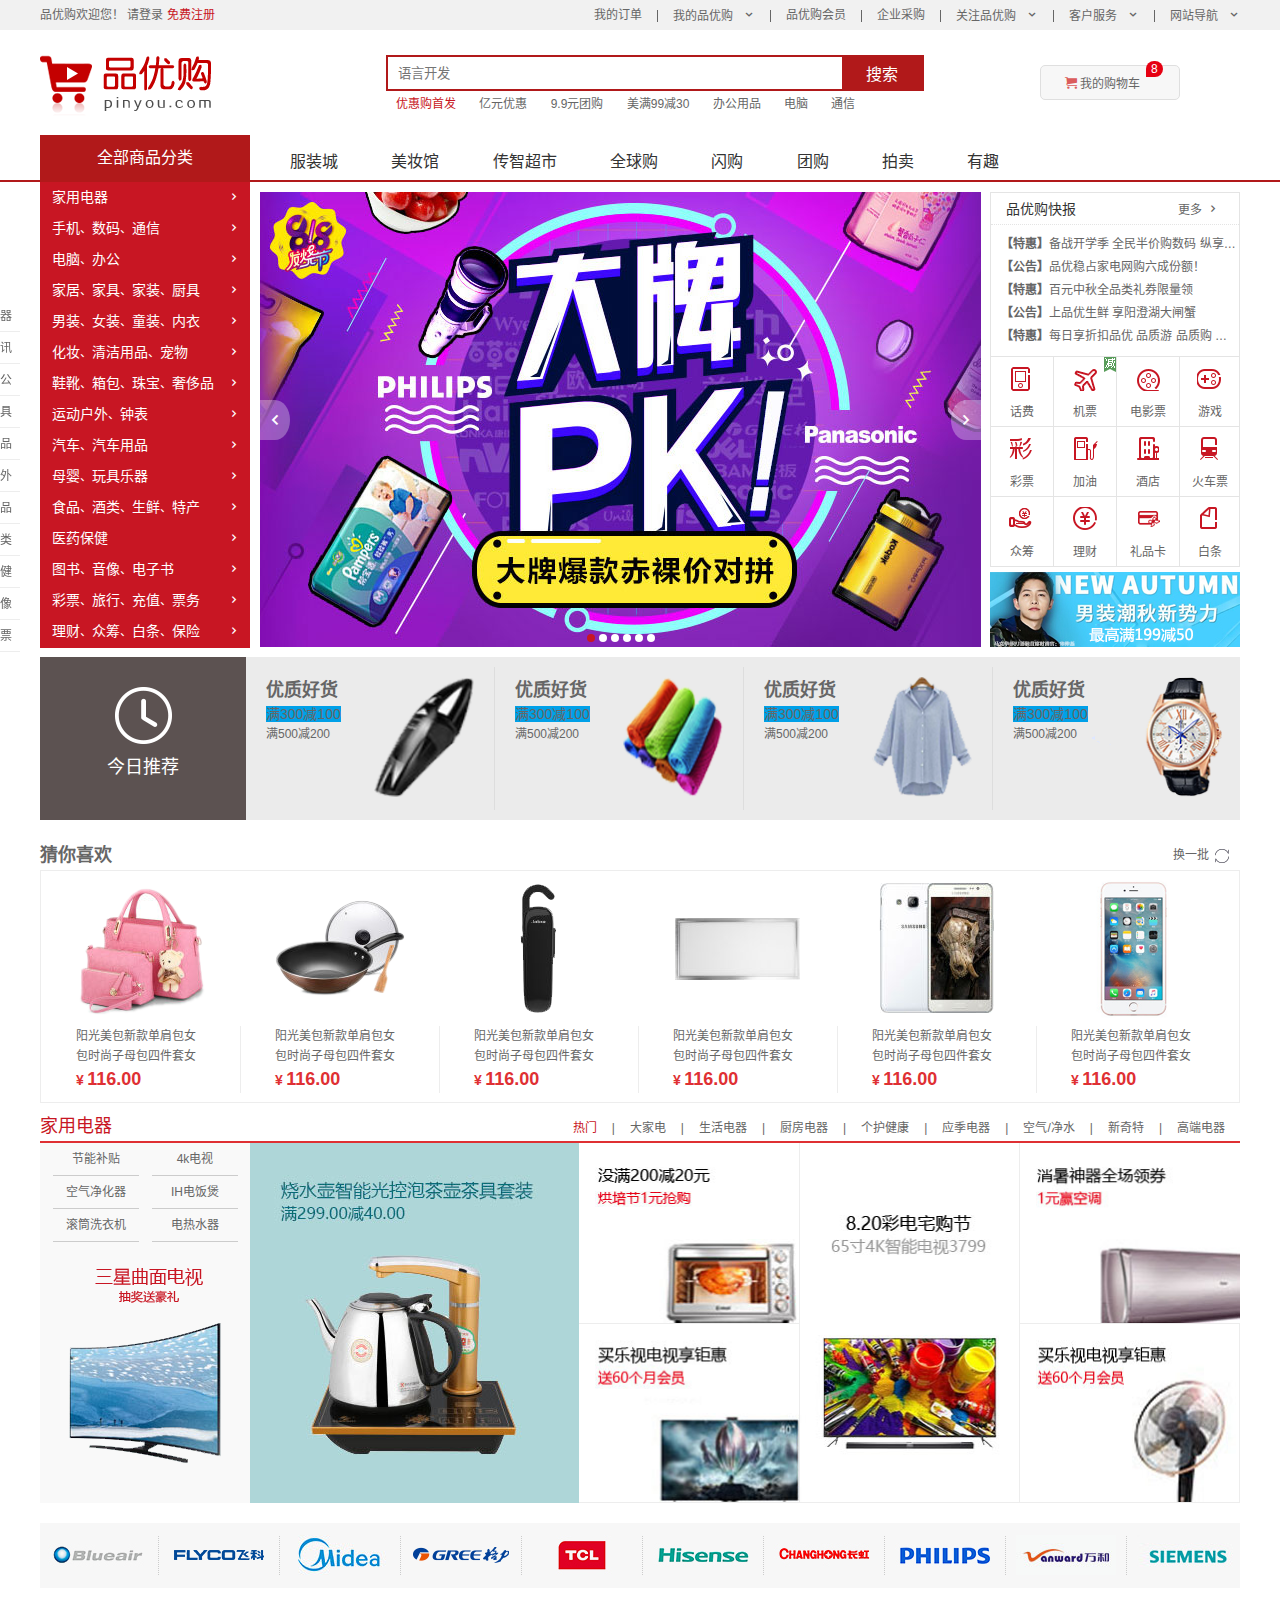
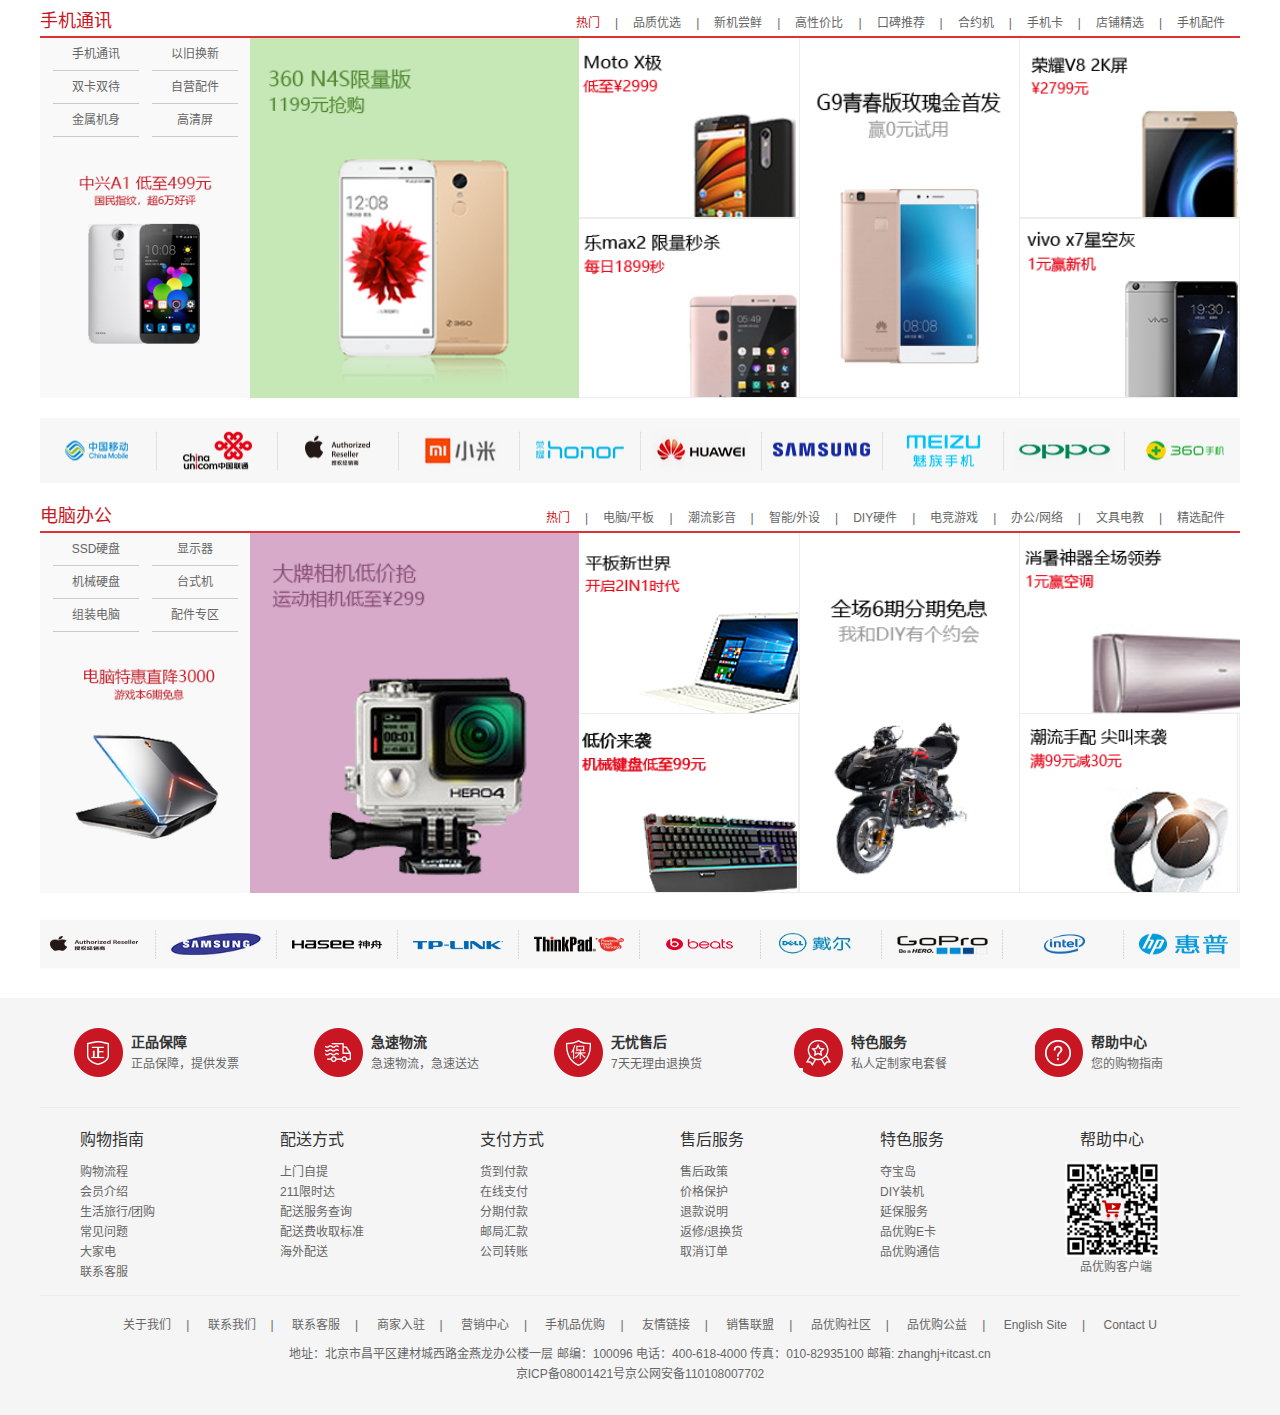
<file: index.html>
<!DOCTYPE html>
<html lang="zh-CN">

<head>
    <meta charset="UTF-8">
    <meta http-equiv="X-UA-Compatible" content="IE=edge">
    <meta name="viewport" content="width=device-width, initial-scale=1.0">
    <title>品优购商城</title>
    <!-- 网站说明 -->
    <meta name="description" content="品优购商城，为您提供愉悦的网上购物体验">
    <!-- 关键字 -->
    <meta name="keywords" content="网上商城，网上购物，手机，电脑">
    <!-- 引入favicon图标 -->
    <link rel="shortcut icon" href="favicon.ico" />
    <!-- 引入基础css样式 -->
    <link rel="stylesheet" href="./css/base.css">
    <!-- 引入通用css样式  不同页面会有相同样式 如header、footer -->
    <link rel="stylesheet" href="./css/common.css">
    <!-- 引入主页css样式 -->
    <link rel="stylesheet" href="./css/index.css">
</head>

<body>
    <!-- 固定导航栏模块 -->
    <div class="nav_fix">
        <ul>
            <li>
                <a href="#home_elc">家用电器</a>
            </li>
            <li>
                <a href="#phone">手机通讯</a>
            </li>
            <li>
                <a href="#pc">电脑办公</a>
            </li>
            <li>
                <a href="#">家居家具</a>
            </li>
            <li>
                <a href="#">生活用品</a>
            </li>
            <li>
                <a href="#">运动户外</a>
            </li>
            <li>
                <a href="#">汽车用品</a>
            </li>
            <li>
                <a href="#">食品酒类</a>
            </li>
            <li>
                <a href="#">医药保健</a>
            </li>
            <li>
                <a href="#">图书音像</a>
            </li>
            <li>
                <a href="#">金融彩票</a>
            </li>
        </ul>
    </div>
    <!-- 顶部快捷栏 shortcut模块 Start -->
    <section class="shortcut">
        <div class="w">
            <div class="fl">
                <ul>
                    <li>品优购欢迎您！&nbsp;</li>
                    <li><a href="login.html">请登录</a>&nbsp;<a href="register.html" class="style_red">免费注册</a></li>
                </ul>
            </div>
            <div class="fr">
                <ul>
                    <li><a href="order.html">我的订单</a></li>
                    <li></li>
                    <li class="arrow-icon"><a href="#">我的品优购</a></li>
                    <li></li>
                    <li><a href="#">品优购会员</a></li>
                    <li></li>
                    <li><a href="#">企业采购</a></li>
                    <li></li>
                    <li class="arrow-icon"><a href="#">关注品优购</a></li>
                    <li></li>
                    <li class="arrow-icon"><a href="#">客户服务</a></li>
                    <li></li>
                    <li class="arrow-icon"><a href="#">网站导航</a></li>
                </ul>
            </div>
        </div>
    </section>
    <!-- 顶部快捷栏 shortcut模块 End -->
    <!-- header 头部模块 start -->
    <header class="header w">
        <!-- logo 优化 -->
        <div class="logo">
            <h1>
                <a href="index.html" title="品优购商城">品优购商城</a>
            </h1>
        </div>
        <div class="search">
            <input type="text" placeholder="语言开发">
            <button>搜索</button>
        </div>
        <div class="hotwords">
            <a href="#" class="style_red">优惠购首发</a>
            <a href="#">亿元优惠</a>
            <a href="#">9.9元团购</a>
            <a href="#">美满99减30</a>
            <a href="#">办公用品</a>
            <a href="#">电脑</a>
            <a href="#">通信</a>
        </div>
        <div class="shopcar">
            我的购物车
            <i class="count">8</i>
        </div>
    </header>
    <!-- header 头部模块 end -->
    <!-- nav 导航栏模块开始 -->
    <nav>
        <div class="w">
            <div class="dropdown fl">
                <div class="dt">
                    全部商品分类
                </div>
                <div class="dd">
                    <ul>
                        <li><a href="#">家用电器</a></li>
                        <li><a href="list.html">手机</a>、<a href="#">数码</a>、<a href="">通信</a></li>
                        <li><a href="#">电脑</a>、<a href="#">办公</a></li>
                        <li><a href="#">家居</a>、<a href="#">家具</a>、<a href="#">家装</a>、<a href="#">厨具</a></li>
                        <li><a href="#">男装</a>、<a href="#">女装</a>、<a href="#">童装</a>、<a href="#">内衣</a></li>
                        <li><a href="#">化妆</a>、<a href="#">清洁用品</a>、<a href="#">宠物</a></li>
                        <li><a href="#">鞋靴</a>、<a href="#">箱包</a>、<a href="#">珠宝</a>、<a href="#">奢侈品</a></li>
                        <li><a href="#">运动户外</a>、<a href="#">钟表</a></li>
                        <li><a href="#">汽车</a>、<a href="#">汽车用品</a></li>
                        <li><a href="#">母婴</a>、<a href="#">玩具乐器</a></li>
                        <li><a href="#">食品</a>、<a href="#">酒类</a>、<a href="#">生鲜</a>、<a href="#">特产</a></li>
                        <li><a href="#">医药保健</a></li>
                        <li><a href="#">图书</a>、<a href="#">音像</a>、<a href="#">电子书</a></li>
                        <li><a href="#">彩票</a>、<a href="#">旅行</a>、<a href="#">充值</a>、<a href="#">票务</a></li>
                        <li><a href="#">理财</a>、<a href="#">众筹</a>、<a href="#">白条</a>、<a href="#">保险</a></li>
                    </ul>
                </div>
            </div>
            <div class="navitems fl">
                <a href="#">服装城</a>
                <a href="#">美妆馆</a>
                <a href="#">传智超市</a>
                <a href="#">全球购</a>
                <a href="#">闪购</a>
                <a href="#">团购</a>
                <a href="#">拍卖</a>
                <a href="#">有趣</a>
            </div>
        </div>

    </nav>
    <!-- nav 导航栏模块结束 -->
    <!-- 主体main模块开始 -->
    <div class="w">
        <div class="main">
            <div class="focus">
                <a href="#" class="but_left"></a>
                <a href="#" class="but_right"></a>
                <ul>
                    <li></li>
                    <li></li>
                    <li></li>
                    <li></li>
                    <li></li>
                    <li></li>
                </ul>
            </div>
            <div class="newsflash">
                <div class="news">
                    <div class="news_hd">
                        <h4>品优购快报</h4>
                        <a href="#">更多</a>
                    </div>
                    <div class="news_bd">
                        <ul>
                            <li><a href="#"><span>【特惠】</span>备战开学季 全民半价购数码 纵享欢乐购</a></li>
                            <li><a href="#"><span>【公告】</span>品优稳占家电网购六成份额！</a></li>
                            <li><a href="#"><span>【特惠】</span>百元中秋全品类礼券限量领</a></li>
                            <li><a href="#"><span>【公告】</span>上品优生鲜 享阳澄湖大闸蟹</a></li>
                            <li><a href="#"><span>【特惠】</span>每日享折扣品优 品质游 品质购 品优购</a></li>
                        </ul>
                    </div>
                </div>
                <div class="lifeservice">
                    <ul>
                        <li>
                            <a href="#">
                                <i></i>
                                <span>话费</span>
                            </a>
                        </li>
                        <li>
                            <img src="./img/subtraction.png">
                            <a href="#">
                                <i></i>
                                <span>机票</span>
                            </a>
                        </li>
                        <li>
                            <a href="#">
                                <i></i>
                                <span>电影票</span>
                            </a>
                        </li>
                        <li>
                            <a href="#">
                                <i></i>
                                <span>游戏</span>
                            </a>
                        </li>
                        <li>
                            <a href="#">
                                <i></i>
                                <span>彩票</span>
                            </a>
                        </li>
                        <li>
                            <a href="#">
                                <i></i>
                                <span>加油</span>
                            </a>
                        </li>
                        <li>
                            <a href="#">
                                <i></i>
                                <span>酒店</span>
                            </a>
                        </li>
                        <li>
                            <a href="#">
                                <i></i>
                                <span>火车票</span>
                            </a>
                        </li>
                        <li>
                            <a href="#">
                                <i></i>
                                <span>众筹</span>
                            </a>
                        </li>
                        <li>
                            <a href="#">
                                <i></i>
                                <span>理财</span>
                            </a>
                        </li>
                        <li>
                            <a href="#">
                                <i></i>
                                <span>礼品卡</span>
                            </a>
                        </li>
                        <li>
                            <a href="#">
                                <i></i>
                                <span>白条</span>
                            </a>
                        </li>

                    </ul>
                </div>
                <div class="bargain">
                    <img src="./upload/bg02.png">
                </div>
            </div>
        </div>
    </div>
    <!-- 主体main模块结束 -->
    <!-- 推荐模块recommend开始 -->
    <div class="recommend w">
        <div class="recommend_hd">
            <img src="./img/clock.png" alt="time">
            <span>今日推荐</span>
        </div>
        <div class="recommend_bd">
            <ul>
                <li>
                    <a href="#">
                        <div class="price">
                            <h3>优质好货</h3>
                            <span>满300减100</span>
                            <p>满500减200</p>
                        </div>
                        <img src="./upload/recom01.png">
                    </a>
                </li>
                <li>
                    <a href="#">
                        <div class="price">
                            <h3>优质好货</h3>
                            <span>满300减100</span>
                            <p>满500减200</p>
                        </div>
                        <img src="./upload/recom02.png">
                    </a>
                </li>
                <li>
                    <a href="#">
                        <div class="price">
                            <h3>优质好货</h3>
                            <span>满300减100</span>
                            <p>满500减200</p>
                        </div>
                        <img src="./upload/recom03.png">
                    </a>
                </li>
                <li>
                    <a href="#">
                        <div class="price">
                            <h3>优质好货</h3>
                            <span>满300减100</span>
                            <p>满500减200</p>
                        </div>
                        <img src="./upload/recom04.png">
                    </a>
                </li>

            </ul>
        </div>
    </div>
    <!-- 推荐模块recommend结束 -->
    <!-- guess模块开始 -->
    <div class="guess w">
        <div class="guess_hd">
            <h3 class="fl">猜你喜欢</h3>
            <div class="change fr">换一批</div>
        </div>
        <div class="guess_bd">
            <ul class="clearfix">
                <li>
                    <a href="#">
                        <img src="./upload/guess01.png" alt="">
                    </a>
                    <div class="description">
                        <a href="#">
                            <h4>
                                阳光美包新款单肩包女<br> 包时尚子母包四件套女
                            </h4>
                        </a>
                        <p>
                            <i>&yen;</i>
                            <span>116.00</span>
                        </p>
                    </div>
                </li>
                <li>
                    <a href="#">
                        <img src="./upload/guess02.png" alt="">
                    </a>
                    <div class="description">
                        <a href="#">
                            <h4>
                                阳光美包新款单肩包女<br> 包时尚子母包四件套女
                            </h4>
                        </a>
                        <p>
                            <i>&yen;</i>
                            <span>116.00</span>
                        </p>
                    </div>
                </li>
                <li>
                    <a href="#">
                        <img src="./upload/guess03.png" alt="">
                    </a>
                    <div class="description">
                        <a href="#">
                            <h4>
                                阳光美包新款单肩包女<br> 包时尚子母包四件套女
                            </h4>
                        </a>
                        <p>
                            <i>&yen;</i>
                            <span>116.00</span>
                        </p>
                    </div>
                </li>
                <li>
                    <a href="#">
                        <img src="./upload/guess04.png" alt="">

                    </a>
                    <div class="description">
                        <a href="#">
                            <h4>
                                阳光美包新款单肩包女<br> 包时尚子母包四件套女
                            </h4>
                        </a>
                        <p>
                            <i>&yen;</i>
                            <span>116.00</span>
                        </p>
                    </div>
                </li>
                <li>
                    <a href="#">
                        <img src="./upload/guess05.png" alt="">
                    </a>
                    <div class="description">
                        <a href="#">
                            <h4>
                                阳光美包新款单肩包女<br> 包时尚子母包四件套女
                            </h4>
                        </a>
                        <p>
                            <i>&yen;</i>
                            <span>116.00</span>
                        </p>
                    </div>
                </li>
                <li>
                    <a href="#">
                        <img src="./upload/guess06.png" alt="">
                    </a>
                    <div class="description">
                        <a href="#">
                            <h4>
                                阳光美包新款单肩包女<br> 包时尚子母包四件套女
                            </h4>
                        </a>
                        <p>
                            <i>&yen;</i>
                            <span>116.00</span>
                        </p>
                    </div>
                </li>

            </ul>
        </div>
    </div>
    <!-- guess模块结束 -->
    <!-- floor电梯楼层模块开始 -->
    <div class="floors w">
        <!-- <div class="floors w">  版心放在这里和放在楼层家电区有啥区别 -->
        <div class="jiadian" id="home_elc">
            <div class="floor_hd">
                <h3>家用电器</h3>
                <div class="tab_list">
                    <ul>
                        <li><a href="#" class="style_red">热门</a>|</li>
                        <li><a href="#">大家电</a>|</li>
                        <li><a href="#">生活电器</a>|</li>
                        <li><a href="#">厨房电器</a>|</li>
                        <li><a href="#">个护健康</a>|</li>
                        <li><a href="#">应季电器</a>|</li>
                        <li><a href="#">空气/净水</a>|</li>
                        <li><a href="#">新奇特</a>|</li>
                        <li><a href="#">高端电器</a></li>
                    </ul>
                </div>
            </div>
            <div class="floor_bd">
                <div class="tab_content clearfix">
                    <div class="col_210">
                        <div class="col_210_hd">
                            <ul>
                                <li><a href="#">节能补贴</a></li>
                                <li><a href="#">4k电视</a></li>
                                <li><a href="#">空气净化器</a></li>
                                <li><a href="#">IH电饭煲</a></li>
                                <li><a href="#">滚筒洗衣机</a></li>
                                <li><a href="#">电热水器</a></li>
                            </ul>
                        </div>
                        <div class="col_210_bd">
                            <a href="#">
                                <img src="./upload/col_210.png" alt="">
                            </a>
                        </div>
                    </div>
                    <div class="col_329">
                        <a href="#">
                            <img src="./upload/col_329.jpg" alt="">
                        </a>
                    </div>
                    <div class="col_220">
                        <a href="#">
                            <img src="./upload/floor-3-1.jpg" alt="">
                        </a>
                        <a href="#">
                            <img src="./upload/floor-3-2.jpg" alt="">
                        </a>
                    </div>
                    <div class="col_221">
                        <a href="#">
                            <img src="./upload/floor-4.jpg" alt="">
                        </a>
                    </div>
                    <div class="col_220">
                        <a href="#">
                            <img src="./upload/floor-5-1.jpg" alt="">
                        </a>
                        <a href="#" class="last">
                            <img src="./upload/floor-5-2.jpg" alt="">
                        </a>
                    </div>
                </div>
                <div class="brand">
                    <img src="./upload/brand_jiadian.png" alt="">
                </div>
            </div>
        </div>
        <div class="shouji" id="phone">
            <div class="floor_hd">
                <h3>手机通讯</h3>
                <div class="tab_list">
                    <ul>
                        <li><a href="#" class="style_red">热门</a>|</li>
                        <li><a href="#">品质优选</a>|</li>
                        <li><a href="#">新机尝鲜</a>|</li>
                        <li><a href="#">高性价比</a>|</li>
                        <li><a href="#">口碑推荐</a>|</li>
                        <li><a href="#">合约机</a>|</li>
                        <li><a href="#">手机卡</a>|</li>
                        <li><a href="#">店铺精选</a>|</li>
                        <li><a href="#">手机配件</a></li>
                    </ul>
                </div>
            </div>
            <div class="floor_bd">
                <div class="tab_content clearfix">
                    <div class="col_210">
                        <div class="col_210_hd">
                            <ul>
                                <li><a href="#">手机通讯</a></li>
                                <li><a href="#">以旧换新</a></li>
                                <li><a href="#">双卡双待</a></li>
                                <li><a href="#">自营配件</a></li>
                                <li><a href="#">金属机身</a></li>
                                <li><a href="#">高清屏</a></li>
                            </ul>
                        </div>
                        <div class="col_210_bd">
                            <a href="#">
                                <img src="./upload/shouji01.png" alt="">
                            </a>
                        </div>
                    </div>
                    <div class="col_329">
                        <a href="#">
                            <img src="./upload/shouji02.png" alt="">
                        </a>
                    </div>
                    <div class="col_220">
                        <a href="#">
                            <img src="./upload/shouji03.png" alt="">
                        </a>
                        <a href="#">
                            <img src="./upload/shouji04.png" alt="">
                        </a>
                    </div>
                    <div class="col_221">
                        <a href="#">
                            <img src="./upload/shouji05.png" alt="">
                        </a>
                    </div>
                    <div class="col_220">
                        <a href="#">
                            <img src="./upload/shouji06.png" alt="">
                        </a>
                        <a href="#" class="last">
                            <img src="./upload/shouji07.png" alt="">
                        </a>
                    </div>
                </div>
                <div class="brand">
                    <img src="./upload/brand_shouji.png" alt="">
                </div>
            </div>
        </div>
        <div class="computer" id="pc">
            <div class="floor_hd">
                <h3>电脑办公</h3>
                <div class="tab_list">
                    <ul>
                        <li><a href="#" class="style_red">热门</a>|</li>
                        <li><a href="#">电脑/平板</a>|</li>
                        <li><a href="#">潮流影音</a>|</li>
                        <li><a href="#">智能/外设</a>|</li>
                        <li><a href="#">DIY硬件</a>|</li>
                        <li><a href="#">电竞游戏</a>|</li>
                        <li><a href="#">办公/网络</a>|</li>
                        <li><a href="#">文具电教</a>|</li>
                        <li><a href="#">精选配件</a></li>
                    </ul>
                </div>
            </div>
            <div class="floor_bd">
                <div class="tab_content clearfix">
                    <div class="col_210">
                        <div class="col_210_hd">
                            <ul>
                                <li><a href="#">SSD硬盘</a></li>
                                <li><a href="#">显示器</a></li>
                                <li><a href="#">机械硬盘</a></li>
                                <li><a href="#">台式机</a></li>
                                <li><a href="#">组装电脑</a></li>
                                <li><a href="#">配件专区</a></li>
                            </ul>
                        </div>
                        <div class="col_210_bd">
                            <a href="#">
                                <img src="./upload/pc01.png" alt="">
                            </a>
                        </div>
                    </div>
                    <div class="col_329">
                        <a href="#">
                            <img src="./upload/pc02.png" alt="">
                        </a>
                    </div>
                    <div class="col_220">
                        <a href="#">
                            <img src="./upload/pc03.png" alt="">
                        </a>
                        <a href="#">
                            <img src="./upload/pc04.png" alt="">
                        </a>
                    </div>
                    <div class="col_221">
                        <a href="#">
                            <img src="./upload/pc05.png" alt="">
                        </a>
                    </div>
                    <div class="col_220">
                        <a href="#">
                            <img src="./upload/pc06.png" alt="">
                        </a>
                        <a href="#" class="last">
                            <img src="./upload/pc07.png" alt="">
                        </a>
                    </div>
                </div>
                <div class="brand">
                    <img src="./upload/brand_pc.png" alt="">
                </div>
            </div>
        </div>

    </div>
    <!-- floor电梯楼层模块结束 -->
    <!-- footer页脚模块开始 -->
    <footer>
        <div class="w">
            <div class="mod_service">
                <ul>
                    <li>
                        <span></span>
                        <h4>正品保障</h4>
                        <p>正品保障，提供发票</p>
                    </li>
                    <li>
                        <span></span>
                        <h4>急速物流</h4>
                        <p>急速物流，急速送达</p>
                    </li>
                    <li>
                        <span></span>
                        <h4>无忧售后</h4>
                        <p>7天无理由退换货</p>
                    </li>
                    <li>
                        <span></span>
                        <h4>特色服务</h4>
                        <p>私人定制家电套餐</p>
                    </li>
                    <li>
                        <span></span>
                        <h4>帮助中心</h4>
                        <p>您的购物指南</p>
                    </li>
                </ul>
            </div>
            <div class="mod_help">
                <dl>
                    <dt>购物指南</dt>
                    <dd><a href="javascript:;">购物流程</a></dd>
                    <dd><a href="javascript:;">会员介绍</a></dd>
                    <dd><a href="javascript:;">生活旅行/团购</a></dd>
                    <dd><a href="javascript:;">常见问题</a></dd>
                    <dd><a href="javascript:;">大家电</a></dd>
                    <dd><a href="javascript:;">联系客服</a></dd>
                </dl>
                <dl>
                    <dt>配送方式</dt>
                    <dd><a href="javascript:;">上门自提</a></dd>
                    <dd><a href="javascript:;">211限时达</a></dd>
                    <dd><a href="javascript:;">配送服务查询</a></dd>
                    <dd><a href="javascript:;">配送费收取标准</a></dd>
                    <dd><a href="javascript:;">海外配送</a></dd>
                </dl>
                <dl>
                    <dt>支付方式</dt>
                    <dd><a href="javascript:;">货到付款</a></dd>
                    <dd><a href="javascript:;">在线支付</a></dd>
                    <dd><a href="javascript:;">分期付款</a></dd>
                    <dd><a href="javascript:;">邮局汇款</a></dd>
                    <dd><a href="javascript:;">公司转账</a></dd>
                </dl>
                <dl>
                    <dt>售后服务</dt>
                    <dd><a href="javascript:;">售后政策</a></dd>
                    <dd><a href="javascript:;">价格保护</a></dd>
                    <dd><a href="javascript:;">退款说明</a></dd>
                    <dd><a href="javascript:;">返修/退换货</a></dd>
                    <dd><a href="javascript:;">取消订单</a></dd>
                </dl>
                <dl>
                    <dt>特色服务</dt>
                    <dd><a href="javascript:;">夺宝岛</a></dd>
                    <dd><a href="javascript:;">DIY装机</a></dd>
                    <dd><a href="javascript:;">延保服务</a></dd>
                    <dd><a href="javascript:;">品优购E卡</a></dd>
                    <dd><a href="javascript:;">品优购通信</a></dd>
                </dl>
                <dl>
                    <dt>帮助中心</dt>
                    <dd class="client">
                        <img src="./img/client.png">
                    </dd>
                    <dd>品优购客户端</dd>
                </dl>
            </div>
            <div class="mod_copyright">
                <a href="javascript:;">关于我们</a>|
                <a href="javascript:;">联系我们</a>|
                <a href="javascript:;">联系客服</a>|
                <a href="javascript:;">商家入驻</a>|
                <a href="javascript:;">营销中心</a>|
                <a href="javascript:;">手机品优购</a>|
                <a href="javascript:;">友情链接</a>|
                <a href="javascript:;">销售联盟</a>|
                <a href="javascript:;">品优购社区</a>|
                <a href="javascript:;">品优购公益</a>|
                <a href="javascript:;">English Site</a>|
                <a href="javascript:;">Contact U</a>
                <p>
                    地址：北京市昌平区建材城西路金燕龙办公楼一层 邮编：100096 电话：400-618-4000 传真：010-82935100 邮箱: zhanghj+itcast.cn
                    <br> 京ICP备08001421号京公网安备110108007702
                </p>
            </div>
        </div>
    </footer>
    <!-- footer页脚模块结束 -->
</body>

</html>
</file>
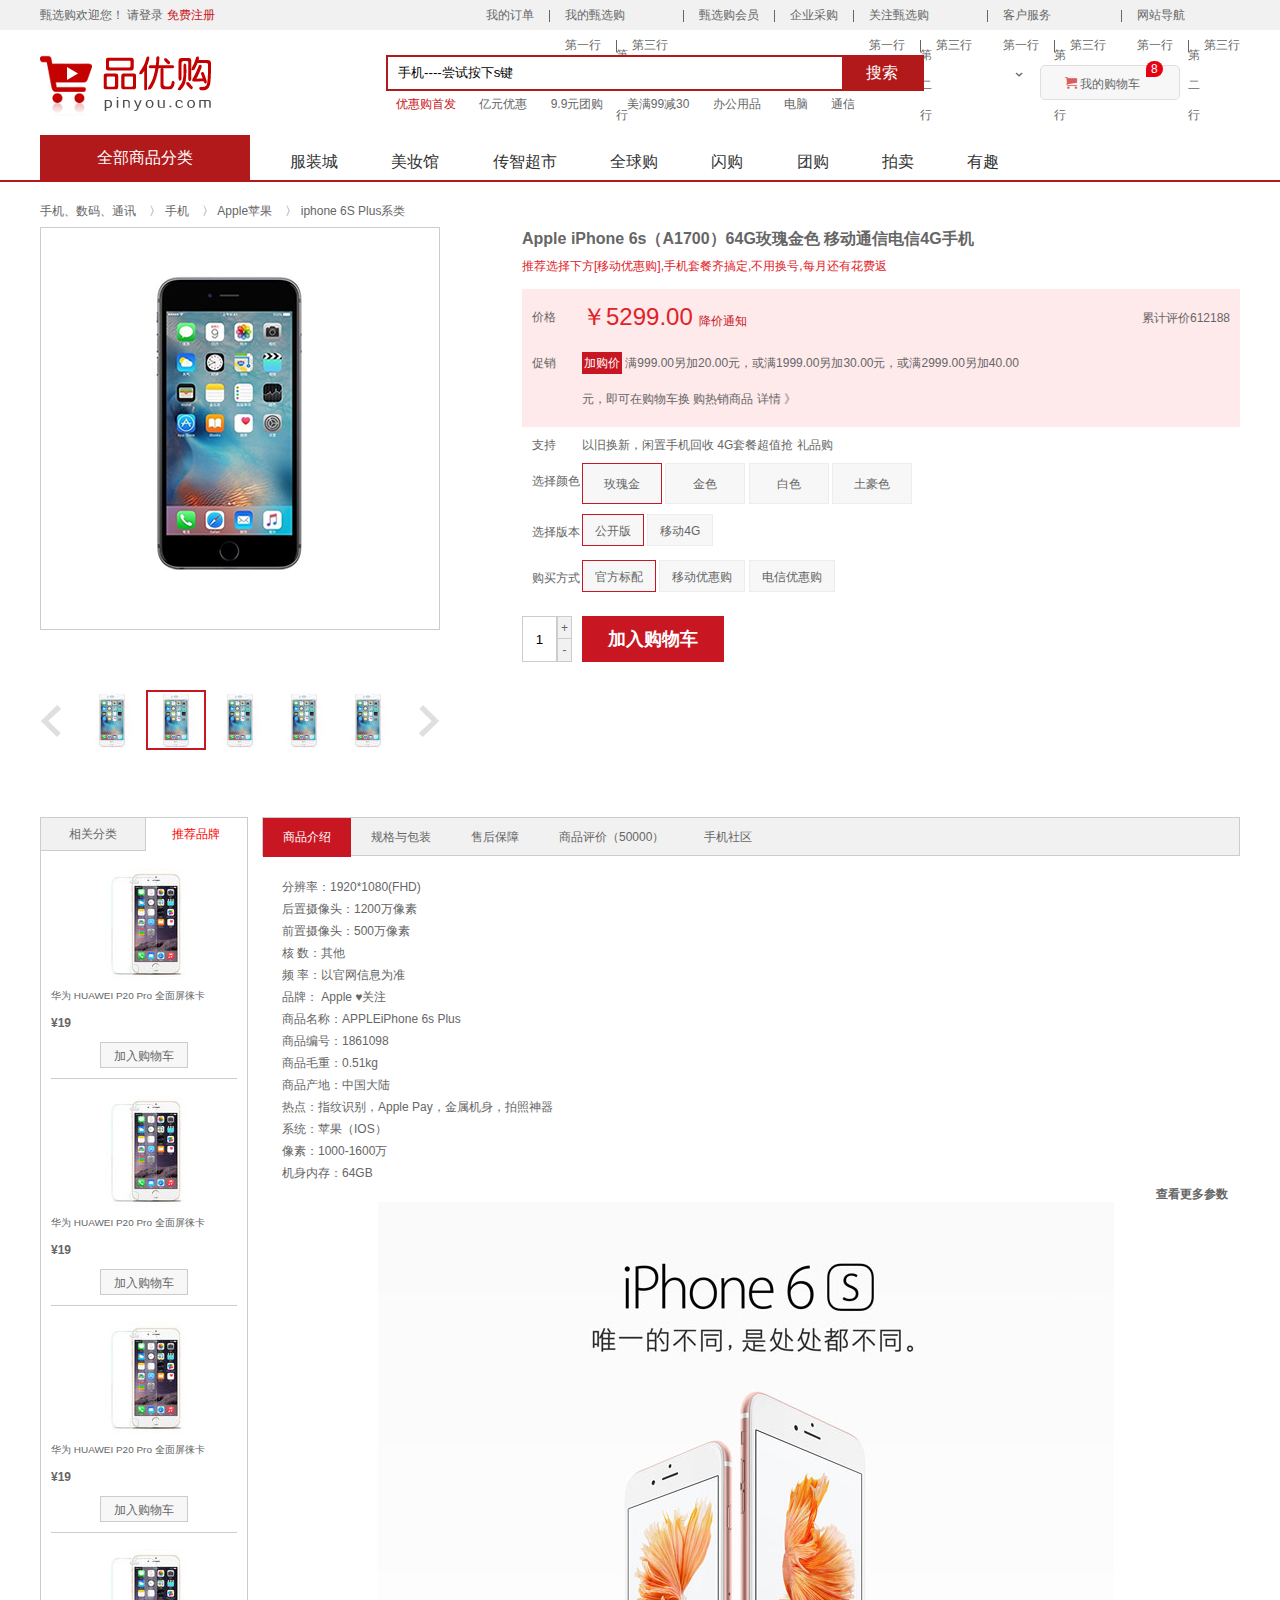
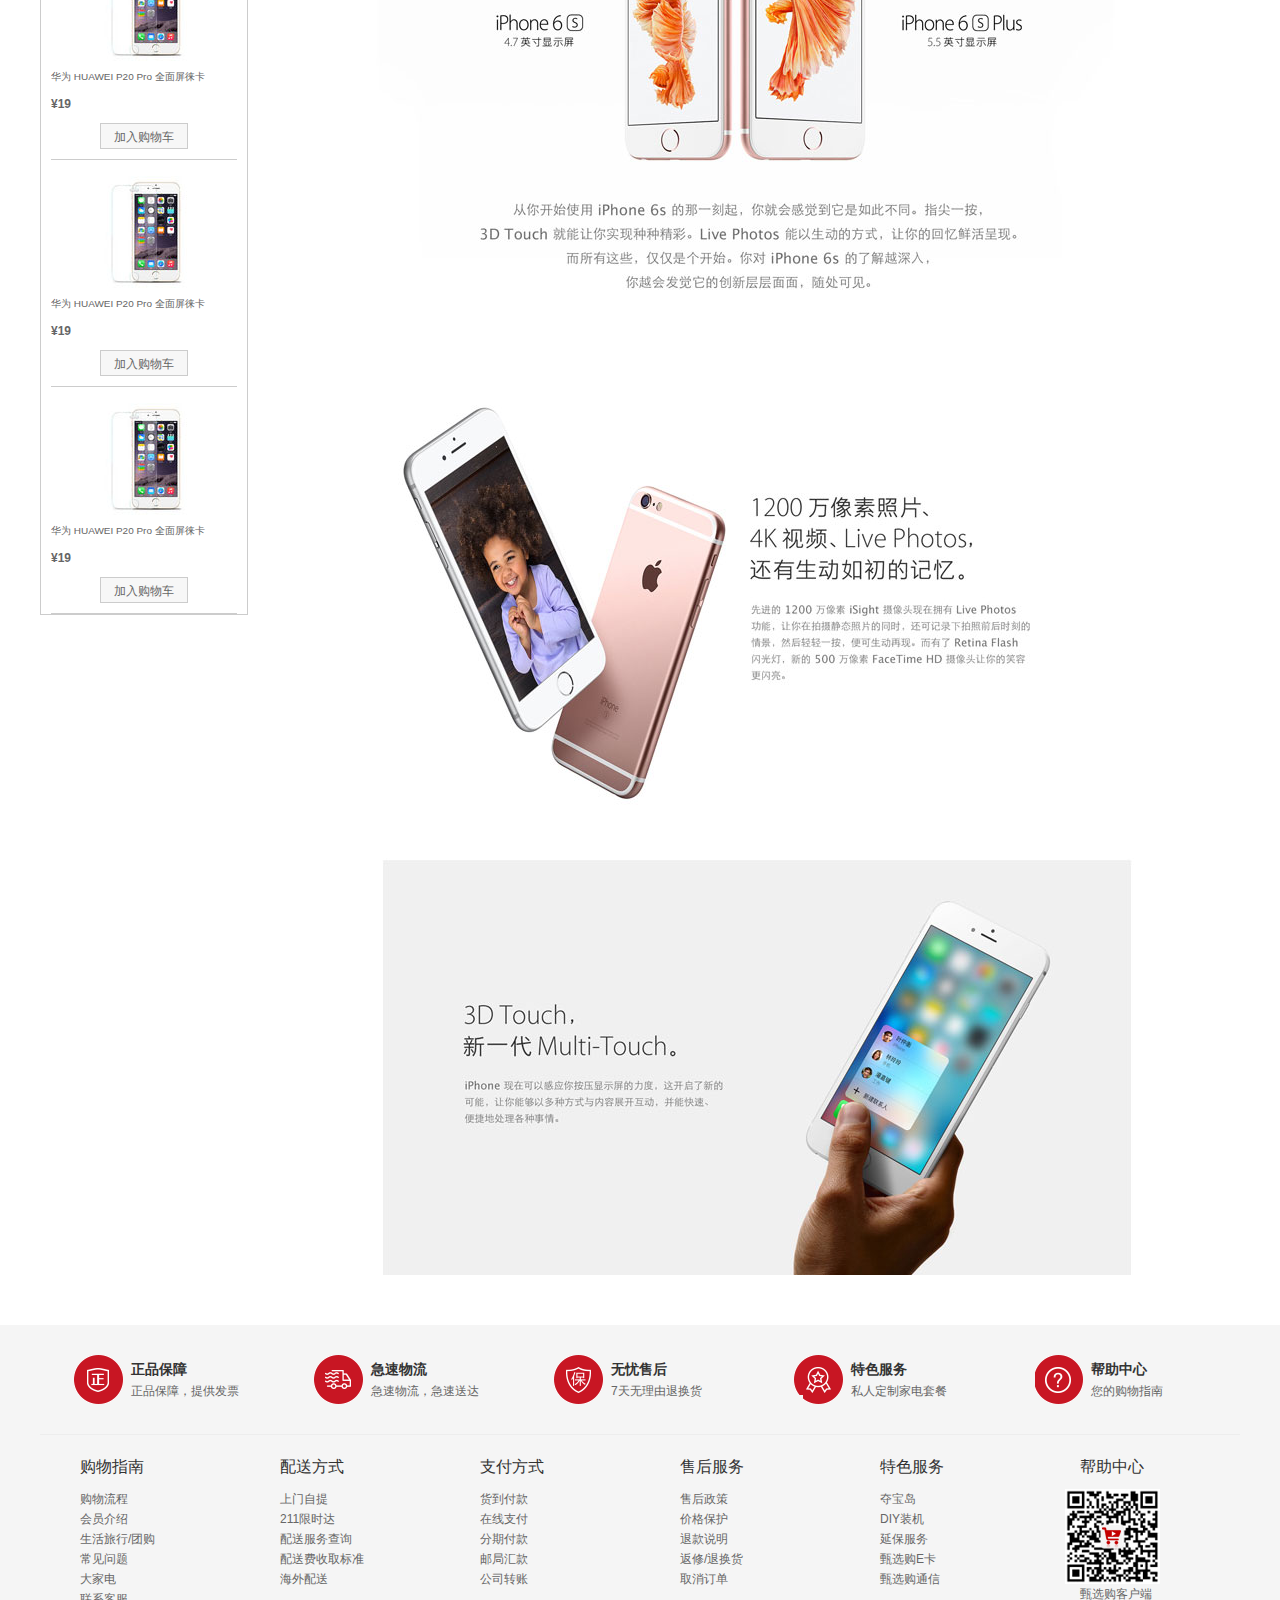
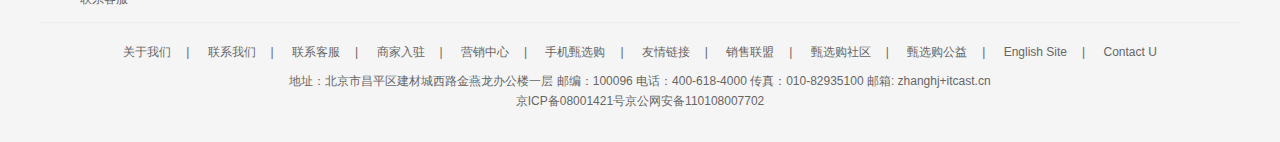
<file: detail.html>
<!DOCTYPE html>
<html lang="en">

<head>
    <meta charset="UTF-8">
    <title>手机详情页！</title>
    <meta name="description"
        content="甄选购JD.COM-专业的综合网上购物商城,销售家电、数码通讯、电脑、家居百货、服装服饰、母婴、图书、食品等数万个品牌优质商品.便捷、诚信的服务，为您提供愉悦的网上购物体验!" />
    <meta name="Keywords" content="网上购物,网上商城,手机,笔记本,电脑,MP3,CD,VCD,DV,相机,数码,配件,手表,存储卡,甄选购" />
    <!-- 引入favicon图标 -->
    <link rel="shortcut icon" href="favicon.ico" />
    <!-- 引入基础css样式 -->
    <link rel="stylesheet" href="./css/base.css">
    <!-- 引入通用css样式  不同页面会有相同样式 如header、footer -->
    <link rel="stylesheet" href="./css/common.css">
    <!-- 引入详情页面的css文件 -->
    <link rel="stylesheet" href="css/detail.css">
    <!-- 引入我们的js 文件 -->
    <script src="js/detail.js"></script>
</head>

<body>
    <!-- 顶部快捷栏 shortcut模块 Start -->
    <section class="shortcut">
        <div class="w">
            <div class="fl">
                <ul>
                    <li>甄选购欢迎您！&nbsp;</li>
                    <li><a href="login.html">请登录</a>&nbsp;<a href="register.html" class="style_red">免费注册</a></li>
                </ul>
            </div>
            <div class="fr">
                <ul>
                    <li><a href="order.html">我的订单</a></li>
                    <li></li>
                    <li class="arrow-icon">
                        <a href="#">我的甄选购</a>
                        <ul class="sec_menu">
                            <li><a href="#">第一行</a></li>
                            <li><a href="#">第二行</a></li>
                            <li><a href="#">第三行</a></li>
                        </ul>
                    </li>
                    <li></li>
                    <li><a href="#">甄选购会员</a></li>
                    <li></li>
                    <li><a href="#">企业采购</a></li>
                    <li></li>
                    <li class="arrow-icon">
                        <a href="#">关注甄选购</a>
                        <ul class="sec_menu">
                            <li><a href="#">第一行</a></li>
                            <li><a href="#">第二行</a></li>
                            <li><a href="#">第三行</a></li>
                        </ul>
                    </li>
                    <li></li>
                    <li class="arrow-icon">
                        <a href="#">客户服务</a>
                        <ul class="sec_menu">
                            <li><a href="#">第一行</a></li>
                            <li><a href="#">第二行</a></li>
                            <li><a href="#">第三行</a></li>
                        </ul>
                    </li>
                    <li></li>
                    <li class="arrow-icon">
                        <a href="#">网站导航</a>
                        <ul class="sec_menu">
                            <li><a href="#">第一行</a></li>
                            <li><a href="#">第二行</a></li>
                            <li><a href="#">第三行</a></li>
                        </ul>
                    </li>
                </ul>
            </div>
        </div>
    </section>
    <!-- 顶部快捷栏 shortcut模块 End -->
    <!-- header 头部模块 start -->
    <header class="header w">
        <!-- logo 优化 -->
        <div class="logo">
            <h1>
                <a href="index.html" title="甄选购商城">甄选购商城</a>
            </h1>
        </div>
        <div class="search">
            <input type="text" value="手机----尝试按下s键">
            <button>搜索</button>
        </div>
        <div class="hotwords">
            <a href="#" class="style_red">优惠购首发</a>
            <a href="#">亿元优惠</a>
            <a href="#">9.9元团购</a>
            <a href="#">美满99减30</a>
            <a href="#">办公用品</a>
            <a href="#">电脑</a>
            <a href="#">通信</a>
        </div>
        <div class="shopcar">
            我的购物车
            <i class="count">8</i>
        </div>
    </header>
    <!-- header 头部模块 end -->
    <!-- nav 导航栏模块开始 -->
    <nav>
        <div class="w">
            <div class="dropdown fl">
                <div class="dt">
                    全部商品分类
                </div>
                <div class="dd" style="display: none;">
                    <ul>
                        <li><a href="#">家用电器</a></li>
                        <li><a href="list.html">手机</a>、<a href="#">数码</a>、<a href="">通信</a></li>
                        <li><a href="#">电脑</a>、<a href="#">办公</a></li>
                        <li><a href="#">家居</a>、<a href="#">家具</a>、<a href="#">家装</a>、<a href="#">厨具</a></li>
                        <li><a href="#">男装</a>、<a href="#">女装</a>、<a href="#">童装</a>、<a href="#">内衣</a></li>
                        <li><a href="#">化妆</a>、<a href="#">清洁用品</a>、<a href="#">宠物</a></li>
                        <li><a href="#">鞋靴</a>、<a href="#">箱包</a>、<a href="#">珠宝</a>、<a href="#">奢侈品</a></li>
                        <li><a href="#">运动户外</a>、<a href="#">钟表</a></li>
                        <li><a href="#">汽车</a>、<a href="#">汽车用品</a></li>
                        <li><a href="#">母婴</a>、<a href="#">玩具乐器</a></li>
                        <li><a href="#">食品</a>、<a href="#">酒类</a>、<a href="#">生鲜</a>、<a href="#">特产</a></li>
                        <li><a href="#">医药保健</a></li>
                        <li><a href="#">图书</a>、<a href="#">音像</a>、<a href="#">电子书</a></li>
                        <li><a href="#">彩票</a>、<a href="#">旅行</a>、<a href="#">充值</a>、<a href="#">票务</a></li>
                        <li><a href="#">理财</a>、<a href="#">众筹</a>、<a href="#">白条</a>、<a href="#">保险</a></li>
                    </ul>
                </div>
            </div>
            <div class="navitems fl">
                <a href="#">服装城</a>
                <a href="#">美妆馆</a>
                <a href="#">传智超市</a>
                <a href="#">全球购</a>
                <a href="#">闪购</a>
                <a href="#">团购</a>
                <a href="#">拍卖</a>
                <a href="#">有趣</a>
            </div>
        </div>

    </nav>
    <!-- nav 导航栏模块结束 -->

    <!-- 详情页内容部分	 -->
    <div class="de_container w">
        <!-- 面包屑导航 -->
        <div class="crumb_wrap">
            <a href="#">手机、数码、通讯</a> 〉 <a href="#">手机 </a> 〉 <a href="#">Apple苹果 </a> 〉 <a href="#">iphone 6S Plus系类</a>
        </div>
        <!-- 产品介绍模块 -->
        <div class="product_intro clearfix">
            <!-- 预览区域 -->
            <div class="preview_wrap fl">
                <div class="preview_img">
                    <img src="upload/s3.png" alt="">
                    <div class="mask"></div>
                    <div class="big">
                        <img src="upload/big.jpg" alt="" class="bigImg">
                    </div>
                </div>

                <div class="preview_list">
                    <a href="#" class="arrow_prev"></a>
                    <a href="#" class="arrow_next"></a>
                    <ul class="list_item">
                        <li>
                            <img src="upload/pre.jpg" alt="">
                        </li>
                        <li class="current">
                            <img src="upload/pre.jpg" alt="">
                        </li>
                        <li>
                            <img src="upload/pre.jpg" alt="">
                        </li>
                        <li>
                            <img src="upload/pre.jpg" alt="">
                        </li>
                        <li>
                            <img src="upload/pre.jpg" alt="">
                        </li>
                    </ul>
                </div>
            </div>
            <!-- 产品详细信息 -->
            <div class="itemInfo_wrap fr">
                <div class="sku_name">
                    Apple iPhone 6s（A1700）64G玫瑰金色 移动通信电信4G手机
                </div>
                <div class="news">
                    推荐选择下方[移动优惠购],手机套餐齐搞定,不用换号,每月还有花费返
                </div>
                <div class="summary">
                    <dl class="summary_price">
                        <dt>价格</dt>
                        <dd>
                            <i class="price">￥5299.00 </i>

                            <a href="#">降价通知</a>

                            <div class="remark">累计评价612188</div>

                        </dd>
                    </dl>
                    <dl class="summary_promotion">
                        <dt>促销</dt>
                        <dd>
                            <em>加购价</em> 满999.00另加20.00元，或满1999.00另加30.00元，或满2999.00另加40.00元，即可在购物车换 购热销商品 详情 》

                        </dd>
                    </dl>
                    <dl class="summary_support">
                        <dt>支持</dt>
                        <dd>以旧换新，闲置手机回收 4G套餐超值抢 礼品购</dd>
                    </dl>
                    <dl class="choose_color">
                        <dt>选择颜色</dt>
                        <dd>
                            <a href="javascript:;" class="current">玫瑰金</a>
                            <a href="javascript:;">金色</a>
                            <a href="javascript:;">白色</a>
                            <a href="javascript:;">土豪色</a>
                        </dd>
                    </dl>
                    <dl class="choose_version">
                        <dt>选择版本</dt>
                        <dd>
                            <a href="javascript:;" class="current">公开版</a>
                            <a href="javascript:;">移动4G</a>
                        </dd>
                    </dl>
                    <dl class="choose_type">
                        <dt>购买方式</dt>
                        <dd>
                            <a href="javascript:;" class="current">官方标配</a>
                            <a href="javascript:;">移动优惠购</a>
                            <a href="javascript:;">电信优惠购</a>
                        </dd>
                    </dl>
                    <div class="choose_btns">
                        <div class="choose_amount">
                            <input type="text" value="1">
                            <a href="javascript:;" class="add">+</a>
                            <a href="javascript:;" class="reduce">-</a>
                        </div>
                        <a href="#" class="addcar">加入购物车</a>
                    </div>
                </div>
            </div>
        </div>


        <!-- 产品细节模块 product_detail	 -->
        <div class="product_detail clearfix">
            <!-- aside -->
            <div class="aside fl">
                <div class="tab_list">
                    <ul>
                        <li class="first_tab ">相关分类</li>
                        <li class="second_tab current">推荐品牌</li>
                    </ul>
                </div>
                <div class="tab_con">

                    <ul>
                        <li>
                            <img src="upload/aside_img.jpg" alt="">
                            <h5>华为 HUAWEI P20 Pro 全面屏徕卡</h5>
                            <div class="aside_price">¥19</div>
                            <a href="#" class="as_addcar">加入购物车</a>
                        </li>
                        <li>
                            <img src="upload/aside_img.jpg" alt="">
                            <h5>华为 HUAWEI P20 Pro 全面屏徕卡</h5>
                            <div class="aside_price">¥19</div>
                            <a href="#" class="as_addcar">加入购物车</a>
                        </li>
                        <li>
                            <img src="upload/aside_img.jpg" alt="">
                            <h5>华为 HUAWEI P20 Pro 全面屏徕卡</h5>
                            <div class="aside_price">¥19</div>
                            <a href="#" class="as_addcar">加入购物车</a>
                        </li>
                        <li>
                            <img src="upload/aside_img.jpg" alt="">
                            <h5>华为 HUAWEI P20 Pro 全面屏徕卡</h5>
                            <div class="aside_price">¥19</div>
                            <a href="#" class="as_addcar">加入购物车</a>
                        </li>
                        <li>
                            <img src="upload/aside_img.jpg" alt="">
                            <h5>华为 HUAWEI P20 Pro 全面屏徕卡</h5>
                            <div class="aside_price">¥19</div>
                            <a href="#" class="as_addcar">加入购物车</a>
                        </li>
                        <li>
                            <img src="upload/aside_img.jpg" alt="">
                            <h5>华为 HUAWEI P20 Pro 全面屏徕卡</h5>
                            <div class="aside_price">¥19</div>
                            <a href="#" class="as_addcar">加入购物车</a>
                        </li>


                    </ul>
                </div>
            </div>
            <!-- detail -->
            <div class="detail fr">
                <div class="detail_tab_list">
                    <ul>
                        <li class="current">商品介绍</li>
                        <li>规格与包装</li>
                        <li>售后保障</li>
                        <li>商品评价（50000）</li>
                        <li>手机社区</li>
                    </ul>
                </div>
                <div class="detail_tab_con">
                    <div class="item">
                        <ul class="item_info">
                            <li>分辨率：1920*1080(FHD)</li>
                            <li>后置摄像头：1200万像素</li>
                            <li>前置摄像头：500万像素</li>
                            <li>核 数：其他</li>
                            <li>频 率：以官网信息为准</li>
                            <li>品牌： Apple ♥关注</li>
                            <li>商品名称：APPLEiPhone 6s Plus</li>
                            <li>商品编号：1861098</li>
                            <li>商品毛重：0.51kg</li>
                            <li>商品产地：中国大陆</li>
                            <li>热点：指纹识别，Apple Pay，金属机身，拍照神器</li>
                            <li>系统：苹果（IOS）</li>
                            <li>像素：1000-1600万</li>
                            <li>机身内存：64GB</li>
                        </ul>
                        <p>
                            <a href="#" class="more">查看更多参数</a>
                        </p>
                        <img src="upload/detail_img1.jpg" alt="">
                        <img src="upload/detail_img2.jpg" alt="">
                        <img src="upload/detail_img3.jpg" alt="">
                    </div>
                    <!-- 
					<div class="item">规格与包装</div>
					<div class="item">售后保障</div> 
					-->
                </div>
            </div>
        </div>

    </div>
    <!-- 详情页内容部分	 -->

    <!-- footer页脚模块开始 -->
    <footer>
        <div class="w">
            <div class="mod_service">
                <ul>
                    <li>
                        <span></span>
                        <h4>正品保障</h4>
                        <p>正品保障，提供发票</p>
                    </li>
                    <li>
                        <span></span>
                        <h4>急速物流</h4>
                        <p>急速物流，急速送达</p>
                    </li>
                    <li>
                        <span></span>
                        <h4>无忧售后</h4>
                        <p>7天无理由退换货</p>
                    </li>
                    <li>
                        <span></span>
                        <h4>特色服务</h4>
                        <p>私人定制家电套餐</p>
                    </li>
                    <li>
                        <span></span>
                        <h4>帮助中心</h4>
                        <p>您的购物指南</p>
                    </li>
                </ul>
            </div>
            <div class="mod_help">
                <dl>
                    <dt>购物指南</dt>
                    <dd><a href="javascript:;">购物流程</a></dd>
                    <dd><a href="javascript:;">会员介绍</a></dd>
                    <dd><a href="javascript:;">生活旅行/团购</a></dd>
                    <dd><a href="javascript:;">常见问题</a></dd>
                    <dd><a href="javascript:;">大家电</a></dd>
                    <dd><a href="javascript:;">联系客服</a></dd>
                </dl>
                <dl>
                    <dt>配送方式</dt>
                    <dd><a href="javascript:;">上门自提</a></dd>
                    <dd><a href="javascript:;">211限时达</a></dd>
                    <dd><a href="javascript:;">配送服务查询</a></dd>
                    <dd><a href="javascript:;">配送费收取标准</a></dd>
                    <dd><a href="javascript:;">海外配送</a></dd>
                </dl>
                <dl>
                    <dt>支付方式</dt>
                    <dd><a href="javascript:;">货到付款</a></dd>
                    <dd><a href="javascript:;">在线支付</a></dd>
                    <dd><a href="javascript:;">分期付款</a></dd>
                    <dd><a href="javascript:;">邮局汇款</a></dd>
                    <dd><a href="javascript:;">公司转账</a></dd>
                </dl>
                <dl>
                    <dt>售后服务</dt>
                    <dd><a href="javascript:;">售后政策</a></dd>
                    <dd><a href="javascript:;">价格保护</a></dd>
                    <dd><a href="javascript:;">退款说明</a></dd>
                    <dd><a href="javascript:;">返修/退换货</a></dd>
                    <dd><a href="javascript:;">取消订单</a></dd>
                </dl>
                <dl>
                    <dt>特色服务</dt>
                    <dd><a href="javascript:;">夺宝岛</a></dd>
                    <dd><a href="javascript:;">DIY装机</a></dd>
                    <dd><a href="javascript:;">延保服务</a></dd>
                    <dd><a href="javascript:;">甄选购E卡</a></dd>
                    <dd><a href="javascript:;">甄选购通信</a></dd>
                </dl>
                <dl>
                    <dt>帮助中心</dt>
                    <dd class="client">
                        <img src="./img/client.png">
                    </dd>
                    <dd>甄选购客户端</dd>
                </dl>
            </div>
            <div class="mod_copyright">
                <a href="javascript:;">关于我们</a>|
                <a href="javascript:;">联系我们</a>|
                <a href="javascript:;">联系客服</a>|
                <a href="javascript:;">商家入驻</a>|
                <a href="javascript:;">营销中心</a>|
                <a href="javascript:;">手机甄选购</a>|
                <a href="javascript:;">友情链接</a>|
                <a href="javascript:;">销售联盟</a>|
                <a href="javascript:;">甄选购社区</a>|
                <a href="javascript:;">甄选购公益</a>|
                <a href="javascript:;">English Site</a>|
                <a href="javascript:;">Contact U</a>
                <p>
                    地址：北京市昌平区建材城西路金燕龙办公楼一层 邮编：100096 电话：400-618-4000 传真：010-82935100 邮箱: zhanghj+itcast.cn
                    <br> 京ICP备08001421号京公网安备110108007702
                </p>
            </div>
        </div>
    </footer>
    <!-- footer页脚模块结束 -->
</body>

</html>
</file>
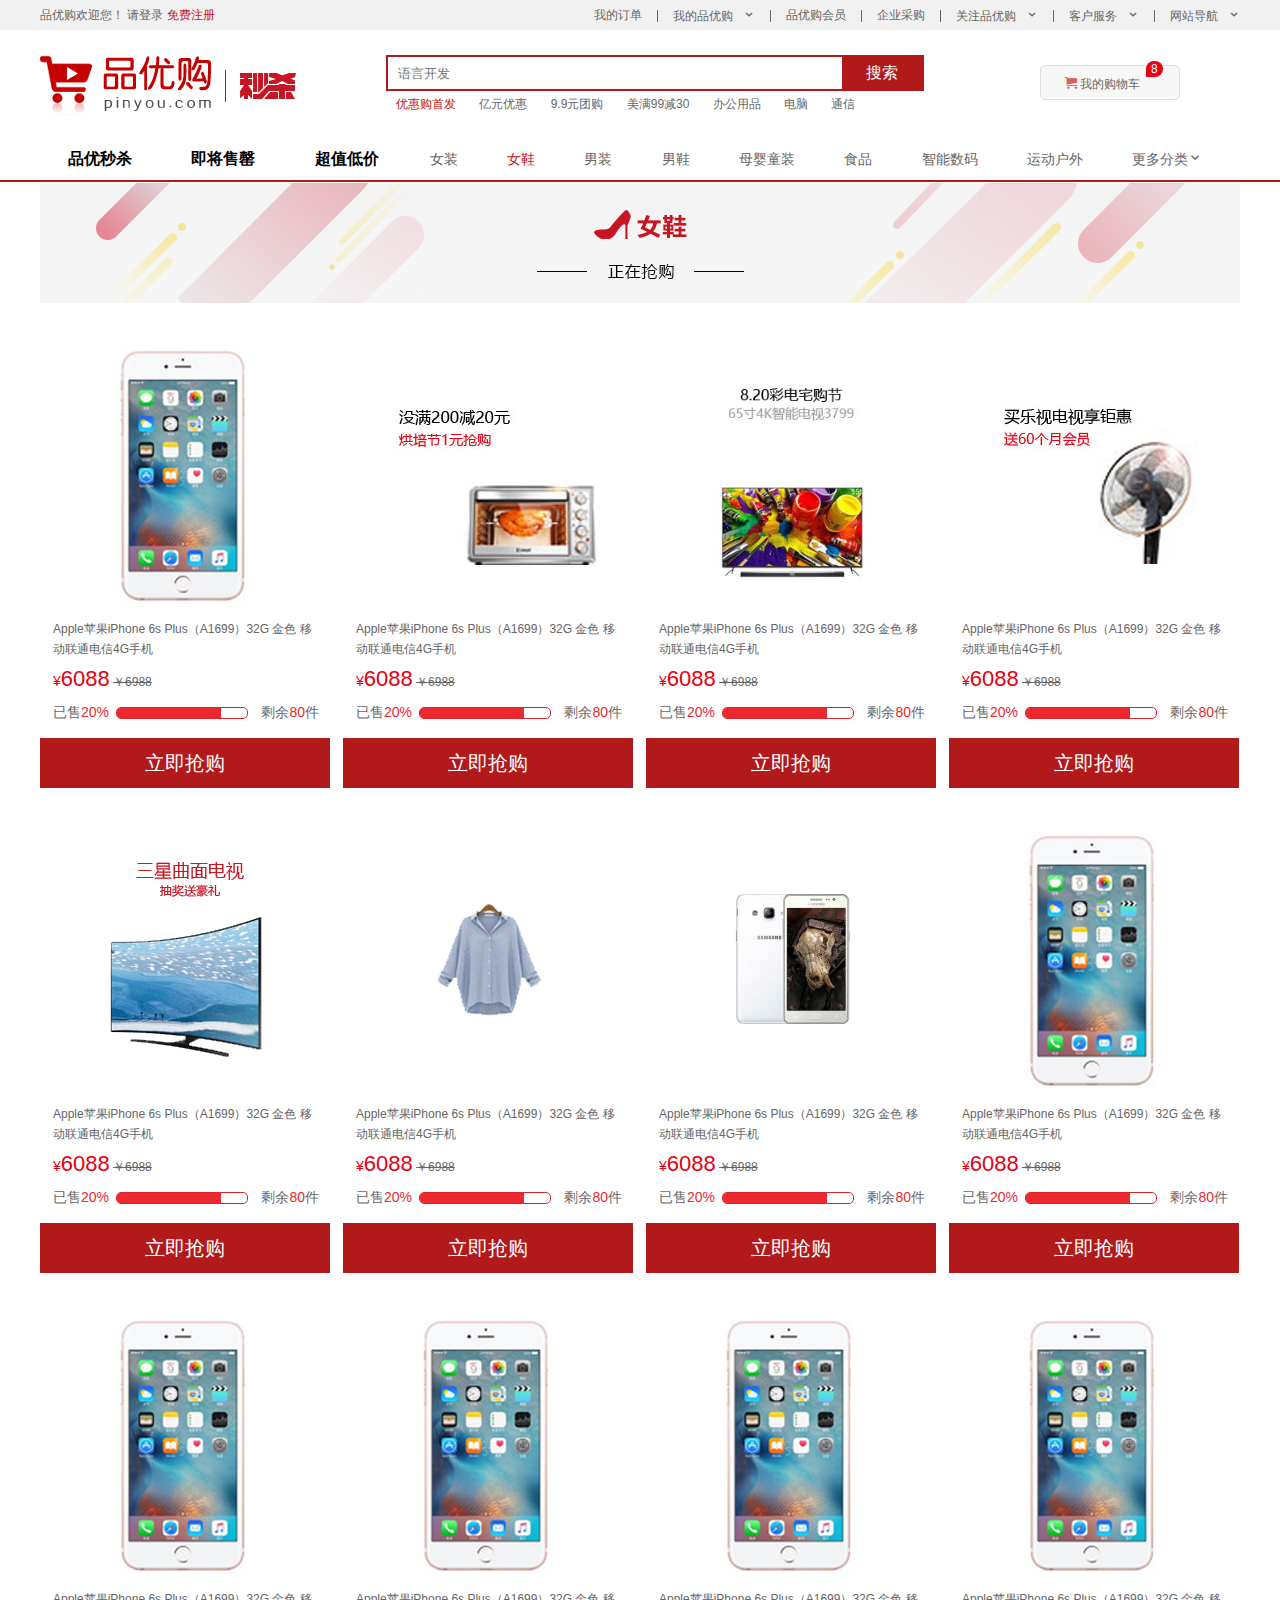
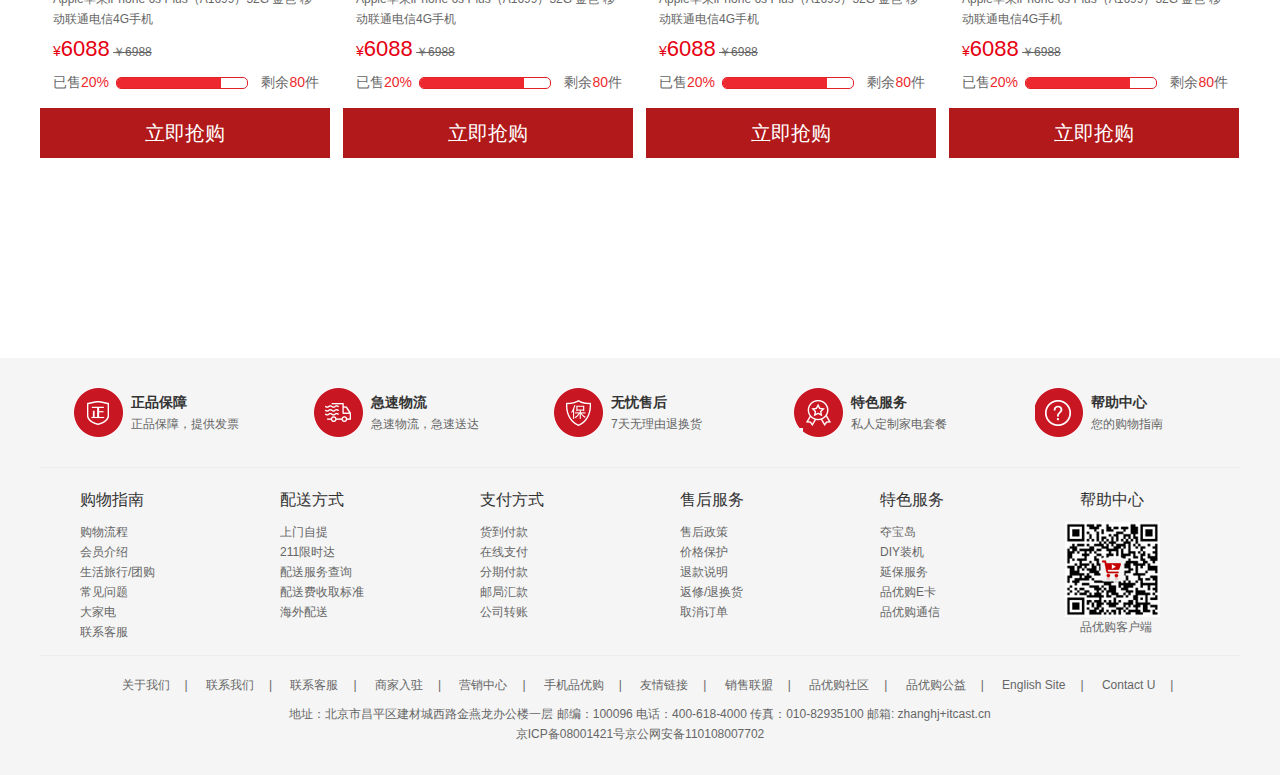
<file: list.html>
<!DOCTYPE html>
<html lang="en">

<head>
    <meta charset="UTF-8">
    <meta http-equiv="X-UA-Compatible" content="IE=edge">
    <meta name="viewport" content="width=device-width, initial-scale=1.0">
    <title>商品列表页</title>
    <!-- 引入favicon图标 -->
    <link rel="shortcut icon" href="favicon.ico" />
    <!-- 引入基础css样式 -->
    <link rel="stylesheet" href="./css/base.css">
    <!-- 引入通用css样式  不同页面会有相同样式 如header、footer -->
    <link rel="stylesheet" href="./css/common.css">
    <!-- 引入列表页css样式 -->
    <link rel="stylesheet" href="./css/list.css">
</head>

<body>
    <!-- 顶部快捷栏 shortcut模块 Start -->
    <section class="shortcut">
        <div class="w">
            <div class="fl">
                <ul>
                    <li>品优购欢迎您！&nbsp;</li>
                    <li><a href="login.html">请登录</a>&nbsp;<a href="register.html" class="style_red">免费注册</a></li>
                </ul>
            </div>
            <div class="fr">
                <ul>
                    <li><a href="order.html">我的订单</a></li>
                    <li></li>
                    <li class="arrow-icon"><a href="#">我的品优购</a></li>
                    <li></li>
                    <li><a href="#">品优购会员</a></li>
                    <li></li>
                    <li><a href="#">企业采购</a></li>
                    <li></li>
                    <li class="arrow-icon"><a href="#">关注品优购</a></li>
                    <li></li>
                    <li class="arrow-icon"><a href="#">客户服务</a></li>
                    <li></li>
                    <li class="arrow-icon"><a href="#">网站导航</a></li>
                </ul>
            </div>
        </div>
    </section>
    <!-- 顶部快捷栏 shortcut模块 End -->
    <!-- header 头部模块 start -->
    <header class="header w">
        <div class="fast_buy">
            <a href="#">
                <img src="./img/sk.png" alt="">
            </a>
        </div>
        <!-- logo 优化 -->
        <div class="logo">
            <h1>
                <a href="index.html" title="品优购商城">品优购商城</a>
            </h1>
        </div>
        <div class="search">
            <input type="text" placeholder="语言开发">
            <button>搜索</button>
        </div>
        <div class="hotwords">
            <a href="#" class="style_red">优惠购首发</a>
            <a href="#">亿元优惠</a>
            <a href="#">9.9元团购</a>
            <a href="#">美满99减30</a>
            <a href="#">办公用品</a>
            <a href="#">电脑</a>
            <a href="#">通信</a>
        </div>
        <div class="shopcar">
            我的购物车
            <i class="count">8</i>
        </div>
    </header>
    <!-- header 头部模块 end -->
    <!-- nav 导航栏模块开始 -->
    <nav>
        <div class="w">
            <div class="hot_events fl">
                <a href="#">品优秒杀</a>
                <a href="#">即将售罄</a>
                <a href="#">超值低价</a>
            </div>
            <div class="tab_list fl">
                <a href="#">女装</a>
                <a href="#" class="current">女鞋</a>
                <a href="#">男装</a>
                <a href="#">男鞋</a>
                <a href="#">母婴童装</a>
                <a href="#">食品</a>
                <a href="#">智能数码</a>
                <a href="#">运动户外</a>
                <a href="#">更多分类</a>
            </div>
        </div>

    </nav>
    <!-- nav 导航栏模块结束 -->
    <div class="tab w">
        <div class="banner">
            <img src="./img/sk_hd.png" alt="">
        </div>
        <div class="phone_list">
            <ul class="clearfix">
                <li>
                    <a href="#">
                        <img src="./upload/iphone.png" alt="">
                    </a>
                    <h4>
                        <a href="goods.html">Apple苹果iPhone 6s Plus（A1699）32G 金色 移动联通电信4G手机</a>
                    </h4>
                    <p>
                        <i>¥</i><span>6088</span> <em>￥6988</em>
                    </p>
                    <div class="sale">
                        <div class="saled fl">已售<i>20%</i></div>
                        <div class="sale_type">
                            <div class="saled_type"></div>
                        </div>
                        <div class="surplus fr">剩余<span>80</span>件</div>
                    </div>
                    <button>立即抢购</button>
                </li>
                <li>
                    <a href="#">
                        <img src="./upload/floor-3-1.jpg" alt="">
                    </a>
                    <h4>
                        <a href="#">Apple苹果iPhone 6s Plus（A1699）32G 金色 移动联通电信4G手机</a>
                    </h4>
                    <p>
                        <i>¥</i><span>6088</span> <em>￥6988</em>
                    </p>
                    <div class="sale">
                        <div class="saled fl">已售<i>20%</i></div>
                        <div class="sale_type">
                            <div class="saled_type"></div>
                        </div>
                        <div class="surplus fr">剩余<span>80</span>件</div>
                    </div>
                    <button>立即抢购</button>
                </li>
                <li>
                    <a href="#">
                        <img src="./upload/floor-4.jpg" alt="">
                    </a>
                    <h4>
                        <a href="#">Apple苹果iPhone 6s Plus（A1699）32G 金色 移动联通电信4G手机</a>
                    </h4>
                    <p>
                        <i>¥</i><span>6088</span> <em>￥6988</em>
                    </p>
                    <div class="sale">
                        <div class="saled fl">已售<i>20%</i></div>
                        <div class="sale_type">
                            <div class="saled_type"></div>
                        </div>
                        <div class="surplus fr">剩余<span>80</span>件</div>
                    </div>
                    <button>立即抢购</button>
                </li>
                <li>
                    <a href="#">
                        <img src="./upload/floor-5-2.jpg" alt="">
                    </a>
                    <h4>
                        <a href="#">Apple苹果iPhone 6s Plus（A1699）32G 金色 移动联通电信4G手机</a>
                    </h4>
                    <p>
                        <i>¥</i><span>6088</span> <em>￥6988</em>
                    </p>
                    <div class="sale">
                        <div class="saled fl">已售<i>20%</i></div>
                        <div class="sale_type">
                            <div class="saled_type"></div>
                        </div>
                        <div class="surplus fr">剩余<span>80</span>件</div>
                    </div>
                    <button>立即抢购</button>
                </li>
                <li>
                    <a href="#">
                        <img src="./upload/col_210.png" alt="">
                    </a>
                    <h4>
                        <a href="#">Apple苹果iPhone 6s Plus（A1699）32G 金色 移动联通电信4G手机</a>
                    </h4>
                    <p>
                        <i>¥</i><span>6088</span> <em>￥6988</em>
                    </p>
                    <div class="sale">
                        <div class="saled fl">已售<i>20%</i></div>
                        <div class="sale_type">
                            <div class="saled_type"></div>
                        </div>
                        <div class="surplus fr">剩余<span>80</span>件</div>
                    </div>
                    <button>立即抢购</button>
                </li>
                <li>
                    <a href="#">
                        <img src="./upload//recom03.png" alt="">
                    </a>
                    <h4>
                        <a href="#">Apple苹果iPhone 6s Plus（A1699）32G 金色 移动联通电信4G手机</a>
                    </h4>
                    <p>
                        <i>¥</i><span>6088</span> <em>￥6988</em>
                    </p>
                    <div class="sale">
                        <div class="saled fl">已售<i>20%</i></div>
                        <div class="sale_type">
                            <div class="saled_type"></div>
                        </div>
                        <div class="surplus fr">剩余<span>80</span>件</div>
                    </div>
                    <button>立即抢购</button>
                </li>
                <li>
                    <a href="#">
                        <img src="./upload/guess05.png" alt="">
                    </a>
                    <h4>
                        <a href="#">Apple苹果iPhone 6s Plus（A1699）32G 金色 移动联通电信4G手机</a>
                    </h4>
                    <p>
                        <i>¥</i><span>6088</span> <em>￥6988</em>
                    </p>
                    <div class="sale">
                        <div class="saled fl">已售<i>20%</i></div>
                        <div class="sale_type">
                            <div class="saled_type"></div>
                        </div>
                        <div class="surplus fr">剩余<span>80</span>件</div>
                    </div>
                    <button>立即抢购</button>
                </li>
                <li>
                    <a href="#">
                        <img src="./upload/iphone.png" alt="">
                    </a>
                    <h4>
                        <a href="#">Apple苹果iPhone 6s Plus（A1699）32G 金色 移动联通电信4G手机</a>
                    </h4>
                    <p>
                        <i>¥</i><span>6088</span> <em>￥6988</em>
                    </p>
                    <div class="sale">
                        <div class="saled fl">已售<i>20%</i></div>
                        <div class="sale_type">
                            <div class="saled_type"></div>
                        </div>
                        <div class="surplus fr">剩余<span>80</span>件</div>
                    </div>
                    <button>立即抢购</button>
                </li>
                <li>
                    <a href="#">
                        <img src="./upload/iphone.png" alt="">
                    </a>
                    <h4>
                        <a href="#">Apple苹果iPhone 6s Plus（A1699）32G 金色 移动联通电信4G手机</a>
                    </h4>
                    <p>
                        <i>¥</i><span>6088</span> <em>￥6988</em>
                    </p>
                    <div class="sale">
                        <div class="saled fl">已售<i>20%</i></div>
                        <div class="sale_type">
                            <div class="saled_type"></div>
                        </div>
                        <div class="surplus fr">剩余<span>80</span>件</div>
                    </div>
                    <button>立即抢购</button>
                </li>
                <li>
                    <a href="#">
                        <img src="./upload/iphone.png" alt="">
                    </a>
                    <h4>
                        <a href="#">Apple苹果iPhone 6s Plus（A1699）32G 金色 移动联通电信4G手机</a>
                    </h4>
                    <p>
                        <i>¥</i><span>6088</span> <em>￥6988</em>
                    </p>
                    <div class="sale">
                        <div class="saled fl">已售<i>20%</i></div>
                        <div class="sale_type">
                            <div class="saled_type"></div>
                        </div>
                        <div class="surplus fr">剩余<span>80</span>件</div>
                    </div>
                    <button>立即抢购</button>
                </li>
                <li>
                    <a href="#">
                        <img src="./upload/iphone.png" alt="">
                    </a>
                    <h4>
                        <a href="#">Apple苹果iPhone 6s Plus（A1699）32G 金色 移动联通电信4G手机</a>
                    </h4>
                    <p>
                        <i>¥</i><span>6088</span> <em>￥6988</em>
                    </p>
                    <div class="sale">
                        <div class="saled fl">已售<i>20%</i></div>
                        <div class="sale_type">
                            <div class="saled_type"></div>
                        </div>
                        <div class="surplus fr">剩余<span>80</span>件</div>
                    </div>
                    <button>立即抢购</button>
                </li>
                <li>
                    <a href="#">
                        <img src="./upload/iphone.png" alt="">
                    </a>
                    <h4>
                        <a href="#">Apple苹果iPhone 6s Plus（A1699）32G 金色 移动联通电信4G手机</a>
                    </h4>
                    <p>
                        <i>¥</i><span>6088</span> <em>￥6988</em>
                    </p>
                    <div class="sale">
                        <div class="saled fl">已售<i>20%</i></div>
                        <div class="sale_type">
                            <div class="saled_type"></div>
                        </div>
                        <div class="surplus fr">剩余<span>80</span>件</div>
                    </div>
                    <button>立即抢购</button>
                </li>
            </ul>
        </div>
    </div>
    <!-- footer页脚模块开始 -->
    <footer>
        <div class="w">
            <div class="mod_service">
                <ul>
                    <li>
                        <span></span>
                        <h4>正品保障</h4>
                        <p>正品保障，提供发票</p>
                    </li>
                    <li>
                        <span></span>
                        <h4>急速物流</h4>
                        <p>急速物流，急速送达</p>
                    </li>
                    <li>
                        <span></span>
                        <h4>无忧售后</h4>
                        <p>7天无理由退换货</p>
                    </li>
                    <li>
                        <span></span>
                        <h4>特色服务</h4>
                        <p>私人定制家电套餐</p>
                    </li>
                    <li>
                        <span></span>
                        <h4>帮助中心</h4>
                        <p>您的购物指南</p>
                    </li>
                </ul>
            </div>
            <div class="mod_help">
                <dl>
                    <dt>购物指南</dt>
                    <dd><a href="javascript:;">购物流程</a></dd>
                    <dd><a href="javascript:;">会员介绍</a></dd>
                    <dd><a href="javascript:;">生活旅行/团购</a></dd>
                    <dd><a href="javascript:;">常见问题</a></dd>
                    <dd><a href="javascript:;">大家电</a></dd>
                    <dd><a href="javascript:;">联系客服</a></dd>
                </dl>
                <dl>
                    <dt>配送方式</dt>
                    <dd><a href="javascript:;">上门自提</a></dd>
                    <dd><a href="javascript:;">211限时达</a></dd>
                    <dd><a href="javascript:;">配送服务查询</a></dd>
                    <dd><a href="javascript:;">配送费收取标准</a></dd>
                    <dd><a href="javascript:;">海外配送</a></dd>
                </dl>
                <dl>
                    <dt>支付方式</dt>
                    <dd><a href="javascript:;">货到付款</a></dd>
                    <dd><a href="javascript:;">在线支付</a></dd>
                    <dd><a href="javascript:;">分期付款</a></dd>
                    <dd><a href="javascript:;">邮局汇款</a></dd>
                    <dd><a href="javascript:;">公司转账</a></dd>
                </dl>
                <dl>
                    <dt>售后服务</dt>
                    <dd><a href="javascript:;">售后政策</a></dd>
                    <dd><a href="javascript:;">价格保护</a></dd>
                    <dd><a href="javascript:;">退款说明</a></dd>
                    <dd><a href="javascript:;">返修/退换货</a></dd>
                    <dd><a href="javascript:;">取消订单</a></dd>
                </dl>
                <dl>
                    <dt>特色服务</dt>
                    <dd><a href="javascript:;">夺宝岛</a></dd>
                    <dd><a href="javascript:;">DIY装机</a></dd>
                    <dd><a href="javascript:;">延保服务</a></dd>
                    <dd><a href="javascript:;">品优购E卡</a></dd>
                    <dd><a href="javascript:;">品优购通信</a></dd>
                </dl>
                <dl>
                    <dt>帮助中心</dt>
                    <dd class="client">
                        <img src="./img/client.png">
                    </dd>
                    <dd>品优购客户端</dd>
                </dl>
            </div>
            <div class="mod_copyright">
                <a href="javascript:;">关于我们</a>|
                <a href="javascript:;">联系我们</a>|
                <a href="javascript:;">联系客服</a>|
                <a href="javascript:;">商家入驻</a>|
                <a href="javascript:;">营销中心</a>|
                <a href="javascript:;">手机品优购</a>|
                <a href="javascript:;">友情链接</a>|
                <a href="javascript:;">销售联盟</a>|
                <a href="javascript:;">品优购社区</a>|
                <a href="javascript:;">品优购公益</a>|
                <a href="javascript:;">English Site</a>|
                <a href="javascript:;">Contact U</a>|
                <p>
                    地址：北京市昌平区建材城西路金燕龙办公楼一层 邮编：100096 电话：400-618-4000 传真：010-82935100 邮箱: zhanghj+itcast.cn
                    <br> 京ICP备08001421号京公网安备110108007702
                </p>
            </div>
        </div>
    </footer>
    <!-- footer页脚模块结束 -->
</body>

</html>
</file>
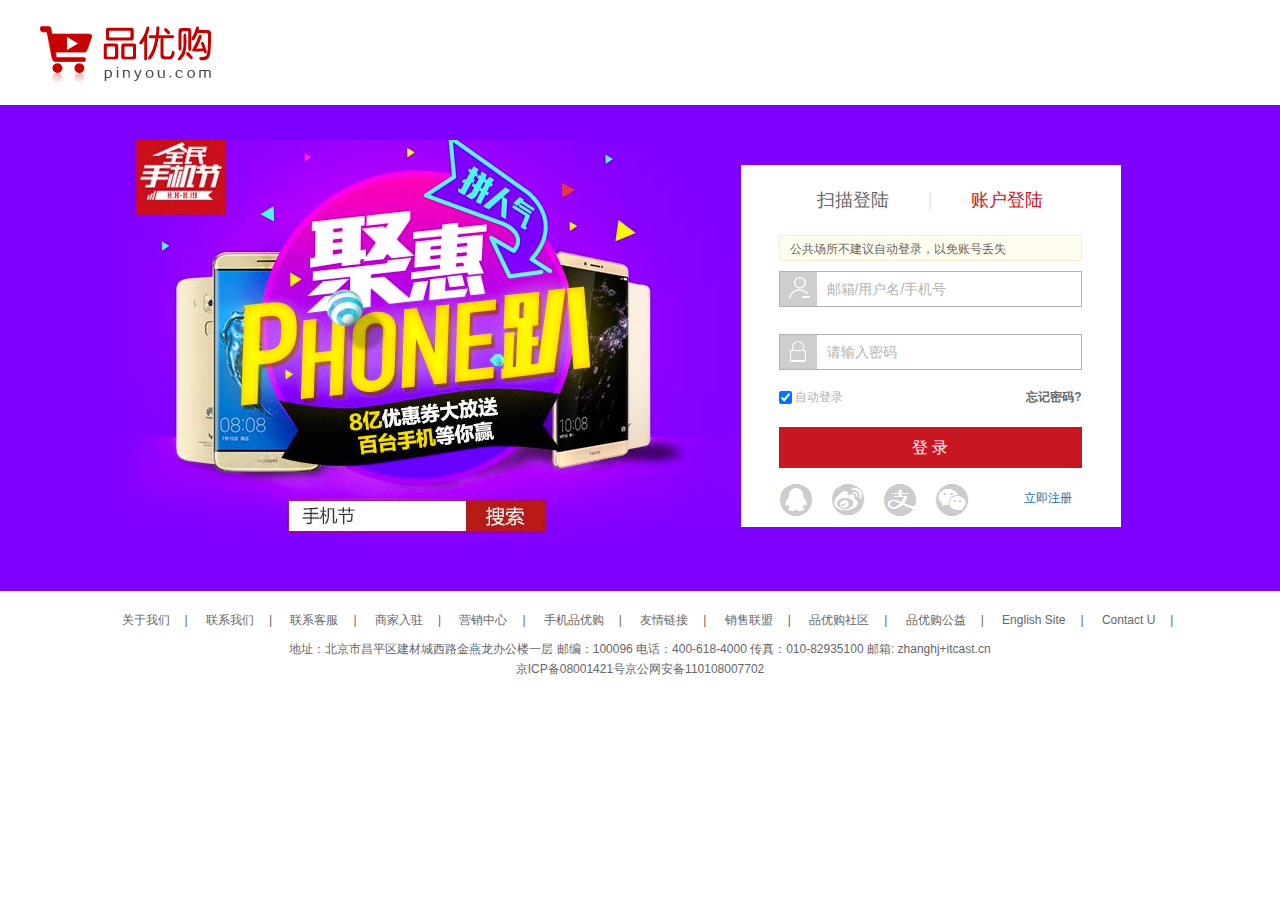
<file: login.html>
<!DOCTYPE html>
<html lang="en">

<head>
    <meta charset="UTF-8">
    <meta http-equiv="X-UA-Compatible" content="IE=edge">
    <meta name="viewport" content="width=device-width, initial-scale=1.0">
    <title>登录页</title>
    <link rel="shortcut icon" href="favicon.ico" />
    <link rel="stylesheet" href="css/base.css">
    <link rel="stylesheet" href="css/common.css">
    <link rel="stylesheet" href="css/login.css">
</head>

<body>
    <!-- 头部logo模块 -->
    <header class="header w">
        <!-- logo 优化 -->
        <div class="logo">
            <h1>
                <a href="index.html" title="品优购商城">品优购商城</a>
            </h1>
        </div>
    </header>
    <!-- 登录界面模块 -->
    <section>
        <div class="w">
            <a href="#" class="phone_day fl">
                <img src="./upload/phone_day.png">
            </a>
            <div class="login fl">
                <div class="login_type">
                    <a href="#">扫描登陆</a> |
                    <a href="#" class="style_red">账户登陆</a>
                </div>
                <div class="login_safe">
                    <p>公共场所不建议自动登录，以免账号丢失</p>
                </div>
                <div class="input_user">
                    <input type="text" name="" id="" placeholder="邮箱/用户名/手机号">
                </div>
                <div class="input_password">
                    <input type="password" name="" id="" placeholder="请输入密码">
                </div>
                <div class="login_forget">
                    <span>
                        <input type="checkbox" name="" id="" checked> 自动登录
                    </span>
                    <a href="#">忘记密码?</a>
                </div>
                <div class="input_bt">
                    <a href="login.html">
                        <button>登 录</button>
                    </a>
                </div>
                <div class="login_register">
                    <img src="./img/sprits_login.png" alt="">
                    <a href="register.html">立即注册</a>
                </div>
            </div>
        </div>
    </section>
    <!-- footer页脚模块开始 -->
    <footer>
        <div class="mod_copyright">
            <a href="javascript:;">关于我们</a>|
            <a href="javascript:;">联系我们</a>|
            <a href="javascript:;">联系客服</a>|
            <a href="javascript:;">商家入驻</a>|
            <a href="javascript:;">营销中心</a>|
            <a href="javascript:;">手机品优购</a>|
            <a href="javascript:;">友情链接</a>|
            <a href="javascript:;">销售联盟</a>|
            <a href="javascript:;">品优购社区</a>|
            <a href="javascript:;">品优购公益</a>|
            <a href="javascript:;">English Site</a>|
            <a href="javascript:;">Contact U</a>|
            <p>
                地址：北京市昌平区建材城西路金燕龙办公楼一层 邮编：100096 电话：400-618-4000 传真：010-82935100 邮箱: zhanghj+itcast.cn
                <br> 京ICP备08001421号京公网安备110108007702
            </p>
        </div>
        </div>
    </footer>
</body>

</html>
</file>
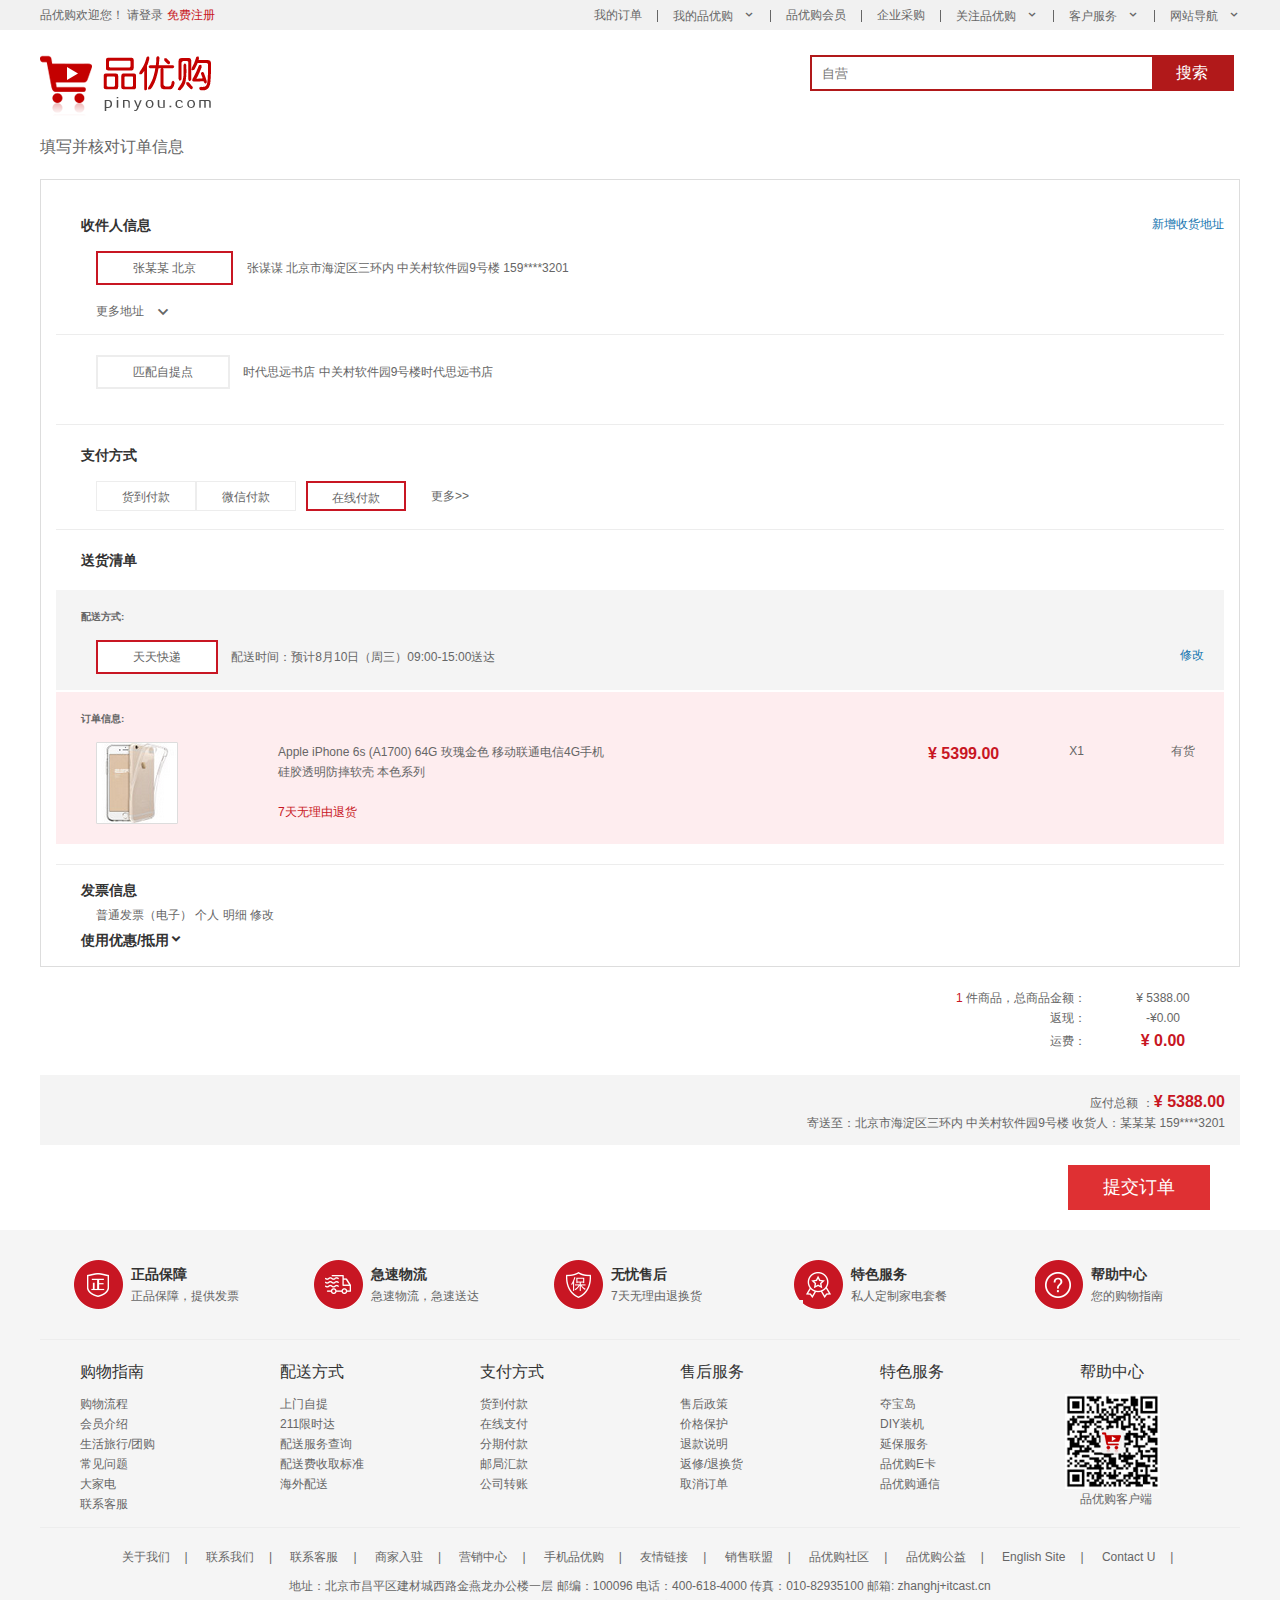
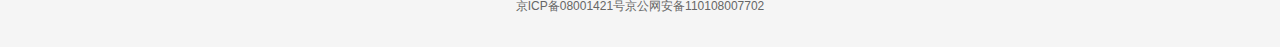
<file: order.html>
<!DOCTYPE html>
<html lang="en">

<head>
    <meta charset="UTF-8">
    <meta http-equiv="X-UA-Compatible" content="IE=edge">
    <meta name="viewport" content="width=device-width, initial-scale=1.0">
    <title>订单页</title>
    <!-- 引入favicon图标 -->
    <link rel="shortcut icon" href="favicon.ico" />
    <!-- 引入基础css样式 -->
    <link rel="stylesheet" href="./css/base.css">
    <!-- 引入通用css样式  不同页面会有相同样式 如header、footer -->
    <link rel="stylesheet" href="./css/common.css">
    <!-- 引入order页css样式 -->
    <link rel="stylesheet" href="./css/order.css">
</head>

<body>
    <!-- 顶部快捷栏 shortcut模块 Start -->
    <section class="shortcut">
        <div class="w">
            <div class="fl">
                <ul>
                    <li>品优购欢迎您！&nbsp;</li>
                    <li><a href="#">请登录</a>&nbsp;<a href="#" class="style_red">免费注册</a></li>
                </ul>
            </div>
            <div class="fr">
                <ul>
                    <li><a href="#">我的订单</a></li>
                    <li></li>
                    <li class="arrow-icon"><a href="#">我的品优购</a></li>
                    <li></li>
                    <li><a href="#">品优购会员</a></li>
                    <li></li>
                    <li><a href="#">企业采购</a></li>
                    <li></li>
                    <li class="arrow-icon"><a href="#">关注品优购</a></li>
                    <li></li>
                    <li class="arrow-icon"><a href="#">客户服务</a></li>
                    <li></li>
                    <li class="arrow-icon"><a href="#">网站导航</a></li>
                </ul>
            </div>
        </div>
    </section>
    <!-- header 头部模块 start -->
    <header class="header w">
        <!-- logo 优化 -->
        <div class="logo">
            <h1>
                <a href="index.html" title="品优购商城">品优购商城</a>
            </h1>
        </div>
        <div class="search">
            <input type="text" placeholder="自营">
            <button>搜索</button>
        </div>
    </header>
    <!-- 订单信息模块 -->
    <div class="order_info w">
        <div class="order_info_hd">
            <h3>填写并核对订单信息</h3>

        </div>
        <div class="order_info_bd">
            <div class="recipient">
                <div class="recipient_info clearfix">
                    <h4 class="fl">收件人信息</h4>
                    <a href="#" class="fr">新增收货地址</a>
                </div>
                <p><span>张某某 北京</span> 张谋谋 北京市海淀区三环内 中关村软件园9号楼 159****3201</p>
                <p><a href="#">更多地址</a></p>
            </div>
            <div class="address">
                <p><span>匹配自提点</span> 时代思远书店 中关村软件园9号楼时代思远书店 </p>
            </div>
            <div class="pay_type">
                <h4>支付方式</h4>
                <div class="pay_more">
                    <span>货到付款</span>
                    <span>微信付款</span>
                    <span>在线付款</span>
                    <a href="#">更多>></a>
                </div>
            </div>
            <div class="delivery_order">
                <h4>送货清单</h4>
                <div class="delivery_time clearfix">
                    <h5>配送方式:</h5>
                    <p class="fl"><span>天天快递</span> 配送时间：预计8月10日（周三）09:00-15:00送达</p>
                    <p class="fr"><a href="#">修改</a></p>
                </div>
                <div class="cdelivery_type clearfix">
                    <h5>订单信息:</h5>
                    <ul>
                        <li>
                            <a href="#"><img src="./upload/order.png"></a>
                        </li>
                        <li>
                            <a href="#">
                                <p>Apple iPhone 6s (A1700) 64G 玫瑰金色 移动联通电信4G手机
                                    <br> 硅胶透明防摔软壳 本色系列</p>
                                <p class="style_red">7天无理由退货</p>
                            </a>
                        </li>
                        <li class="style_red">
                            <span>&yen;</span> <i>5399.00</i>
                        </li>
                        <li>
                            <em>X1</em>
                        </li>
                        <li>
                            有货
                        </li>
                    </ul>
                </div>
            </div>
            <div class="invoice">
                <h4>发票信息</h4>
                <p>普通发票（电子） 个人 明细 <a href="#">修改</a></p>
                <h4>使用优惠/抵用</h4>
            </div>
        </div>
        <div class="order_info_footer ">
            <div class="clearfix">
                <table>
                    <tr>
                        <td><span class="style_red">1</span> 件商品，总商品金额：</td>
                        <td><span>¥</span> 5388.00</td>
                    </tr>
                    <tr>
                        <td>返现：</td>
                        <td>-¥0.00</td>
                    </tr>
                    <tr>
                        <td>运费：</td>
                        <td class="current"><span>¥</span> 0.00</td>
                    </tr>
                </table>
            </div>
            <div class="total">
                <p>
                    应付总额 ：<i class="current"><span>¥</span> 5388.00</i>
                </p>
                <p>
                    寄送至：北京市海淀区三环内 中关村软件园9号楼 收货人：某某某 159****3201
                </p>
            </div>
            <div class="submit_order clearfix">
                <button>提交订单</button>
            </div>
        </div>
    </div>
    <!-- footer页脚模块开始 -->
    <footer>
        <div class="w">
            <div class="mod_service">
                <ul>
                    <li>
                        <span></span>
                        <h4>正品保障</h4>
                        <p>正品保障，提供发票</p>
                    </li>
                    <li>
                        <span></span>
                        <h4>急速物流</h4>
                        <p>急速物流，急速送达</p>
                    </li>
                    <li>
                        <span></span>
                        <h4>无忧售后</h4>
                        <p>7天无理由退换货</p>
                    </li>
                    <li>
                        <span></span>
                        <h4>特色服务</h4>
                        <p>私人定制家电套餐</p>
                    </li>
                    <li>
                        <span></span>
                        <h4>帮助中心</h4>
                        <p>您的购物指南</p>
                    </li>
                </ul>
            </div>
            <div class="mod_help">
                <dl>
                    <dt>购物指南</dt>
                    <dd><a href="javascript:;">购物流程</a></dd>
                    <dd><a href="javascript:;">会员介绍</a></dd>
                    <dd><a href="javascript:;">生活旅行/团购</a></dd>
                    <dd><a href="javascript:;">常见问题</a></dd>
                    <dd><a href="javascript:;">大家电</a></dd>
                    <dd><a href="javascript:;">联系客服</a></dd>
                </dl>
                <dl>
                    <dt>配送方式</dt>
                    <dd><a href="javascript:;">上门自提</a></dd>
                    <dd><a href="javascript:;">211限时达</a></dd>
                    <dd><a href="javascript:;">配送服务查询</a></dd>
                    <dd><a href="javascript:;">配送费收取标准</a></dd>
                    <dd><a href="javascript:;">海外配送</a></dd>
                </dl>
                <dl>
                    <dt>支付方式</dt>
                    <dd><a href="javascript:;">货到付款</a></dd>
                    <dd><a href="javascript:;">在线支付</a></dd>
                    <dd><a href="javascript:;">分期付款</a></dd>
                    <dd><a href="javascript:;">邮局汇款</a></dd>
                    <dd><a href="javascript:;">公司转账</a></dd>
                </dl>
                <dl>
                    <dt>售后服务</dt>
                    <dd><a href="javascript:;">售后政策</a></dd>
                    <dd><a href="javascript:;">价格保护</a></dd>
                    <dd><a href="javascript:;">退款说明</a></dd>
                    <dd><a href="javascript:;">返修/退换货</a></dd>
                    <dd><a href="javascript:;">取消订单</a></dd>
                </dl>
                <dl>
                    <dt>特色服务</dt>
                    <dd><a href="javascript:;">夺宝岛</a></dd>
                    <dd><a href="javascript:;">DIY装机</a></dd>
                    <dd><a href="javascript:;">延保服务</a></dd>
                    <dd><a href="javascript:;">品优购E卡</a></dd>
                    <dd><a href="javascript:;">品优购通信</a></dd>
                </dl>
                <dl>
                    <dt>帮助中心</dt>
                    <dd class="client">
                        <img src="./img/client.png">
                    </dd>
                    <dd>品优购客户端</dd>
                </dl>
            </div>
            <div class="mod_copyright">
                <a href="javascript:;">关于我们</a>|
                <a href="javascript:;">联系我们</a>|
                <a href="javascript:;">联系客服</a>|
                <a href="javascript:;">商家入驻</a>|
                <a href="javascript:;">营销中心</a>|
                <a href="javascript:;">手机品优购</a>|
                <a href="javascript:;">友情链接</a>|
                <a href="javascript:;">销售联盟</a>|
                <a href="javascript:;">品优购社区</a>|
                <a href="javascript:;">品优购公益</a>|
                <a href="javascript:;">English Site</a>|
                <a href="javascript:;">Contact U</a>|
                <p>
                    地址：北京市昌平区建材城西路金燕龙办公楼一层 邮编：100096 电话：400-618-4000 传真：010-82935100 邮箱: zhanghj+itcast.cn
                    <br> 京ICP备08001421号京公网安备110108007702
                </p>
            </div>
        </div>
    </footer>

</body>

</html>
</file>
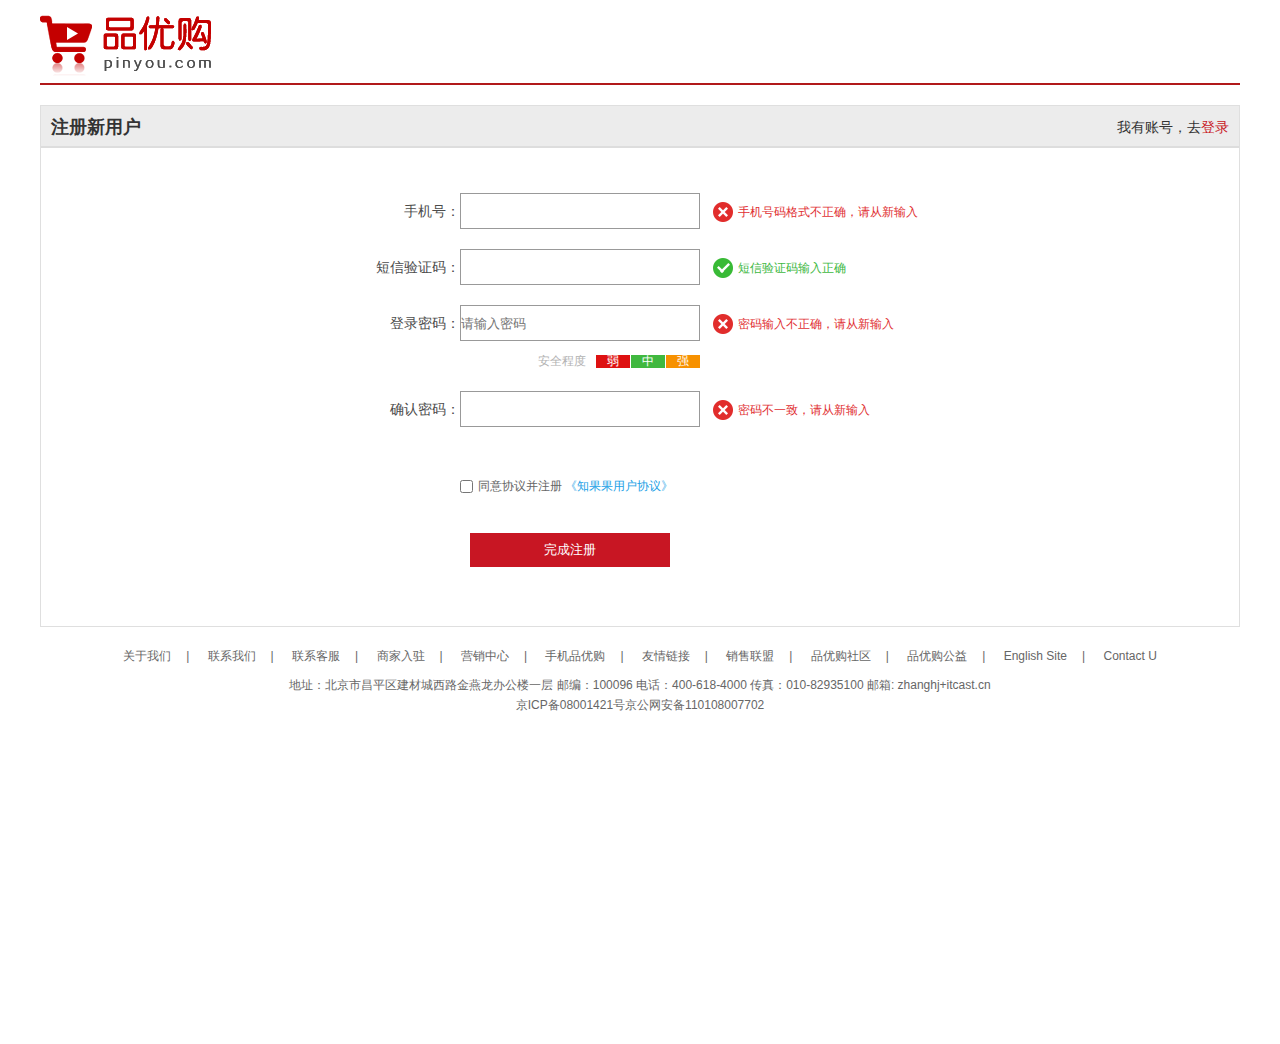
<file: register.html>
<!DOCTYPE html>
<html lang="en">

<head>
    <meta charset="UTF-8">
    <meta http-equiv="X-UA-Compatible" content="IE=edge">
    <meta name="viewport" content="width=device-width, initial-scale=1.0">
    <title>注册页</title>
    <!-- 引入favicon图标 -->
    <link rel="shortcut icon" href="favicon.ico" />
    <!-- 引入基础css样式 -->
    <link rel="stylesheet" href="./css/base.css">
    <!-- 引入通用css样式  不同页面会有相同样式 如header、footer -->
    <link rel="stylesheet" href="./css/common.css">
    <!-- 引入注册css样式 -->
    <link rel="stylesheet" href="./css/register.css">
</head>

<body>
    <!-- header 头部模块 -->
    <header class="header w">
        <!-- logo 优化 -->
        <div class="logo">
            <a href="index.html"><img src="./img/logo.png" alt=""></a>
        </div>
    </header>
    <!-- 注册表单模块 -->
    <div class="reg_main w">
        <div class="reg_hd">
            <h3>注册新用户</h3>
            <p>我有账号，去<a href="login.html" class="style_red">登录</a></p>
        </div>
        <div class="reg_bd">
            <ul>
                <li>
                    <label for="tel_num">手机号：</label><input type="tel" name="" id="tel_num">
                    <i class="error_icon"></i><span class="error">手机号码格式不正确，请从新输入</span>
                </li>
                <li>
                    <label for="code">短信验证码：</label><input type="text" name="" id="code">
                    <i class="success_icon"></i><span class="success">短信验证码输入正确</span>
                </li>
                <li class="safe_code">
                    <label for="password">登录密码：</label><input type="password" name="" id="password" placeholder="请输入密码">
                    <i class="error_icon"></i><span class="error">密码输入不正确，请从新输入</span>
                    <div class="safe">
                        <p><span>安全程度</span><em>弱</em><em>中</em><em>强</em></p>
                    </div>
                </li>
                <li>
                    <label for="confirm">确认密码：</label><input type="password" name="" id="confirm">
                    <i class="error_icon"></i><span class="error">密码不一致，请从新输入</span>

                </li>
                <li>
                    <input type="checkbox" name="" id="">同意协议并注册 <a href="#">《知果果用户协议》</a>
                </li>
                <li>
                    <input type="submit" value="完成注册">
                </li>
            </ul>
        </div>
    </div>
    <!-- footer页脚模块开始 -->
    <footer>
        <div class="w">
            <div class="mod_copyright">
                <a href="javascript:;">关于我们</a>|
                <a href="javascript:;">联系我们</a>|
                <a href="javascript:;">联系客服</a>|
                <a href="javascript:;">商家入驻</a>|
                <a href="javascript:;">营销中心</a>|
                <a href="javascript:;">手机品优购</a>|
                <a href="javascript:;">友情链接</a>|
                <a href="javascript:;">销售联盟</a>|
                <a href="javascript:;">品优购社区</a>|
                <a href="javascript:;">品优购公益</a>|
                <a href="javascript:;">English Site</a>|
                <a href="javascript:;">Contact U</a>
                <p>
                    地址：北京市昌平区建材城西路金燕龙办公楼一层 邮编：100096 电话：400-618-4000 传真：010-82935100 邮箱: zhanghj+itcast.cn
                    <br> 京ICP备08001421号京公网安备110108007702
                </p>
            </div>
        </div>
    </footer>
    <!-- footer页脚模块结束 -->
</body>

</html>
</file>
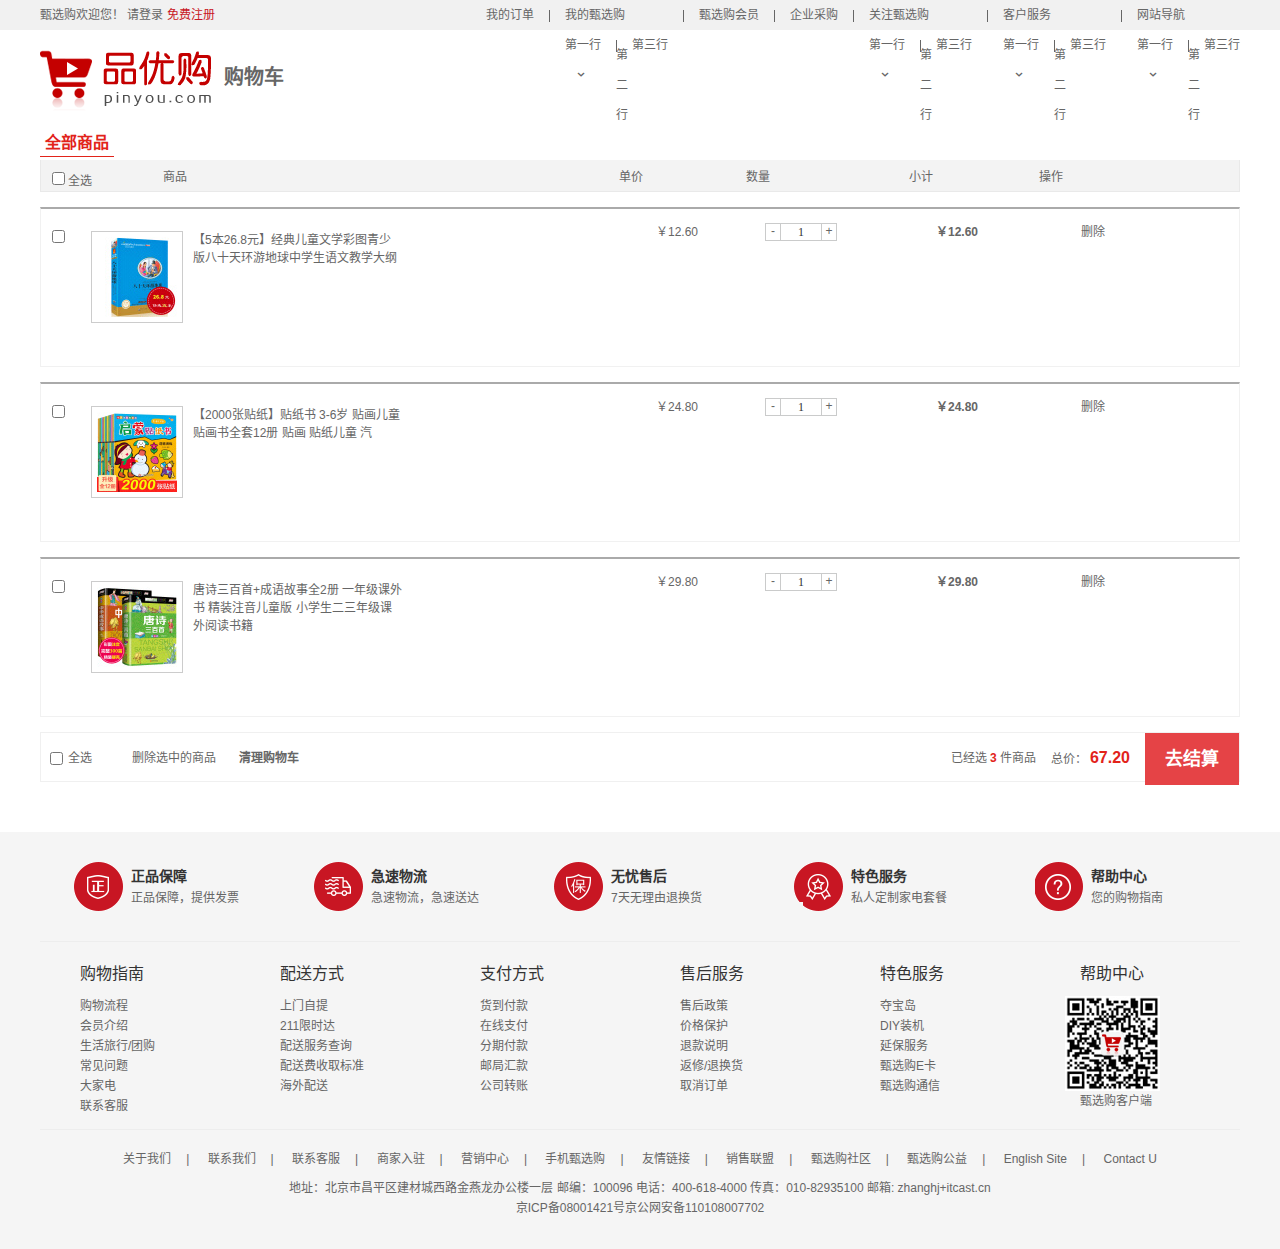
<file: shopcar.html>
<!DOCTYPE html>
<html lang="zh-CN">

<head>
    <meta charset="UTF-8">
    <title>我的购物车-甄选购</title>
    <meta name="description"
        content="甄选购JD.COM-专业的综合网上购物商城,销售家电、数码通讯、电脑、家居百货、服装服饰、母婴、图书、食品等数万个品牌优质商品.便捷、诚信的服务，为您提供愉悦的网上购物体验!" />
    <meta name="Keywords" content="网上购物,网上商城,手机,笔记本,电脑,MP3,CD,VCD,DV,相机,数码,配件,手表,存储卡,甄选购" />
    <!-- 引入facicon.ico网页图标 -->
    <link rel="shortcut icon" href="favicon.ico" type="image/x-icon" />
    <!-- 引入css 初始化的css 文件 -->
    <link rel="stylesheet" href="css/base.css">
    <!-- 引入公共样式的css 文件 -->
    <link rel="stylesheet" href="css/common.css">
    <!-- 引入shopcar css -->
    <link rel="stylesheet" href="./css/shopcar.css">
    <!-- 引入jQuery -->
    <script src="./js/jquery.js"></script>
    <!-- 引入shopcar js -->
    <script src="./js/shopcar.js"></script>
</head>

<body>
    <!-- 顶部快捷栏 shortcut模块 Start -->
    <section class="shortcut">
        <div class="w">
            <div class="fl">
                <ul>
                    <li>甄选购欢迎您！&nbsp;</li>
                    <li><a href="login.html">请登录</a>&nbsp;<a href="register.html" class="style_red">免费注册</a></li>
                </ul>
            </div>
            <div class="fr">
                <ul>
                    <li><a href="order.html">我的订单</a></li>
                    <li></li>
                    <li class="arrow-icon">
                        <a href="#">我的甄选购</a>
                        <ul class="sec_menu">
                            <li><a href="#">第一行</a></li>
                            <li><a href="#">第二行</a></li>
                            <li><a href="#">第三行</a></li>
                        </ul>
                    </li>
                    <li></li>
                    <li><a href="#">甄选购会员</a></li>
                    <li></li>
                    <li><a href="#">企业采购</a></li>
                    <li></li>
                    <li class="arrow-icon">
                        <a href="#">关注甄选购</a>
                        <ul class="sec_menu">
                            <li><a href="#">第一行</a></li>
                            <li><a href="#">第二行</a></li>
                            <li><a href="#">第三行</a></li>
                        </ul>
                    </li>
                    <li></li>
                    <li class="arrow-icon">
                        <a href="#">客户服务</a>
                        <ul class="sec_menu">
                            <li><a href="#">第一行</a></li>
                            <li><a href="#">第二行</a></li>
                            <li><a href="#">第三行</a></li>
                        </ul>
                    </li>
                    <li></li>
                    <li class="arrow-icon">
                        <a href="#">网站导航</a>
                        <ul class="sec_menu">
                            <li><a href="#">第一行</a></li>
                            <li><a href="#">第二行</a></li>
                            <li><a href="#">第三行</a></li>
                        </ul>
                    </li>
                </ul>
            </div>
        </div>
    </section>
    <!-- 顶部快捷导航end  -->
    <div class="car-header">
        <div class="w">
            <div class="car-logo">
                <img src="img/logo.png" alt=""> <b>购物车</b>
            </div>
        </div>
    </div>

    </div>
    <div class="c-container">
        <div class="w">
            <div class="cart-filter-bar">
                <em>全部商品</em>
            </div>
            <!-- 购物车主要核心区域 -->
            <div class="cart-warp">
                <!-- 头部全选模块 -->
                <div class="cart-thead">
                    <div class="t-checkbox">
                        <input type="checkbox" name="" id="" class="checkall"> 全选
                    </div>
                    <div class="t-goods">商品</div>
                    <div class="t-price">单价</div>
                    <div class="t-num">数量</div>
                    <div class="t-sum">小计</div>
                    <div class="t-action">操作</div>
                </div>
                <!-- 商品详细模块 -->
                <div class="cart-item-list">
                    <div class="cart-item">
                        <div class="p-checkbox">
                            <input type="checkbox" name="" id="" class="j-checkbox">
                        </div>
                        <div class="p-goods">
                            <div class="p-img">
                                <img src="upload/p1.jpg" alt="">
                            </div>
                            <div class="p-msg">【5本26.8元】经典儿童文学彩图青少版八十天环游地球中学生语文教学大纲</div>
                        </div>
                        <div class="p-price">￥12.60</div>
                        <div class="p-num">
                            <div class="quantity-form">
                                <a href="javascript:;" class="decrement">-</a>
                                <input type="text" class="itxt" value="1">
                                <a href="javascript:;" class="increment">+</a>
                            </div>
                        </div>
                        <div class="p-sum">￥12.60</div>
                        <div class="p-action"><a href="javascript:;">删除</a></div>
                    </div>
                    <div class="cart-item">
                        <div class="p-checkbox">
                            <input type="checkbox" name="" id="" class="j-checkbox">
                        </div>
                        <div class="p-goods">
                            <div class="p-img">
                                <img src="upload/p2.jpg" alt="">
                            </div>
                            <div class="p-msg">【2000张贴纸】贴纸书 3-6岁 贴画儿童 贴画书全套12册 贴画 贴纸儿童 汽</div>
                        </div>
                        <div class="p-price">￥24.80</div>
                        <div class="p-num">
                            <div class="quantity-form">
                                <a href="javascript:;" class="decrement">-</a>
                                <input type="text" class="itxt" value="1">
                                <a href="javascript:;" class="increment">+</a>
                            </div>
                        </div>
                        <div class="p-sum">￥24.80</div>
                        <div class="p-action"><a href="javascript:;">删除</a></div>
                    </div>
                    <div class="cart-item">
                        <div class="p-checkbox">
                            <input type="checkbox" name="" id="" class="j-checkbox">
                        </div>
                        <div class="p-goods">
                            <div class="p-img">
                                <img src="upload/p3.jpg" alt="">
                            </div>
                            <div class="p-msg">唐诗三百首+成语故事全2册 一年级课外书 精装注音儿童版 小学生二三年级课外阅读书籍</div>
                        </div>
                        <div class="p-price">￥29.80</div>
                        <div class="p-num">
                            <div class="quantity-form">
                                <a href="javascript:;" class="decrement">-</a>
                                <input type="text" class="itxt" value="1">
                                <a href="javascript:;" class="increment">+</a>
                            </div>
                        </div>
                        <div class="p-sum">￥29.80</div>
                        <div class="p-action"><a href="javascript:;">删除</a></div>
                    </div>
                </div>

                <!-- 结算模块 -->
                <div class="cart-floatbar">
                    <div class="select-all">
                        <input type="checkbox" name="" id="" class="checkall">全选
                    </div>
                    <div class="operation">
                        <a href="javascript:;" class="remove-batch"> 删除选中的商品</a>
                        <a href="javascript:;" class="clear-all">清理购物车</a>
                    </div>
                    <div class="toolbar-right">
                        <div class="amount-sum">已经选<em>1</em>件商品</div>
                        <div class="price-sum">总价： <em>￥12.60</em></div>
                        <div class="btn-area">去结算</div>
                    </div>
                </div>
            </div>
        </div>

    </div>

    <!-- footer页脚模块开始 -->
    <footer>
        <div class="w">
            <div class="mod_service">
                <ul>
                    <li>
                        <span></span>
                        <h4>正品保障</h4>
                        <p>正品保障，提供发票</p>
                    </li>
                    <li>
                        <span></span>
                        <h4>急速物流</h4>
                        <p>急速物流，急速送达</p>
                    </li>
                    <li>
                        <span></span>
                        <h4>无忧售后</h4>
                        <p>7天无理由退换货</p>
                    </li>
                    <li>
                        <span></span>
                        <h4>特色服务</h4>
                        <p>私人定制家电套餐</p>
                    </li>
                    <li>
                        <span></span>
                        <h4>帮助中心</h4>
                        <p>您的购物指南</p>
                    </li>
                </ul>
            </div>
            <div class="mod_help">
                <dl>
                    <dt>购物指南</dt>
                    <dd><a href="javascript:;">购物流程</a></dd>
                    <dd><a href="javascript:;">会员介绍</a></dd>
                    <dd><a href="javascript:;">生活旅行/团购</a></dd>
                    <dd><a href="javascript:;">常见问题</a></dd>
                    <dd><a href="javascript:;">大家电</a></dd>
                    <dd><a href="javascript:;">联系客服</a></dd>
                </dl>
                <dl>
                    <dt>配送方式</dt>
                    <dd><a href="javascript:;">上门自提</a></dd>
                    <dd><a href="javascript:;">211限时达</a></dd>
                    <dd><a href="javascript:;">配送服务查询</a></dd>
                    <dd><a href="javascript:;">配送费收取标准</a></dd>
                    <dd><a href="javascript:;">海外配送</a></dd>
                </dl>
                <dl>
                    <dt>支付方式</dt>
                    <dd><a href="javascript:;">货到付款</a></dd>
                    <dd><a href="javascript:;">在线支付</a></dd>
                    <dd><a href="javascript:;">分期付款</a></dd>
                    <dd><a href="javascript:;">邮局汇款</a></dd>
                    <dd><a href="javascript:;">公司转账</a></dd>
                </dl>
                <dl>
                    <dt>售后服务</dt>
                    <dd><a href="javascript:;">售后政策</a></dd>
                    <dd><a href="javascript:;">价格保护</a></dd>
                    <dd><a href="javascript:;">退款说明</a></dd>
                    <dd><a href="javascript:;">返修/退换货</a></dd>
                    <dd><a href="javascript:;">取消订单</a></dd>
                </dl>
                <dl>
                    <dt>特色服务</dt>
                    <dd><a href="javascript:;">夺宝岛</a></dd>
                    <dd><a href="javascript:;">DIY装机</a></dd>
                    <dd><a href="javascript:;">延保服务</a></dd>
                    <dd><a href="javascript:;">甄选购E卡</a></dd>
                    <dd><a href="javascript:;">甄选购通信</a></dd>
                </dl>
                <dl>
                    <dt>帮助中心</dt>
                    <dd class="client">
                        <img src="./img/client.png">
                    </dd>
                    <dd>甄选购客户端</dd>
                </dl>
            </div>
            <div class="mod_copyright">
                <a href="javascript:;">关于我们</a>|
                <a href="javascript:;">联系我们</a>|
                <a href="javascript:;">联系客服</a>|
                <a href="javascript:;">商家入驻</a>|
                <a href="javascript:;">营销中心</a>|
                <a href="javascript:;">手机甄选购</a>|
                <a href="javascript:;">友情链接</a>|
                <a href="javascript:;">销售联盟</a>|
                <a href="javascript:;">甄选购社区</a>|
                <a href="javascript:;">甄选购公益</a>|
                <a href="javascript:;">English Site</a>|
                <a href="javascript:;">Contact U</a>
                <p>
                    地址：北京市昌平区建材城西路金燕龙办公楼一层 邮编：100096 电话：400-618-4000 传真：010-82935100 邮箱: zhanghj+itcast.cn
                    <br> 京ICP备08001421号京公网安备110108007702
                </p>
            </div>
        </div>
    </footer>
    <!-- footer页脚模块结束 -->
</body>

</html>
</file>
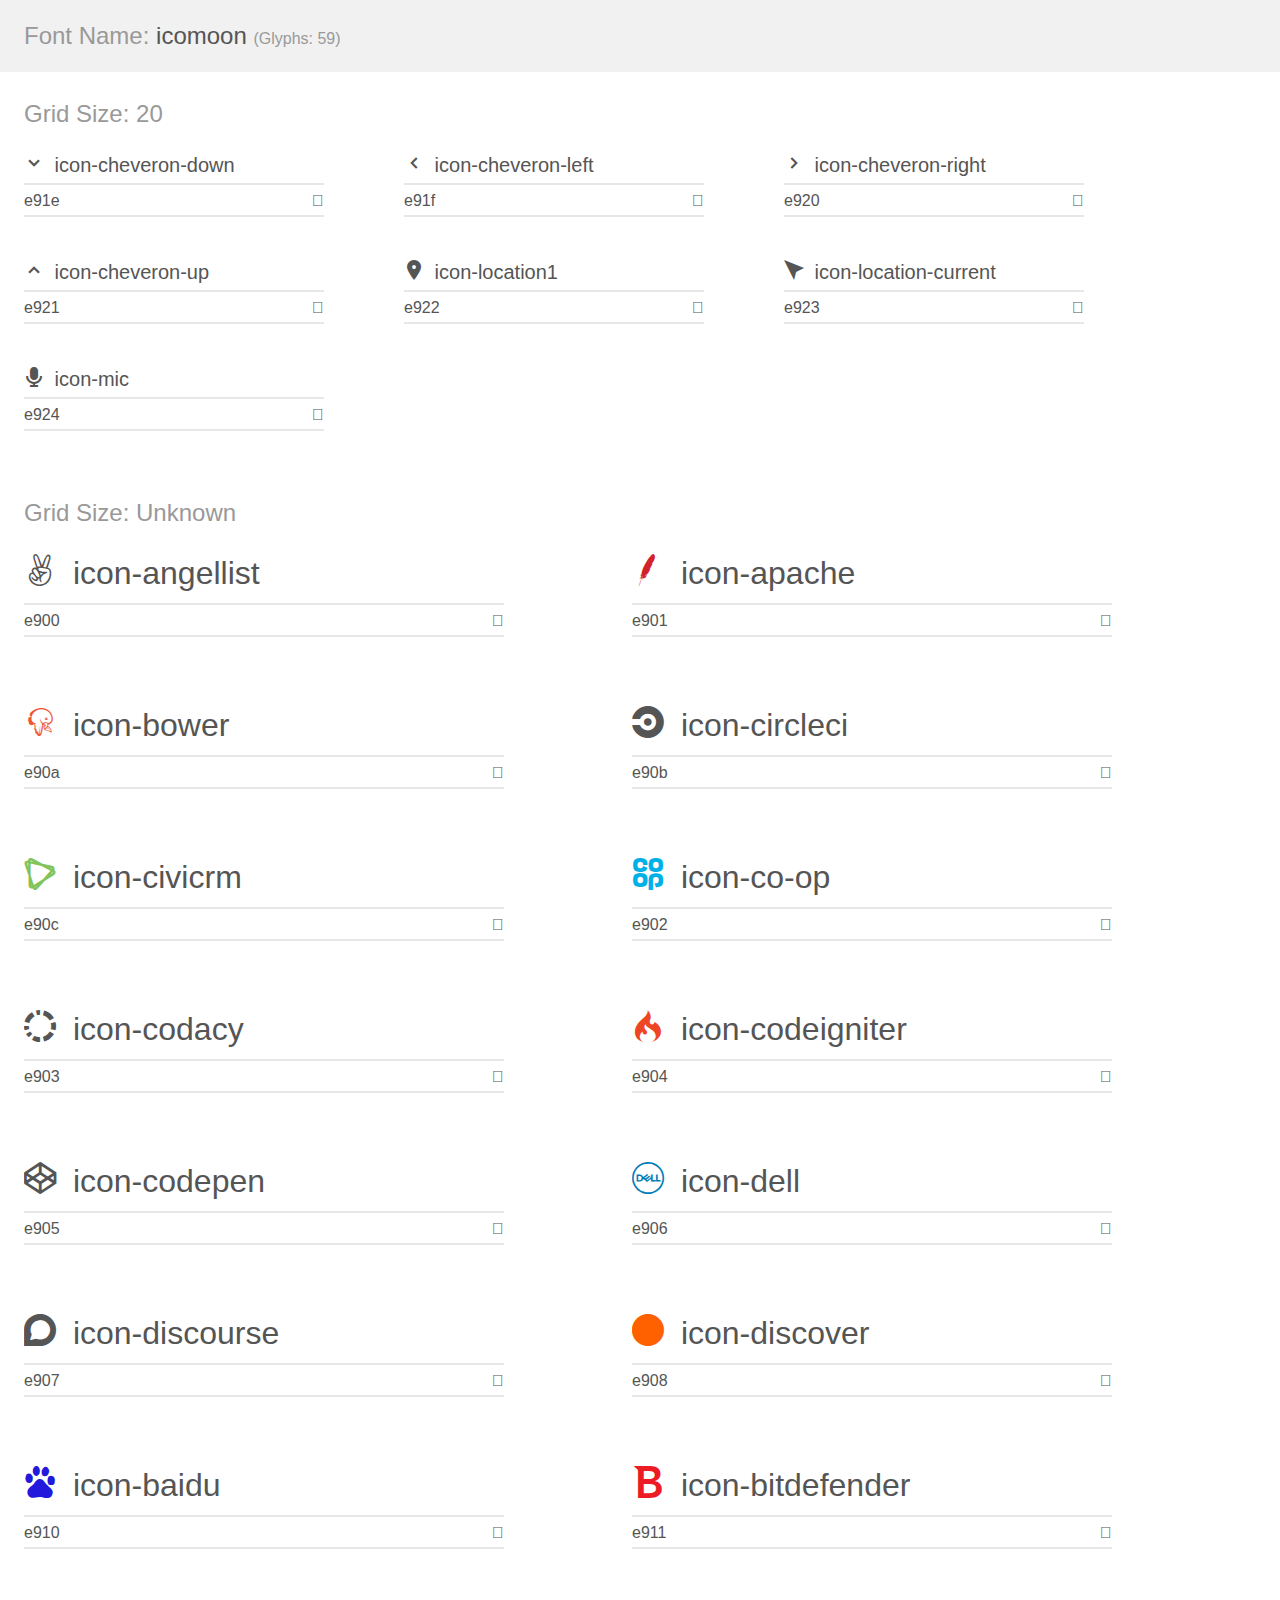
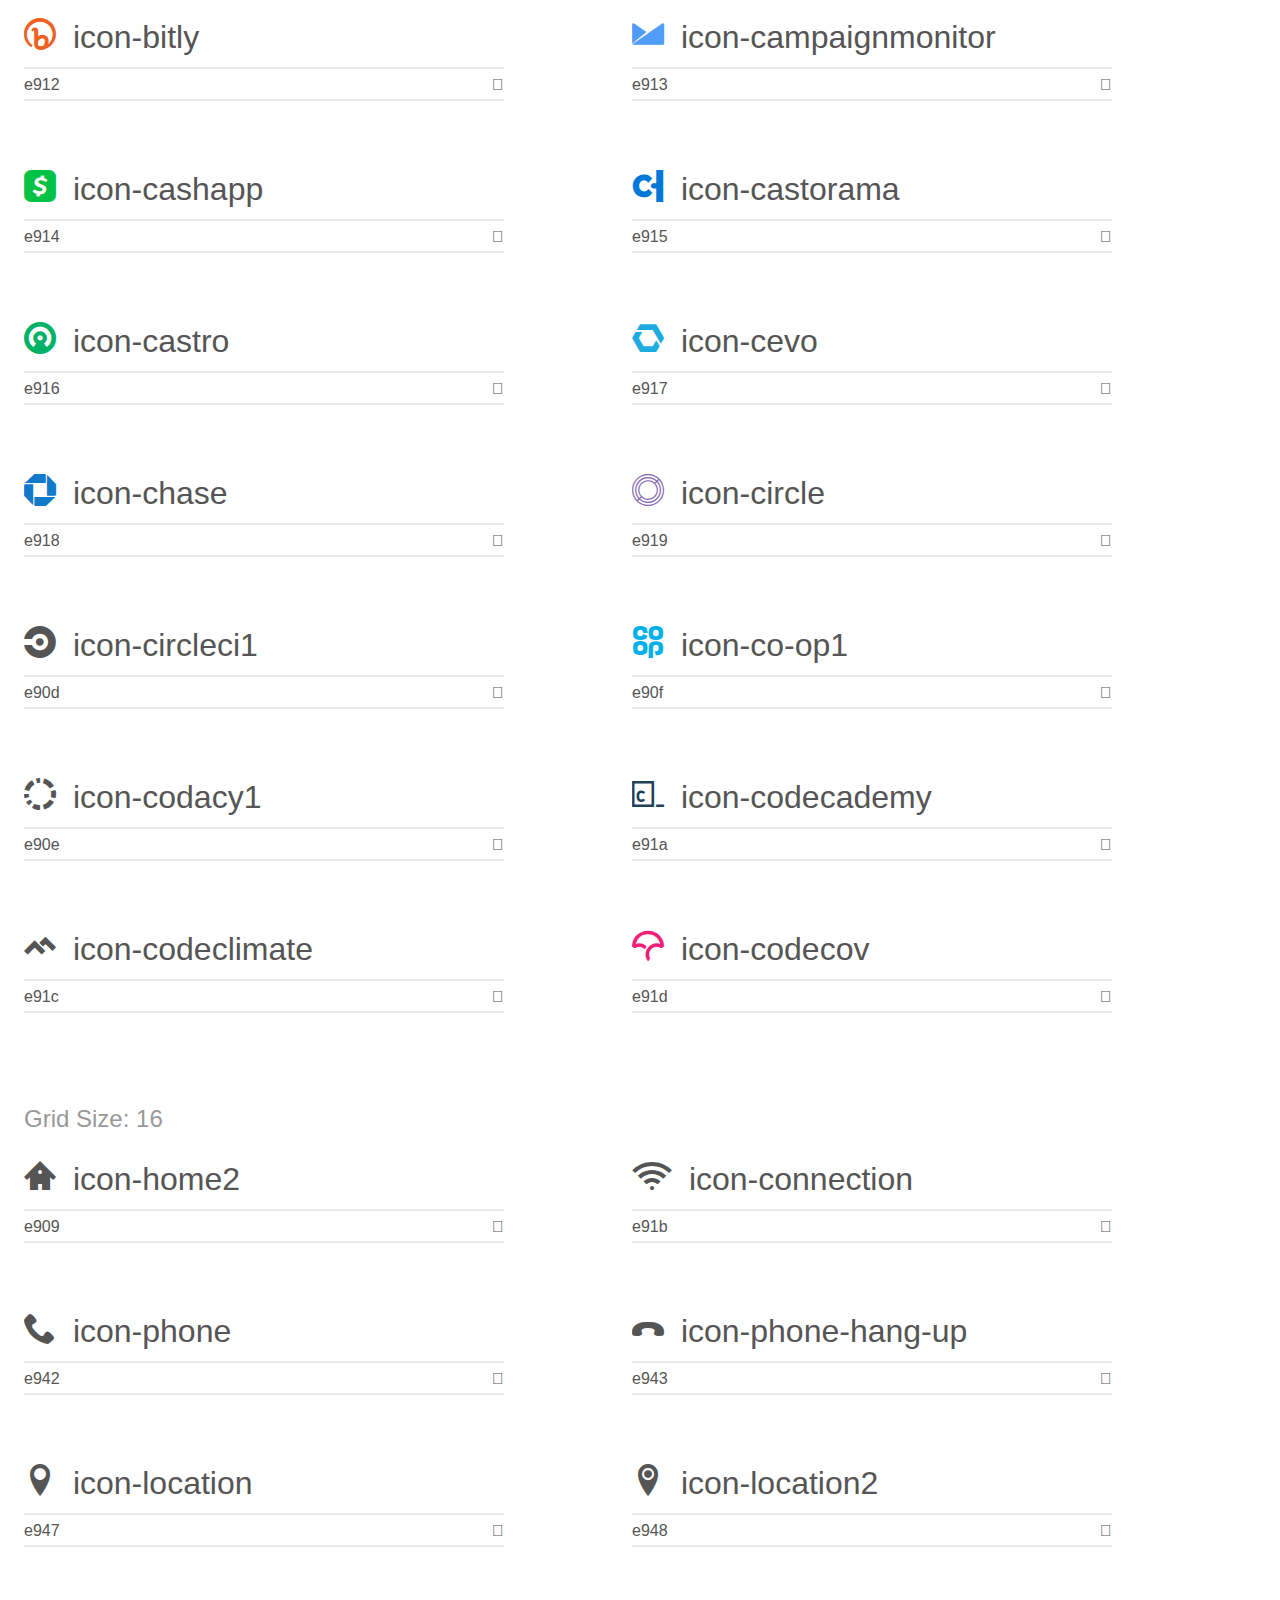
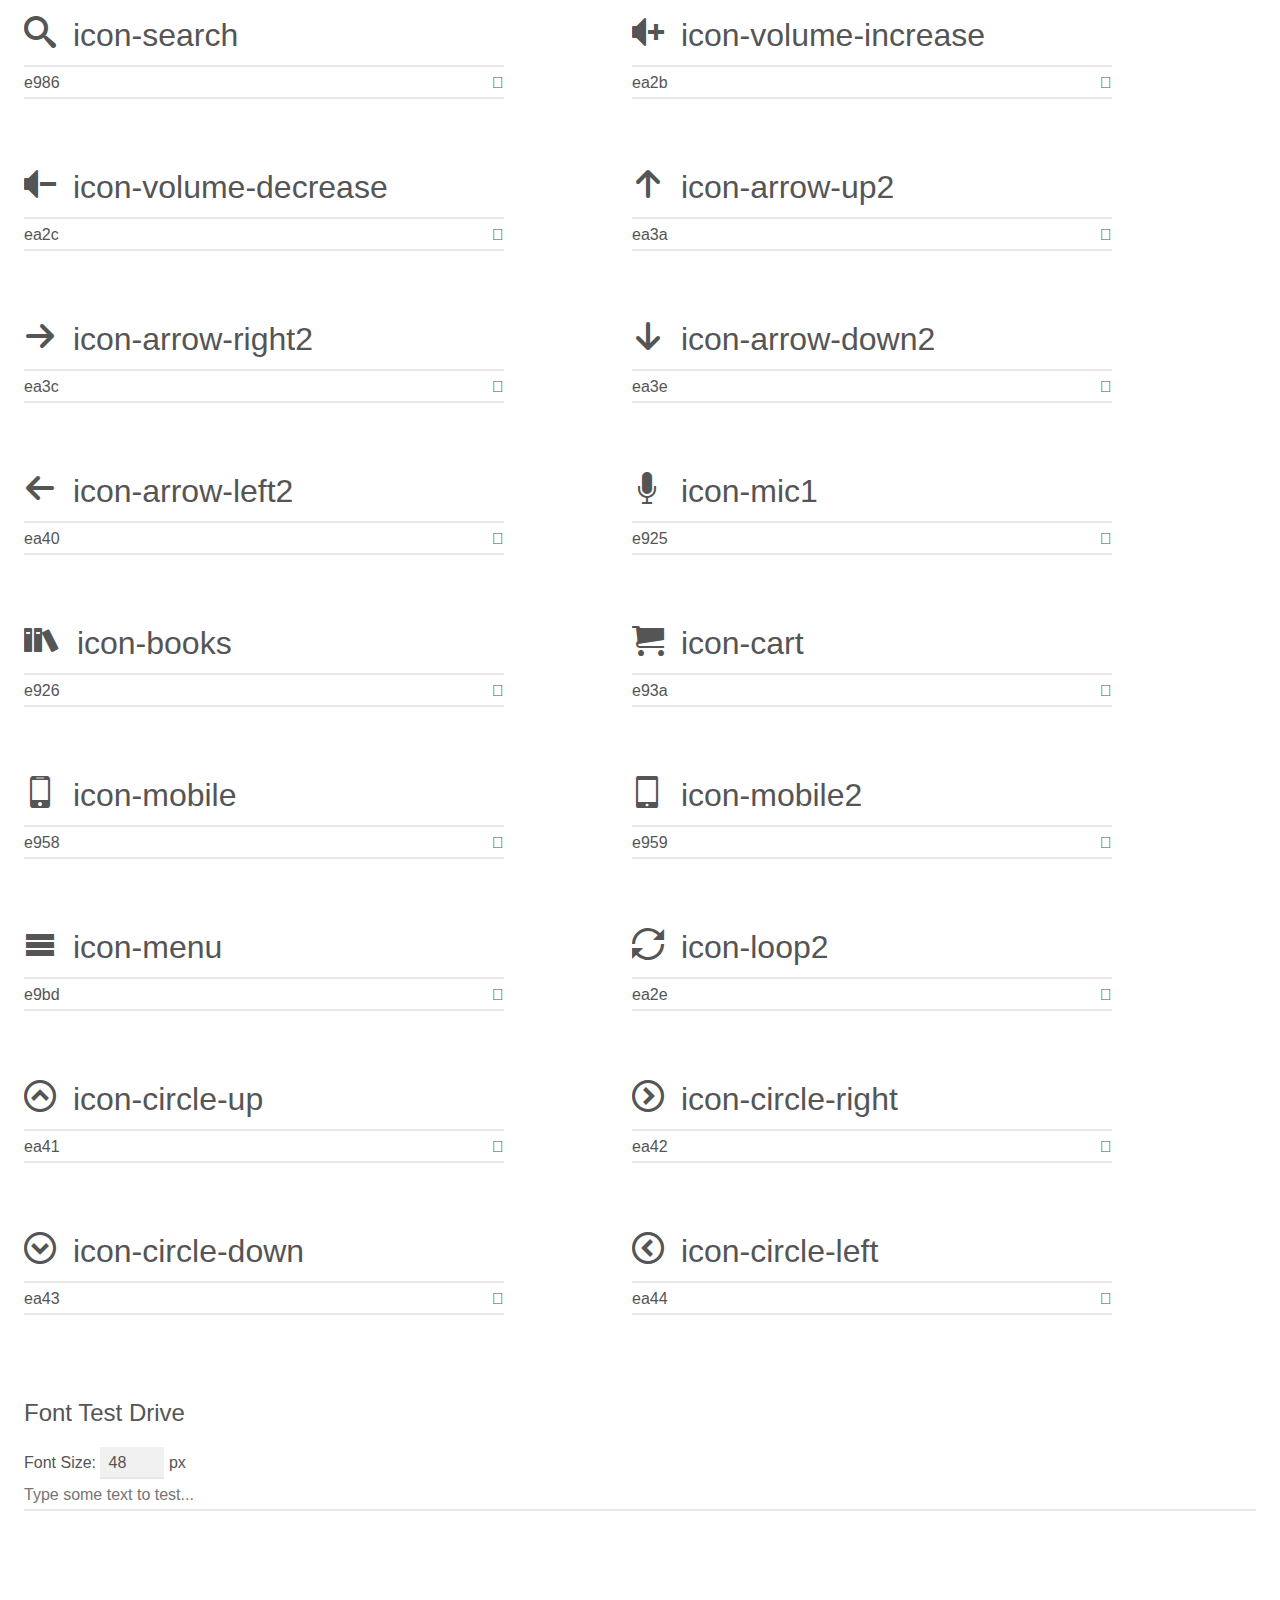
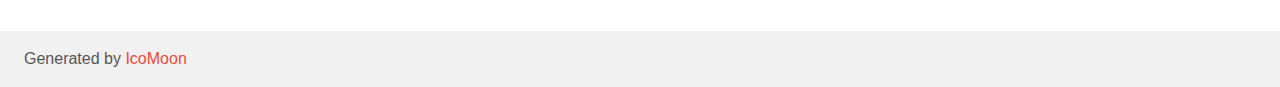
<file: icomoon/demo.html>
<!doctype html>
<html>
<head>
    <meta charset="utf-8">
    <title>IcoMoon Demo</title>
    <meta name="description" content="An Icon Font Generated By IcoMoon.io">
    <meta name="viewport" content="width=device-width, initial-scale=1">
    <link rel="stylesheet" href="demo-files/demo.css">
    <link rel="stylesheet" href="style.css"></head>
<body>
    <div class="bgc1 clearfix">
        <h1 class="mhmm mvm"><span class="fgc1">Font Name:</span> icomoon <small class="fgc1">(Glyphs:&nbsp;59)</small></h1>
    </div>
    <div class="clearfix mhl ptl">
        <h1 class="mvm mtn fgc1">Grid Size: 20</h1>
        <div class="glyph fs1">
            <div class="clearfix bshadow0 pbs">
                <span class="icon-cheveron-down"></span>
                <span class="mls"> icon-cheveron-down</span>
            </div>
            <fieldset class="fs0 size1of1 clearfix hidden-false">
                <input type="text" readonly value="e91e" class="unit size1of2" />
                <input type="text" maxlength="1" readonly value="&#xe91e;" class="unitRight size1of2 talign-right" />
            </fieldset>
            <div class="fs0 bshadow0 clearfix hidden-true">
                <span class="unit pvs fgc1">liga: </span>
                <input type="text" readonly value="" class="liga unitRight" />
            </div>
        </div>
        <div class="glyph fs1">
            <div class="clearfix bshadow0 pbs">
                <span class="icon-cheveron-left"></span>
                <span class="mls"> icon-cheveron-left</span>
            </div>
            <fieldset class="fs0 size1of1 clearfix hidden-false">
                <input type="text" readonly value="e91f" class="unit size1of2" />
                <input type="text" maxlength="1" readonly value="&#xe91f;" class="unitRight size1of2 talign-right" />
            </fieldset>
            <div class="fs0 bshadow0 clearfix hidden-true">
                <span class="unit pvs fgc1">liga: </span>
                <input type="text" readonly value="" class="liga unitRight" />
            </div>
        </div>
        <div class="glyph fs1">
            <div class="clearfix bshadow0 pbs">
                <span class="icon-cheveron-right"></span>
                <span class="mls"> icon-cheveron-right</span>
            </div>
            <fieldset class="fs0 size1of1 clearfix hidden-false">
                <input type="text" readonly value="e920" class="unit size1of2" />
                <input type="text" maxlength="1" readonly value="&#xe920;" class="unitRight size1of2 talign-right" />
            </fieldset>
            <div class="fs0 bshadow0 clearfix hidden-true">
                <span class="unit pvs fgc1">liga: </span>
                <input type="text" readonly value="" class="liga unitRight" />
            </div>
        </div>
        <div class="glyph fs1">
            <div class="clearfix bshadow0 pbs">
                <span class="icon-cheveron-up"></span>
                <span class="mls"> icon-cheveron-up</span>
            </div>
            <fieldset class="fs0 size1of1 clearfix hidden-false">
                <input type="text" readonly value="e921" class="unit size1of2" />
                <input type="text" maxlength="1" readonly value="&#xe921;" class="unitRight size1of2 talign-right" />
            </fieldset>
            <div class="fs0 bshadow0 clearfix hidden-true">
                <span class="unit pvs fgc1">liga: </span>
                <input type="text" readonly value="" class="liga unitRight" />
            </div>
        </div>
        <div class="glyph fs1">
            <div class="clearfix bshadow0 pbs">
                <span class="icon-location1"></span>
                <span class="mls"> icon-location1</span>
            </div>
            <fieldset class="fs0 size1of1 clearfix hidden-false">
                <input type="text" readonly value="e922" class="unit size1of2" />
                <input type="text" maxlength="1" readonly value="&#xe922;" class="unitRight size1of2 talign-right" />
            </fieldset>
            <div class="fs0 bshadow0 clearfix hidden-true">
                <span class="unit pvs fgc1">liga: </span>
                <input type="text" readonly value="" class="liga unitRight" />
            </div>
        </div>
        <div class="glyph fs1">
            <div class="clearfix bshadow0 pbs">
                <span class="icon-location-current"></span>
                <span class="mls"> icon-location-current</span>
            </div>
            <fieldset class="fs0 size1of1 clearfix hidden-false">
                <input type="text" readonly value="e923" class="unit size1of2" />
                <input type="text" maxlength="1" readonly value="&#xe923;" class="unitRight size1of2 talign-right" />
            </fieldset>
            <div class="fs0 bshadow0 clearfix hidden-true">
                <span class="unit pvs fgc1">liga: </span>
                <input type="text" readonly value="" class="liga unitRight" />
            </div>
        </div>
        <div class="glyph fs1">
            <div class="clearfix bshadow0 pbs">
                <span class="icon-mic"></span>
                <span class="mls"> icon-mic</span>
            </div>
            <fieldset class="fs0 size1of1 clearfix hidden-false">
                <input type="text" readonly value="e924" class="unit size1of2" />
                <input type="text" maxlength="1" readonly value="&#xe924;" class="unitRight size1of2 talign-right" />
            </fieldset>
            <div class="fs0 bshadow0 clearfix hidden-true">
                <span class="unit pvs fgc1">liga: </span>
                <input type="text" readonly value="" class="liga unitRight" />
            </div>
        </div>
    </div>
    <div class="clearfix mhl ptl">
        <h1 class="mvm mtn fgc1">Grid Size: Unknown</h1>
        <div class="glyph fs2">
            <div class="clearfix bshadow0 pbs">
                <span class="icon-angellist"></span>
                <span class="mls"> icon-angellist</span>
            </div>
            <fieldset class="fs0 size1of1 clearfix hidden-false">
                <input type="text" readonly value="e900" class="unit size1of2" />
                <input type="text" maxlength="1" readonly value="&#xe900;" class="unitRight size1of2 talign-right" />
            </fieldset>
            <div class="fs0 bshadow0 clearfix hidden-true">
                <span class="unit pvs fgc1">liga: </span>
                <input type="text" readonly value="" class="liga unitRight" />
            </div>
        </div>
        <div class="glyph fs2">
            <div class="clearfix bshadow0 pbs">
                <span class="icon-apache"></span>
                <span class="mls"> icon-apache</span>
            </div>
            <fieldset class="fs0 size1of1 clearfix hidden-false">
                <input type="text" readonly value="e901" class="unit size1of2" />
                <input type="text" maxlength="1" readonly value="&#xe901;" class="unitRight size1of2 talign-right" />
            </fieldset>
            <div class="fs0 bshadow0 clearfix hidden-true">
                <span class="unit pvs fgc1">liga: </span>
                <input type="text" readonly value="" class="liga unitRight" />
            </div>
        </div>
        <div class="glyph fs2">
            <div class="clearfix bshadow0 pbs">
                <span class="icon-bower"></span>
                <span class="mls"> icon-bower</span>
            </div>
            <fieldset class="fs0 size1of1 clearfix hidden-false">
                <input type="text" readonly value="e90a" class="unit size1of2" />
                <input type="text" maxlength="1" readonly value="&#xe90a;" class="unitRight size1of2 talign-right" />
            </fieldset>
            <div class="fs0 bshadow0 clearfix hidden-true">
                <span class="unit pvs fgc1">liga: </span>
                <input type="text" readonly value="" class="liga unitRight" />
            </div>
        </div>
        <div class="glyph fs2">
            <div class="clearfix bshadow0 pbs">
                <span class="icon-circleci"></span>
                <span class="mls"> icon-circleci</span>
            </div>
            <fieldset class="fs0 size1of1 clearfix hidden-false">
                <input type="text" readonly value="e90b" class="unit size1of2" />
                <input type="text" maxlength="1" readonly value="&#xe90b;" class="unitRight size1of2 talign-right" />
            </fieldset>
            <div class="fs0 bshadow0 clearfix hidden-true">
                <span class="unit pvs fgc1">liga: </span>
                <input type="text" readonly value="" class="liga unitRight" />
            </div>
        </div>
        <div class="glyph fs2">
            <div class="clearfix bshadow0 pbs">
                <span class="icon-civicrm"></span>
                <span class="mls"> icon-civicrm</span>
            </div>
            <fieldset class="fs0 size1of1 clearfix hidden-false">
                <input type="text" readonly value="e90c" class="unit size1of2" />
                <input type="text" maxlength="1" readonly value="&#xe90c;" class="unitRight size1of2 talign-right" />
            </fieldset>
            <div class="fs0 bshadow0 clearfix hidden-true">
                <span class="unit pvs fgc1">liga: </span>
                <input type="text" readonly value="" class="liga unitRight" />
            </div>
        </div>
        <div class="glyph fs2">
            <div class="clearfix bshadow0 pbs">
                <span class="icon-co-op"></span>
                <span class="mls"> icon-co-op</span>
            </div>
            <fieldset class="fs0 size1of1 clearfix hidden-false">
                <input type="text" readonly value="e902" class="unit size1of2" />
                <input type="text" maxlength="1" readonly value="&#xe902;" class="unitRight size1of2 talign-right" />
            </fieldset>
            <div class="fs0 bshadow0 clearfix hidden-true">
                <span class="unit pvs fgc1">liga: </span>
                <input type="text" readonly value="" class="liga unitRight" />
            </div>
        </div>
        <div class="glyph fs2">
            <div class="clearfix bshadow0 pbs">
                <span class="icon-codacy"></span>
                <span class="mls"> icon-codacy</span>
            </div>
            <fieldset class="fs0 size1of1 clearfix hidden-false">
                <input type="text" readonly value="e903" class="unit size1of2" />
                <input type="text" maxlength="1" readonly value="&#xe903;" class="unitRight size1of2 talign-right" />
            </fieldset>
            <div class="fs0 bshadow0 clearfix hidden-true">
                <span class="unit pvs fgc1">liga: </span>
                <input type="text" readonly value="" class="liga unitRight" />
            </div>
        </div>
        <div class="glyph fs2">
            <div class="clearfix bshadow0 pbs">
                <span class="icon-codeigniter"></span>
                <span class="mls"> icon-codeigniter</span>
            </div>
            <fieldset class="fs0 size1of1 clearfix hidden-false">
                <input type="text" readonly value="e904" class="unit size1of2" />
                <input type="text" maxlength="1" readonly value="&#xe904;" class="unitRight size1of2 talign-right" />
            </fieldset>
            <div class="fs0 bshadow0 clearfix hidden-true">
                <span class="unit pvs fgc1">liga: </span>
                <input type="text" readonly value="" class="liga unitRight" />
            </div>
        </div>
        <div class="glyph fs2">
            <div class="clearfix bshadow0 pbs">
                <span class="icon-codepen"></span>
                <span class="mls"> icon-codepen</span>
            </div>
            <fieldset class="fs0 size1of1 clearfix hidden-false">
                <input type="text" readonly value="e905" class="unit size1of2" />
                <input type="text" maxlength="1" readonly value="&#xe905;" class="unitRight size1of2 talign-right" />
            </fieldset>
            <div class="fs0 bshadow0 clearfix hidden-true">
                <span class="unit pvs fgc1">liga: </span>
                <input type="text" readonly value="" class="liga unitRight" />
            </div>
        </div>
        <div class="glyph fs2">
            <div class="clearfix bshadow0 pbs">
                <span class="icon-dell"></span>
                <span class="mls"> icon-dell</span>
            </div>
            <fieldset class="fs0 size1of1 clearfix hidden-false">
                <input type="text" readonly value="e906" class="unit size1of2" />
                <input type="text" maxlength="1" readonly value="&#xe906;" class="unitRight size1of2 talign-right" />
            </fieldset>
            <div class="fs0 bshadow0 clearfix hidden-true">
                <span class="unit pvs fgc1">liga: </span>
                <input type="text" readonly value="" class="liga unitRight" />
            </div>
        </div>
        <div class="glyph fs2">
            <div class="clearfix bshadow0 pbs">
                <span class="icon-discourse"></span>
                <span class="mls"> icon-discourse</span>
            </div>
            <fieldset class="fs0 size1of1 clearfix hidden-false">
                <input type="text" readonly value="e907" class="unit size1of2" />
                <input type="text" maxlength="1" readonly value="&#xe907;" class="unitRight size1of2 talign-right" />
            </fieldset>
            <div class="fs0 bshadow0 clearfix hidden-true">
                <span class="unit pvs fgc1">liga: </span>
                <input type="text" readonly value="" class="liga unitRight" />
            </div>
        </div>
        <div class="glyph fs2">
            <div class="clearfix bshadow0 pbs">
                <span class="icon-discover"></span>
                <span class="mls"> icon-discover</span>
            </div>
            <fieldset class="fs0 size1of1 clearfix hidden-false">
                <input type="text" readonly value="e908" class="unit size1of2" />
                <input type="text" maxlength="1" readonly value="&#xe908;" class="unitRight size1of2 talign-right" />
            </fieldset>
            <div class="fs0 bshadow0 clearfix hidden-true">
                <span class="unit pvs fgc1">liga: </span>
                <input type="text" readonly value="" class="liga unitRight" />
            </div>
        </div>
        <div class="glyph fs2">
            <div class="clearfix bshadow0 pbs">
                <span class="icon-baidu"></span>
                <span class="mls"> icon-baidu</span>
            </div>
            <fieldset class="fs0 size1of1 clearfix hidden-false">
                <input type="text" readonly value="e910" class="unit size1of2" />
                <input type="text" maxlength="1" readonly value="&#xe910;" class="unitRight size1of2 talign-right" />
            </fieldset>
            <div class="fs0 bshadow0 clearfix hidden-true">
                <span class="unit pvs fgc1">liga: </span>
                <input type="text" readonly value="" class="liga unitRight" />
            </div>
        </div>
        <div class="glyph fs2">
            <div class="clearfix bshadow0 pbs">
                <span class="icon-bitdefender"></span>
                <span class="mls"> icon-bitdefender</span>
            </div>
            <fieldset class="fs0 size1of1 clearfix hidden-false">
                <input type="text" readonly value="e911" class="unit size1of2" />
                <input type="text" maxlength="1" readonly value="&#xe911;" class="unitRight size1of2 talign-right" />
            </fieldset>
            <div class="fs0 bshadow0 clearfix hidden-true">
                <span class="unit pvs fgc1">liga: </span>
                <input type="text" readonly value="" class="liga unitRight" />
            </div>
        </div>
        <div class="glyph fs2">
            <div class="clearfix bshadow0 pbs">
                <span class="icon-bitly"></span>
                <span class="mls"> icon-bitly</span>
            </div>
            <fieldset class="fs0 size1of1 clearfix hidden-false">
                <input type="text" readonly value="e912" class="unit size1of2" />
                <input type="text" maxlength="1" readonly value="&#xe912;" class="unitRight size1of2 talign-right" />
            </fieldset>
            <div class="fs0 bshadow0 clearfix hidden-true">
                <span class="unit pvs fgc1">liga: </span>
                <input type="text" readonly value="" class="liga unitRight" />
            </div>
        </div>
        <div class="glyph fs2">
            <div class="clearfix bshadow0 pbs">
                <span class="icon-campaignmonitor"></span>
                <span class="mls"> icon-campaignmonitor</span>
            </div>
            <fieldset class="fs0 size1of1 clearfix hidden-false">
                <input type="text" readonly value="e913" class="unit size1of2" />
                <input type="text" maxlength="1" readonly value="&#xe913;" class="unitRight size1of2 talign-right" />
            </fieldset>
            <div class="fs0 bshadow0 clearfix hidden-true">
                <span class="unit pvs fgc1">liga: </span>
                <input type="text" readonly value="" class="liga unitRight" />
            </div>
        </div>
        <div class="glyph fs2">
            <div class="clearfix bshadow0 pbs">
                <span class="icon-cashapp"></span>
                <span class="mls"> icon-cashapp</span>
            </div>
            <fieldset class="fs0 size1of1 clearfix hidden-false">
                <input type="text" readonly value="e914" class="unit size1of2" />
                <input type="text" maxlength="1" readonly value="&#xe914;" class="unitRight size1of2 talign-right" />
            </fieldset>
            <div class="fs0 bshadow0 clearfix hidden-true">
                <span class="unit pvs fgc1">liga: </span>
                <input type="text" readonly value="" class="liga unitRight" />
            </div>
        </div>
        <div class="glyph fs2">
            <div class="clearfix bshadow0 pbs">
                <span class="icon-castorama"></span>
                <span class="mls"> icon-castorama</span>
            </div>
            <fieldset class="fs0 size1of1 clearfix hidden-false">
                <input type="text" readonly value="e915" class="unit size1of2" />
                <input type="text" maxlength="1" readonly value="&#xe915;" class="unitRight size1of2 talign-right" />
            </fieldset>
            <div class="fs0 bshadow0 clearfix hidden-true">
                <span class="unit pvs fgc1">liga: </span>
                <input type="text" readonly value="" class="liga unitRight" />
            </div>
        </div>
        <div class="glyph fs2">
            <div class="clearfix bshadow0 pbs">
                <span class="icon-castro"></span>
                <span class="mls"> icon-castro</span>
            </div>
            <fieldset class="fs0 size1of1 clearfix hidden-false">
                <input type="text" readonly value="e916" class="unit size1of2" />
                <input type="text" maxlength="1" readonly value="&#xe916;" class="unitRight size1of2 talign-right" />
            </fieldset>
            <div class="fs0 bshadow0 clearfix hidden-true">
                <span class="unit pvs fgc1">liga: </span>
                <input type="text" readonly value="" class="liga unitRight" />
            </div>
        </div>
        <div class="glyph fs2">
            <div class="clearfix bshadow0 pbs">
                <span class="icon-cevo"></span>
                <span class="mls"> icon-cevo</span>
            </div>
            <fieldset class="fs0 size1of1 clearfix hidden-false">
                <input type="text" readonly value="e917" class="unit size1of2" />
                <input type="text" maxlength="1" readonly value="&#xe917;" class="unitRight size1of2 talign-right" />
            </fieldset>
            <div class="fs0 bshadow0 clearfix hidden-true">
                <span class="unit pvs fgc1">liga: </span>
                <input type="text" readonly value="" class="liga unitRight" />
            </div>
        </div>
        <div class="glyph fs2">
            <div class="clearfix bshadow0 pbs">
                <span class="icon-chase"></span>
                <span class="mls"> icon-chase</span>
            </div>
            <fieldset class="fs0 size1of1 clearfix hidden-false">
                <input type="text" readonly value="e918" class="unit size1of2" />
                <input type="text" maxlength="1" readonly value="&#xe918;" class="unitRight size1of2 talign-right" />
            </fieldset>
            <div class="fs0 bshadow0 clearfix hidden-true">
                <span class="unit pvs fgc1">liga: </span>
                <input type="text" readonly value="" class="liga unitRight" />
            </div>
        </div>
        <div class="glyph fs2">
            <div class="clearfix bshadow0 pbs">
                <span class="icon-circle"></span>
                <span class="mls"> icon-circle</span>
            </div>
            <fieldset class="fs0 size1of1 clearfix hidden-false">
                <input type="text" readonly value="e919" class="unit size1of2" />
                <input type="text" maxlength="1" readonly value="&#xe919;" class="unitRight size1of2 talign-right" />
            </fieldset>
            <div class="fs0 bshadow0 clearfix hidden-true">
                <span class="unit pvs fgc1">liga: </span>
                <input type="text" readonly value="" class="liga unitRight" />
            </div>
        </div>
        <div class="glyph fs2">
            <div class="clearfix bshadow0 pbs">
                <span class="icon-circleci1"></span>
                <span class="mls"> icon-circleci1</span>
            </div>
            <fieldset class="fs0 size1of1 clearfix hidden-false">
                <input type="text" readonly value="e90d" class="unit size1of2" />
                <input type="text" maxlength="1" readonly value="&#xe90d;" class="unitRight size1of2 talign-right" />
            </fieldset>
            <div class="fs0 bshadow0 clearfix hidden-true">
                <span class="unit pvs fgc1">liga: </span>
                <input type="text" readonly value="" class="liga unitRight" />
            </div>
        </div>
        <div class="glyph fs2">
            <div class="clearfix bshadow0 pbs">
                <span class="icon-co-op1"></span>
                <span class="mls"> icon-co-op1</span>
            </div>
            <fieldset class="fs0 size1of1 clearfix hidden-false">
                <input type="text" readonly value="e90f" class="unit size1of2" />
                <input type="text" maxlength="1" readonly value="&#xe90f;" class="unitRight size1of2 talign-right" />
            </fieldset>
            <div class="fs0 bshadow0 clearfix hidden-true">
                <span class="unit pvs fgc1">liga: </span>
                <input type="text" readonly value="" class="liga unitRight" />
            </div>
        </div>
        <div class="glyph fs2">
            <div class="clearfix bshadow0 pbs">
                <span class="icon-codacy1"></span>
                <span class="mls"> icon-codacy1</span>
            </div>
            <fieldset class="fs0 size1of1 clearfix hidden-false">
                <input type="text" readonly value="e90e" class="unit size1of2" />
                <input type="text" maxlength="1" readonly value="&#xe90e;" class="unitRight size1of2 talign-right" />
            </fieldset>
            <div class="fs0 bshadow0 clearfix hidden-true">
                <span class="unit pvs fgc1">liga: </span>
                <input type="text" readonly value="" class="liga unitRight" />
            </div>
        </div>
        <div class="glyph fs2">
            <div class="clearfix bshadow0 pbs">
                <span class="icon-codecademy"></span>
                <span class="mls"> icon-codecademy</span>
            </div>
            <fieldset class="fs0 size1of1 clearfix hidden-false">
                <input type="text" readonly value="e91a" class="unit size1of2" />
                <input type="text" maxlength="1" readonly value="&#xe91a;" class="unitRight size1of2 talign-right" />
            </fieldset>
            <div class="fs0 bshadow0 clearfix hidden-true">
                <span class="unit pvs fgc1">liga: </span>
                <input type="text" readonly value="" class="liga unitRight" />
            </div>
        </div>
        <div class="glyph fs2">
            <div class="clearfix bshadow0 pbs">
                <span class="icon-codeclimate"></span>
                <span class="mls"> icon-codeclimate</span>
            </div>
            <fieldset class="fs0 size1of1 clearfix hidden-false">
                <input type="text" readonly value="e91c" class="unit size1of2" />
                <input type="text" maxlength="1" readonly value="&#xe91c;" class="unitRight size1of2 talign-right" />
            </fieldset>
            <div class="fs0 bshadow0 clearfix hidden-true">
                <span class="unit pvs fgc1">liga: </span>
                <input type="text" readonly value="" class="liga unitRight" />
            </div>
        </div>
        <div class="glyph fs2">
            <div class="clearfix bshadow0 pbs">
                <span class="icon-codecov"></span>
                <span class="mls"> icon-codecov</span>
            </div>
            <fieldset class="fs0 size1of1 clearfix hidden-false">
                <input type="text" readonly value="e91d" class="unit size1of2" />
                <input type="text" maxlength="1" readonly value="&#xe91d;" class="unitRight size1of2 talign-right" />
            </fieldset>
            <div class="fs0 bshadow0 clearfix hidden-true">
                <span class="unit pvs fgc1">liga: </span>
                <input type="text" readonly value="" class="liga unitRight" />
            </div>
        </div>
    </div>
    <div class="clearfix mhl ptl">
        <h1 class="mvm mtn fgc1">Grid Size: 16</h1>
        <div class="glyph fs3">
            <div class="clearfix bshadow0 pbs">
                <span class="icon-home2"></span>
                <span class="mls"> icon-home2</span>
            </div>
            <fieldset class="fs0 size1of1 clearfix hidden-false">
                <input type="text" readonly value="e909" class="unit size1of2" />
                <input type="text" maxlength="1" readonly value="&#xe909;" class="unitRight size1of2 talign-right" />
            </fieldset>
            <div class="fs0 bshadow0 clearfix hidden-true">
                <span class="unit pvs fgc1">liga: </span>
                <input type="text" readonly value="home2, house2" class="liga unitRight" />
            </div>
        </div>
        <div class="glyph fs3">
            <div class="clearfix bshadow0 pbs">
                <span class="icon-connection"></span>
                <span class="mls"> icon-connection</span>
            </div>
            <fieldset class="fs0 size1of1 clearfix hidden-false">
                <input type="text" readonly value="e91b" class="unit size1of2" />
                <input type="text" maxlength="1" readonly value="&#xe91b;" class="unitRight size1of2 talign-right" />
            </fieldset>
            <div class="fs0 bshadow0 clearfix hidden-true">
                <span class="unit pvs fgc1">liga: </span>
                <input type="text" readonly value="connection, wifi" class="liga unitRight" />
            </div>
        </div>
        <div class="glyph fs3">
            <div class="clearfix bshadow0 pbs">
                <span class="icon-phone"></span>
                <span class="mls"> icon-phone</span>
            </div>
            <fieldset class="fs0 size1of1 clearfix hidden-false">
                <input type="text" readonly value="e942" class="unit size1of2" />
                <input type="text" maxlength="1" readonly value="&#xe942;" class="unitRight size1of2 talign-right" />
            </fieldset>
            <div class="fs0 bshadow0 clearfix hidden-true">
                <span class="unit pvs fgc1">liga: </span>
                <input type="text" readonly value="phone, telephone" class="liga unitRight" />
            </div>
        </div>
        <div class="glyph fs3">
            <div class="clearfix bshadow0 pbs">
                <span class="icon-phone-hang-up"></span>
                <span class="mls"> icon-phone-hang-up</span>
            </div>
            <fieldset class="fs0 size1of1 clearfix hidden-false">
                <input type="text" readonly value="e943" class="unit size1of2" />
                <input type="text" maxlength="1" readonly value="&#xe943;" class="unitRight size1of2 talign-right" />
            </fieldset>
            <div class="fs0 bshadow0 clearfix hidden-true">
                <span class="unit pvs fgc1">liga: </span>
                <input type="text" readonly value="phone-hang-up, telephone2" class="liga unitRight" />
            </div>
        </div>
        <div class="glyph fs3">
            <div class="clearfix bshadow0 pbs">
                <span class="icon-location"></span>
                <span class="mls"> icon-location</span>
            </div>
            <fieldset class="fs0 size1of1 clearfix hidden-false">
                <input type="text" readonly value="e947" class="unit size1of2" />
                <input type="text" maxlength="1" readonly value="&#xe947;" class="unitRight size1of2 talign-right" />
            </fieldset>
            <div class="fs0 bshadow0 clearfix hidden-true">
                <span class="unit pvs fgc1">liga: </span>
                <input type="text" readonly value="location, map-marker" class="liga unitRight" />
            </div>
        </div>
        <div class="glyph fs3">
            <div class="clearfix bshadow0 pbs">
                <span class="icon-location2"></span>
                <span class="mls"> icon-location2</span>
            </div>
            <fieldset class="fs0 size1of1 clearfix hidden-false">
                <input type="text" readonly value="e948" class="unit size1of2" />
                <input type="text" maxlength="1" readonly value="&#xe948;" class="unitRight size1of2 talign-right" />
            </fieldset>
            <div class="fs0 bshadow0 clearfix hidden-true">
                <span class="unit pvs fgc1">liga: </span>
                <input type="text" readonly value="location2, map-marker2" class="liga unitRight" />
            </div>
        </div>
        <div class="glyph fs3">
            <div class="clearfix bshadow0 pbs">
                <span class="icon-search"></span>
                <span class="mls"> icon-search</span>
            </div>
            <fieldset class="fs0 size1of1 clearfix hidden-false">
                <input type="text" readonly value="e986" class="unit size1of2" />
                <input type="text" maxlength="1" readonly value="&#xe986;" class="unitRight size1of2 talign-right" />
            </fieldset>
            <div class="fs0 bshadow0 clearfix hidden-true">
                <span class="unit pvs fgc1">liga: </span>
                <input type="text" readonly value="search, magnifier" class="liga unitRight" />
            </div>
        </div>
        <div class="glyph fs3">
            <div class="clearfix bshadow0 pbs">
                <span class="icon-volume-increase"></span>
                <span class="mls"> icon-volume-increase</span>
            </div>
            <fieldset class="fs0 size1of1 clearfix hidden-false">
                <input type="text" readonly value="ea2b" class="unit size1of2" />
                <input type="text" maxlength="1" readonly value="&#xea2b;" class="unitRight size1of2 talign-right" />
            </fieldset>
            <div class="fs0 bshadow0 clearfix hidden-true">
                <span class="unit pvs fgc1">liga: </span>
                <input type="text" readonly value="volume-increase, volume6" class="liga unitRight" />
            </div>
        </div>
        <div class="glyph fs3">
            <div class="clearfix bshadow0 pbs">
                <span class="icon-volume-decrease"></span>
                <span class="mls"> icon-volume-decrease</span>
            </div>
            <fieldset class="fs0 size1of1 clearfix hidden-false">
                <input type="text" readonly value="ea2c" class="unit size1of2" />
                <input type="text" maxlength="1" readonly value="&#xea2c;" class="unitRight size1of2 talign-right" />
            </fieldset>
            <div class="fs0 bshadow0 clearfix hidden-true">
                <span class="unit pvs fgc1">liga: </span>
                <input type="text" readonly value="volume-decrease, volume7" class="liga unitRight" />
            </div>
        </div>
        <div class="glyph fs3">
            <div class="clearfix bshadow0 pbs">
                <span class="icon-arrow-up2"></span>
                <span class="mls"> icon-arrow-up2</span>
            </div>
            <fieldset class="fs0 size1of1 clearfix hidden-false">
                <input type="text" readonly value="ea3a" class="unit size1of2" />
                <input type="text" maxlength="1" readonly value="&#xea3a;" class="unitRight size1of2 talign-right" />
            </fieldset>
            <div class="fs0 bshadow0 clearfix hidden-true">
                <span class="unit pvs fgc1">liga: </span>
                <input type="text" readonly value="arrow-up2, up2" class="liga unitRight" />
            </div>
        </div>
        <div class="glyph fs3">
            <div class="clearfix bshadow0 pbs">
                <span class="icon-arrow-right2"></span>
                <span class="mls"> icon-arrow-right2</span>
            </div>
            <fieldset class="fs0 size1of1 clearfix hidden-false">
                <input type="text" readonly value="ea3c" class="unit size1of2" />
                <input type="text" maxlength="1" readonly value="&#xea3c;" class="unitRight size1of2 talign-right" />
            </fieldset>
            <div class="fs0 bshadow0 clearfix hidden-true">
                <span class="unit pvs fgc1">liga: </span>
                <input type="text" readonly value="arrow-right2, right4" class="liga unitRight" />
            </div>
        </div>
        <div class="glyph fs3">
            <div class="clearfix bshadow0 pbs">
                <span class="icon-arrow-down2"></span>
                <span class="mls"> icon-arrow-down2</span>
            </div>
            <fieldset class="fs0 size1of1 clearfix hidden-false">
                <input type="text" readonly value="ea3e" class="unit size1of2" />
                <input type="text" maxlength="1" readonly value="&#xea3e;" class="unitRight size1of2 talign-right" />
            </fieldset>
            <div class="fs0 bshadow0 clearfix hidden-true">
                <span class="unit pvs fgc1">liga: </span>
                <input type="text" readonly value="arrow-down2, down2" class="liga unitRight" />
            </div>
        </div>
        <div class="glyph fs3">
            <div class="clearfix bshadow0 pbs">
                <span class="icon-arrow-left2"></span>
                <span class="mls"> icon-arrow-left2</span>
            </div>
            <fieldset class="fs0 size1of1 clearfix hidden-false">
                <input type="text" readonly value="ea40" class="unit size1of2" />
                <input type="text" maxlength="1" readonly value="&#xea40;" class="unitRight size1of2 talign-right" />
            </fieldset>
            <div class="fs0 bshadow0 clearfix hidden-true">
                <span class="unit pvs fgc1">liga: </span>
                <input type="text" readonly value="arrow-left2, left4" class="liga unitRight" />
            </div>
        </div>
        <div class="glyph fs3">
            <div class="clearfix bshadow0 pbs">
                <span class="icon-mic1"></span>
                <span class="mls"> icon-mic1</span>
            </div>
            <fieldset class="fs0 size1of1 clearfix hidden-false">
                <input type="text" readonly value="e925" class="unit size1of2" />
                <input type="text" maxlength="1" readonly value="&#xe925;" class="unitRight size1of2 talign-right" />
            </fieldset>
            <div class="fs0 bshadow0 clearfix hidden-true">
                <span class="unit pvs fgc1">liga: </span>
                <input type="text" readonly value="mic, microphone" class="liga unitRight" />
            </div>
        </div>
        <div class="glyph fs3">
            <div class="clearfix bshadow0 pbs">
                <span class="icon-books"></span>
                <span class="mls"> icon-books</span>
            </div>
            <fieldset class="fs0 size1of1 clearfix hidden-false">
                <input type="text" readonly value="e926" class="unit size1of2" />
                <input type="text" maxlength="1" readonly value="&#xe926;" class="unitRight size1of2 talign-right" />
            </fieldset>
            <div class="fs0 bshadow0 clearfix hidden-true">
                <span class="unit pvs fgc1">liga: </span>
                <input type="text" readonly value="books, library" class="liga unitRight" />
            </div>
        </div>
        <div class="glyph fs3">
            <div class="clearfix bshadow0 pbs">
                <span class="icon-cart"></span>
                <span class="mls"> icon-cart</span>
            </div>
            <fieldset class="fs0 size1of1 clearfix hidden-false">
                <input type="text" readonly value="e93a" class="unit size1of2" />
                <input type="text" maxlength="1" readonly value="&#xe93a;" class="unitRight size1of2 talign-right" />
            </fieldset>
            <div class="fs0 bshadow0 clearfix hidden-true">
                <span class="unit pvs fgc1">liga: </span>
                <input type="text" readonly value="cart, purchase" class="liga unitRight" />
            </div>
        </div>
        <div class="glyph fs3">
            <div class="clearfix bshadow0 pbs">
                <span class="icon-mobile"></span>
                <span class="mls"> icon-mobile</span>
            </div>
            <fieldset class="fs0 size1of1 clearfix hidden-false">
                <input type="text" readonly value="e958" class="unit size1of2" />
                <input type="text" maxlength="1" readonly value="&#xe958;" class="unitRight size1of2 talign-right" />
            </fieldset>
            <div class="fs0 bshadow0 clearfix hidden-true">
                <span class="unit pvs fgc1">liga: </span>
                <input type="text" readonly value="mobile, cell-phone" class="liga unitRight" />
            </div>
        </div>
        <div class="glyph fs3">
            <div class="clearfix bshadow0 pbs">
                <span class="icon-mobile2"></span>
                <span class="mls"> icon-mobile2</span>
            </div>
            <fieldset class="fs0 size1of1 clearfix hidden-false">
                <input type="text" readonly value="e959" class="unit size1of2" />
                <input type="text" maxlength="1" readonly value="&#xe959;" class="unitRight size1of2 talign-right" />
            </fieldset>
            <div class="fs0 bshadow0 clearfix hidden-true">
                <span class="unit pvs fgc1">liga: </span>
                <input type="text" readonly value="mobile2, cell-phone2" class="liga unitRight" />
            </div>
        </div>
        <div class="glyph fs3">
            <div class="clearfix bshadow0 pbs">
                <span class="icon-menu"></span>
                <span class="mls"> icon-menu</span>
            </div>
            <fieldset class="fs0 size1of1 clearfix hidden-false">
                <input type="text" readonly value="e9bd" class="unit size1of2" />
                <input type="text" maxlength="1" readonly value="&#xe9bd;" class="unitRight size1of2 talign-right" />
            </fieldset>
            <div class="fs0 bshadow0 clearfix hidden-true">
                <span class="unit pvs fgc1">liga: </span>
                <input type="text" readonly value="menu, list3" class="liga unitRight" />
            </div>
        </div>
        <div class="glyph fs3">
            <div class="clearfix bshadow0 pbs">
                <span class="icon-loop2"></span>
                <span class="mls"> icon-loop2</span>
            </div>
            <fieldset class="fs0 size1of1 clearfix hidden-false">
                <input type="text" readonly value="ea2e" class="unit size1of2" />
                <input type="text" maxlength="1" readonly value="&#xea2e;" class="unitRight size1of2 talign-right" />
            </fieldset>
            <div class="fs0 bshadow0 clearfix hidden-true">
                <span class="unit pvs fgc1">liga: </span>
                <input type="text" readonly value="loop2, repeat2" class="liga unitRight" />
            </div>
        </div>
        <div class="glyph fs3">
            <div class="clearfix bshadow0 pbs">
                <span class="icon-circle-up"></span>
                <span class="mls"> icon-circle-up</span>
            </div>
            <fieldset class="fs0 size1of1 clearfix hidden-false">
                <input type="text" readonly value="ea41" class="unit size1of2" />
                <input type="text" maxlength="1" readonly value="&#xea41;" class="unitRight size1of2 talign-right" />
            </fieldset>
            <div class="fs0 bshadow0 clearfix hidden-true">
                <span class="unit pvs fgc1">liga: </span>
                <input type="text" readonly value="circle-up, up3" class="liga unitRight" />
            </div>
        </div>
        <div class="glyph fs3">
            <div class="clearfix bshadow0 pbs">
                <span class="icon-circle-right"></span>
                <span class="mls"> icon-circle-right</span>
            </div>
            <fieldset class="fs0 size1of1 clearfix hidden-false">
                <input type="text" readonly value="ea42" class="unit size1of2" />
                <input type="text" maxlength="1" readonly value="&#xea42;" class="unitRight size1of2 talign-right" />
            </fieldset>
            <div class="fs0 bshadow0 clearfix hidden-true">
                <span class="unit pvs fgc1">liga: </span>
                <input type="text" readonly value="circle-right, right5" class="liga unitRight" />
            </div>
        </div>
        <div class="glyph fs3">
            <div class="clearfix bshadow0 pbs">
                <span class="icon-circle-down"></span>
                <span class="mls"> icon-circle-down</span>
            </div>
            <fieldset class="fs0 size1of1 clearfix hidden-false">
                <input type="text" readonly value="ea43" class="unit size1of2" />
                <input type="text" maxlength="1" readonly value="&#xea43;" class="unitRight size1of2 talign-right" />
            </fieldset>
            <div class="fs0 bshadow0 clearfix hidden-true">
                <span class="unit pvs fgc1">liga: </span>
                <input type="text" readonly value="circle-down, down3" class="liga unitRight" />
            </div>
        </div>
        <div class="glyph fs3">
            <div class="clearfix bshadow0 pbs">
                <span class="icon-circle-left"></span>
                <span class="mls"> icon-circle-left</span>
            </div>
            <fieldset class="fs0 size1of1 clearfix hidden-false">
                <input type="text" readonly value="ea44" class="unit size1of2" />
                <input type="text" maxlength="1" readonly value="&#xea44;" class="unitRight size1of2 talign-right" />
            </fieldset>
            <div class="fs0 bshadow0 clearfix hidden-true">
                <span class="unit pvs fgc1">liga: </span>
                <input type="text" readonly value="circle-left, left5" class="liga unitRight" />
            </div>
        </div>
    </div>

    <!--[if gt IE 8]><!-->
    <div class="mhl clearfix mbl">
        <h1>Font Test Drive</h1>
        <label>
            Font Size: <input id="fontSize" type="number" class="textbox0 mbm"
            min="8" value="48" />
            px
        </label>
        <input id="testText" type="text" class="phl size1of1 mvl"
        placeholder="Type some text to test..." value=""/>
        <div id="testDrive" class="icon-" style="font-family: icomoon">&nbsp;
        </div>
    </div>
    <!--<![endif]-->
    <div class="bgc1 clearfix">
        <p class="mhl">Generated by <a href="https://icomoon.io/app">IcoMoon</a></p>
    </div>

    <script src="demo-files/demo.js"></script>
</body>
</html>
</file>
<file: css/base.css>
/* 清除所有标签的内外边距  采用CSS3的盒子模型 盒子大小不会发生改变 */

* {
    margin: 0;
    padding: 0;
    box-sizing: border-box;
}


/* 去掉所有链接的下划线 颜色默认为灰色 */

a {
    text-decoration: none;
    color: #666;
}


/* 去掉所有li标签的默认样式 */

li {
    list-style: none;
}


/* button 按钮鼠标经过变为小手 */

button {
    cursor: pointer;
}


/* 字体不会倾斜 */

em,
i {
    font-style: normal;
}


/* 取消图片底侧的空白间隙 */

img {
    /* border 0 照顾低版本浏览器 如果 图片外面包含了链接会有边框的问题 */
    border: 0;
    vertical-align: middle;
}

a:hover {
    color: #c81623
}


/* 清除浮动 */

.clearfix::after {
    content: '';
    display: block;
    height: 0;
    overflow: hidden;
    clear: both;
}

.clearfix {
    *zoom: 1;
}

button,
input {
    /* "\5B8B\4F53" 就是宋体的意思 这样浏览器兼容性比较好 */
    font-family: Microsoft YaHei, Heiti SC, tahoma, arial, Hiragino Sans GB, "\5B8B\4F53", sans-serif;
    /* 去掉边框样式 */
    border: none;
}

body {
    /* CSS3 抗锯齿形 让文字显示的更加清晰 */
    -webkit-font-smoothing: antialiased;
    background-color: #fff;
    font: 12px/1.5 Microsoft YaHei, Heiti SC, tahoma, arial, Hiragino Sans GB, "\5B8B\4F53", sans-serif;
    color: #666
}
</file>
<file: css/common.css>
/* 字体声明 */

@font-face {
    font-family: 'icomoon';
    src: url('../fonts/icomoon.eot?tomleg');
    src: url('../fonts/icomoon.eot?tomleg#iefix') format('embedded-opentype'), url('../fonts/icomoon.ttf?tomleg') format('truetype'), url('../fonts/icomoon.woff?tomleg') format('woff'), url('../fonts/icomoon.svg?tomleg#icomoon') format('svg');
    font-weight: normal;
    font-style: normal;
    font-display: block;
}

.w {
    width: 1200px;
    margin: 0 auto;
}

.fl {
    float: left;
}

.fr {
    float: right;
}

.style_red {
    color: #c81623;
}


/* shortcut模块 */

.shortcut {
    height: 30px;
    line-height: 30px;
    background-color: #f1f1f1;
}

.shortcut li {
    float: left;
}

.shortcut .fr li:nth-child(even) {
    width: 1px;
    height: 12px;
    background-color: #666;
    margin: 10px 15px 0;
}

.shortcut .arrow-icon::after {
    content: '\e91e';
    font-family: 'icomoon';
    margin-left: 10px;
}


/* header 头部模块 */

.header {
    position: relative;
    height: 105px;
    /* background-color: pink; */
}

.header .logo {
    position: absolute;
    top: 25px;
    left: 0;
    width: 171px;
    height: 61px;
}


/* 行内块指定宽高和块元素指定宽高 区别 
加了文字后区别
加了文字后居中的区别 */

.header .logo a {
    display: block;
    width: 171px;
    height: 61px;
    background: url(../img/logo.png) no-repeat;
    /* 连接 里面要放文字（网站名称），为了搜索引擎收录我们。  但是文字不要显示出来
    方法有两个 */
    /* 1、直接让文字大小为0 */
    font-size: 0;
    /* 2、左右移动文字 让文字移动到盒子外  保险起见 再隐藏起来 */
    /* text-indent: -9999px;
    overflow: hidden; */
}

.search {
    position: absolute;
    top: 25px;
    left: 346px;
    width: 538px;
    height: 36px;
    border: 2px solid #b1191a;
}

.search input {
    float: left;
    width: 454px;
    height: 32px;
    padding-left: 10px;
    outline: none;
}


/* 因为input 和 button 都是行内块元素  相邻之间会有空隙 解决方法就是给两个行内块都加浮动 */

.search button {
    float: left;
    width: 80px;
    height: 32px;
    background-color: #b1191a;
    font-size: 16px;
    color: #fff;
}

.hotwords {
    position: absolute;
    top: 65px;
    left: 346px;
}

.hotwords a {
    margin: 0 10px;
}

.shopcar {
    position: absolute;
    top: 50%;
    right: 0;
    width: 140px;
    height: 35px;
    line-height: 35px;
    margin-top: -18px;
    margin-right: 60px;
    background-color: #f7f7f7;
    border: 1px solid #dfdfdf;
    text-align: center;
    border-radius: 5px;
}

.shopcar::before {
    content: '\e93a';
    font-family: 'icomoon';
    color: #db5c5c;
    font-size: 12px;
}

.shopcar::after {
    content: '\ea50';
    font-family: 'icomoon';
    font-size: 12px;
}


/* 注意此处不要给count盒子指定宽度 如果购物车数量足够大 就需要自动撑开盒子以满足样式 */

.shopcar .count {
    position: absolute;
    top: -5px;
    left: 105px;
    /* 此处默认应该是左对齐 否则若购物数量足够大 数字框跑偏 */
    height: 16px;
    line-height: 16px;
    padding: 0 5px;
    /* 指定padding值来撑大盒子宽度 */
    background-color: #e60012;
    color: #fff;
    border-radius: 8px;
    border-bottom-left-radius: 0;
}


/* 导航栏模块 */

nav {
    height: 47px;
    border-bottom: 2px solid #b1191a;
}

.dropdown {
    width: 210px;
}

.dropdown .dt {
    width: 210px;
    height: 45px;
    background-color: #b1191a;
    font-size: 16px;
    color: #fff;
    line-height: 45px;
    text-align: center;
}

.navitems {
    margin: 15px 0 0 15px;
}

.navitems a {
    padding: 0 25px;
    font-size: 16px;
    color: #333;
}

.navitems a:hover {
    color: #c81623;
}

.dd {
    /* display: none; */
    margin-top: 2px;
}

.dd ul {
    width: 210px;
    height: 466px;
    background: #c81623;
}

.dd ul li {
    position: relative;
    width: 208px;
    height: 31px;
    line-height: 31px;
    margin-left: 2px;
    text-indent: 10px;
    color: #fff;
}

.dd ul li a {
    font-size: 14px;
    color: #fff;
}

.dd ul li:hover {
    background-color: #fff;
    color: #c81623;
}

.dd ul li:hover a {
    color: #c81623;
}

.dd ul li::after {
    content: "\e920";
    font-family: "icomoon";
    float: right;
    position: absolute;
    top: 0;
    right: 10px;
}


/* 页脚模块 */

footer {
    height: 417px;
    background-color: #f5f5f5;
}

.mod_service {
    height: 110px;
    padding-top: 30px;
    border-bottom: 1px solid #ededed;
}

.mod_service ul {
    margin-left: 34px;
}

.mod_service ul li {
    float: left;
    width: 240px;
    height: 50px;
}

.mod_service ul li:last-child {
    width: 180px;
}

.mod_service ul li span {
    float: left;
    width: 50px;
    height: 50px;
    margin-right: 7px;
    background: url(../img/sprits.png) no-repeat -253px -3px;
}

.mod_service ul li:nth-child(2) span {
    background: url(../img/sprits.png) no-repeat -255px -54px;
}

.mod_service ul li:nth-child(3) span {
    background: url(../img/sprits.png) no-repeat -257px -106px;
}

.mod_service ul li:nth-child(4) span {
    background: url(../img/sprits.png) no-repeat -258px -157px;
}

.mod_service ul li:nth-child(5) span {
    background: url(../img/sprits.png) no-repeat -257px -209px;
}

.mod_service ul li h4 {
    margin-top: 2px;
    line-height: 25px;
    font-size: 14px;
    color: #333;
}

.mod_service ul li p {
    font-size: 12px;
    color: #666;
}

.mod_help {
    height: 188px;
    padding-top: 20px;
    border-bottom: 1px solid #ededed;
}

.mod_help dl {
    float: left;
    width: 200px;
}

.mod_help dl:first-child {
    margin-left: 40px;
}

.mod_help dl:last-child {
    width: 160px;
}

.mod_help dl dt {
    margin-bottom: 10px;
    font-size: 16px;
    color: #333;
}

.mod_help dl dd {
    height: 20px;
    line-height: 20px;
    font-size: 12px;
}

.client {
    width: 95px;
    height: 95px !important;
    margin-left: -15px;
}

.mod_copyright {
    padding-top: 20px;
    text-align: center;
}

.mod_copyright a {
    padding: 0 15px;
    font-size: 12px;
    color: #666;
}

.mod_copyright p {
    margin-top: 10px;
    line-height: 20px;
}
</file>
<file: css/index.css>
/* 固定导航栏模块 */

.nav_fix {
    position: fixed;
    top: 300px;
    right: 50%;
    margin-right: 620px;
}

.nav_fix ul li {
    width: 65px;
    height: 32px;
    line-height: 32px;
    text-align: center;
    border-bottom: 1px solid #ededed;
}

.nav_fix ul li:hover {
    background-color: #c81623;
}

.nav_fix ul li:hover a {
    color: #fff;
}


/* 主体模块 */

.main {
    width: 980px;
    height: 455px;
    margin-left: 220px;
    margin-top: 10px;
}

.focus {
    position: relative;
    float: left;
    width: 721px;
    height: 455px;
    background: url(../upload/bg01.jpg) no-repeat;
}

.but_left,
.but_right {
    position: absolute;
    top: 50%;
    transform: translateY(-50%);
    width: 30px;
    height: 40px;
    font-family: "icomoon";
    font-size: 18px;
    color: #fff;
    line-height: 40px;
    text-align: center;
    background-color: rgba(255, 255, 255, .3);
}

.focus a:hover {
    color: #fff;
    background-color: rgba(255, 255, 255, .6);
}

.but_left {
    left: 0;
    border-radius: 0 50% 50% 0;
}

.but_right {
    right: 0;
    border-radius: 50% 0 0 50%;
}

.focus ul {
    position: absolute;
    bottom: 5px;
    left: 50%;
    transform: translateX(-50%);
}

.focus ul li {
    float: left;
    width: 8px;
    height: 8px;
    margin: 0 2px;
    background-color: #fff;
    border-radius: 50%;
}

.focus ul li:hover {
    cursor: pointer;
}

.focus ul li:nth-child(1) {
    background-color: #c81623;
}

.newsflash {
    float: right;
    width: 250px;
    height: 455px;
}

.news {
    width: 250px;
    height: 165px;
    border: 1px solid #e4e4e4;
}

.news_hd {
    height: 32px;
    line-height: 32px;
    text-indent: 15px;
    border-bottom: 1px dotted #e4e4e4;
}

.news_hd h4 {
    float: left;
    font-size: 14px;
    color: #333;
    font-weight: 400;
}

.news_hd a {
    float: right;
    margin-right: 20px;
}

.news_hd a::after {
    content: "\e920";
    font-family: "icomoon";
    margin-left: 5px;
}

.news_bd ul {
    margin-top: 10px;
    margin-left: 10px;
}

.news_bd ul li {
    height: 23px;
    /* 文字单行显示 超出部分文字隐藏 并以省略号显示 */
    white-space: nowrap;
    overflow: hidden;
    text-overflow: ellipsis;
}

.news_bd ul li a span {
    font-weight: 700;
}

.lifeservice {
    width: 250px;
    height: 210px;
    /* background-color: pink; */
    border: 1px solid #e4e4e4;
    border-top: none;
}

.lifeservice ul li {
    position: relative;
    float: left;
    width: 63px;
    height: 70px;
    border-right: 1px solid #e4e4e4;
    border-bottom: 1px solid #e4e4e4;
}

.lifeservice ul li img {
    position: absolute;
    top: 0;
    right: 0;
}

.lifeservice ul li:nth-child(4n) {
    width: 59px;
    border-right: none;
}

.lifeservice ul li a {
    display: block;
    text-align: center;
}

.lifeservice ul li i {
    display: block;
    width: 26px;
    height: 24px;
    margin: 10px auto 12px;
    background: url(../img/sprits.png) no-repeat;
}

.lifeservice ul li:nth-child(1) i {
    background-position: -17px -16px;
}

.lifeservice ul li:nth-child(2) i {
    background-position: -78px -16px;
}

.lifeservice ul li:nth-child(3) i {
    background-position: -140px -16px;
}

.lifeservice ul li:nth-child(4) i {
    background-position: -206px -16px;
}

.lifeservice ul li:nth-child(5) i {
    background-position: -17px -88px;
}

.lifeservice ul li:nth-child(6) i {
    background-position: -78px -88px;
}

.lifeservice ul li:nth-child(7) i {
    background-position: -141px -88px;
}

.lifeservice ul li:nth-child(8) i {
    background-position: -206px -88px;
}

.lifeservice ul li:nth-child(9) i {
    background-position: -17px -159px;
}

.lifeservice ul li:nth-child(10) i {
    background-position: -78px -160px;
}

.lifeservice ul li:nth-child(11) i {
    background-position: -140px -156px;
}

.lifeservice ul li:nth-child(12) i {
    background-position: -206px -160px;
}

.bargain {
    height: 75px;
    margin-top: 5px;
}

.bargain img {
    width: 250px;
    height: 75px;
}


/* recommend推荐模块 */

.recommend {
    height: 163px;
    margin-top: 10px;
}

.recommend_hd {
    float: left;
    overflow: hidden;
    width: 206px;
    height: 163px;
    text-align: center;
    background-color: #5c5251;
}

.recommend_hd img {
    display: block;
    width: 57px;
    height: 57px;
    margin: 30px auto 10px;
}

.recommend_hd span {
    font-size: 18px;
    color: #fff;
}

.recommend_bd {
    float: left;
    width: 994px;
    height: 163px;
    background-color: #ebebeb;
}

.recommend_bd ul {
    width: 996px;
}

.recommend_bd ul li {
    float: left;
    width: 249px;
    height: 143px;
    margin-top: 10px;
    border-right: 1px solid #ddd;
}

.recommend_bd ul li:last-child {
    border-right: none;
}

.recommend_bd .price {
    float: left;
    padding: 10px 0 0 20px;
}

.recommend_bd .price h3 {
    font-size: 18px;
}

.recommend_bd .price span {
    font-size: 14px;
    background-color: #00a0e8;
}

.recommend_bd ul li a:hover {
    color: #333;
}

.recommend_bd ul li a img {
    float: right;
    width: 100px;
    height: 120px;
    margin: 10px 20px 0 0;
}

.recommend_bd ul li:last-child a img {
    width: 130px;
}


/* guess模块 */

.guess {
    margin-top: 20px;
}

.guess_hd {
    height: 30px;
    line-height: 30px;
}

.guess_hd h3 {
    font-size: 18px;
}

.change::after {
    content: '';
    display: inline-block;
    width: 16px;
    height: 16px;
    vertical-align: middle;
    margin-left: 5px;
    margin-right: 10px;
    background: url(../img/sprits.png) no-repeat -420px -110px;
}

.guess_bd {
    border: 1px solid #ededed;
}

.guess_bd ul li {
    float: left;
    width: 199px;
    height: 231px;
}

.guess_bd ul li>a {
    display: block;
    overflow: hidden;
    width: 199px;
    height: 155px;
    line-height: 155px;
    text-align: center;
}

.guess_bd ul li>a img {
    max-width: 100%;
    max-height: 100%;
}

.description {
    width: 200px;
    padding-left: 35px;
    border-right: 1px solid #ededed;
}

.guess_bd ul li:nth-child(6n) .description {
    border-right: none;
}

.description h4 {
    font-weight: 400;
    font-size: 12px;
    line-height: 20px;
}

.description p i {
    font-size: 14px;
    font-weight: 700;
    color: #df3033;
}

.description p span {
    font-size: 18px;
    font-weight: 700;
    color: #df3033;
}


/* 楼层区模块 */

.floors {
    margin-top: 10px;
    /* margin-bottom: 10px; */
}

.floor_hd {
    height: 30px;
    border-bottom: 2px solid #df3033;
}

.floor_hd h3 {
    float: left;
    font-size: 18px;
    font-weight: 400;
    color: #c81623;
}

.tab_list {
    float: right;
}

.tab_list ul li {
    float: left;
    line-height: 30px;
}

.tab_list ul li a {
    padding: 0 15px;
}

.floor_bd img {
    width: 100%;
    height: 100%;
    max-width: 100%;
    max-height: 100%;
}

.col_210 {
    float: left;
    width: 210px;
    height: 360px;
    text-align: center;
    background-color: #f9f9f9;
}

.col_210_hd ul li {
    float: left;
    width: 86px;
    height: 33px;
    margin-left: 13px;
    line-height: 33px;
    text-align: center;
    border-bottom: 1px solid #ccc;
}

.col_210_bd a {
    display: block;
}

.col_210_bd a img {
    margin-top: 26px;
    width: 152px;
    height: 196px;
}

.col_329 {
    float: left;
    width: 329px;
    height: 360px;
}

.col_329 img {
    width: 329px;
    height: 360px;
}

.col_220 {
    overflow: hidden;
    float: left;
    width: 220px;
    height: 360px;
    border-bottom: 1px solid #ededed;
}

.col_220 a {
    display: block;
}

.col_220 a:nth-child(1) {
    border-bottom: 1px solid #ededed;
}

.col_220 img {
    width: 220px;
    height: 180px;
}

.col_220 .last {
    border-right: 1px solid #ededed;
}

.col_221 {
    float: left;
    width: 221px;
    height: 360px;
    border-right: 1px solid #ededed;
    border-left: 1px solid #ededed;
    border-bottom: 1px solid #ededed;
}

.brand {
    height: 65px;
    margin-top: 20px;
    margin-bottom: 20px;
    background-color: #f7f7f7;
    background-color: pink;
}
</file>
<file: css/detail.css>
/*详情页的样式文件*/

.de_container {
    margin-top: 20px;
}

.crumb_wrap {
    height: 25px;
}

.crumb_wrap a {
    margin-right: 10px;
}

.preview_wrap {
    width: 400px;
    height: 590px;
}

.preview_img {
    position: relative;
    height: 403px;
    border: 1px solid #ccc;
}

.mask {
    display: none;
    position: absolute;
    top: 0;
    left: 0;
    width: 300px;
    height: 300px;
    background: #FEDE4F;
    opacity: .5;
    border: 1px solid #ccc;
    cursor: move;
}

.big {
    display: none;
    position: absolute;
    left: 410px;
    top: 0;
    width: 500px;
    height: 500px;
    background-color: pink;
    z-index: 999;
    border: 1px solid #ccc;
    overflow: hidden;
}

.big img {
    position: absolute;
    top: 0;
    left: 0;
}

.preview_list {
    position: relative;
    height: 60px;
    margin-top: 60px;
}

.list_item {
    width: 320px;
    height: 60px;
    margin: 0 auto;
}

.list_item li {
    float: left;
    width: 60px;
    height: 60px;
    border: 2px solid transparent;
    margin: 0 2px;
}

.list_item li.current {
    border-color: #c81623;
}

.arrow_prev,
.arrow_next {
    position: absolute;
    top: 15px;
    width: 22px;
    height: 32px;
    background-color: purple;
}

.arrow_prev {
    left: 0;
    background: url(../img/arrow-prev.png) no-repeat;
}

.arrow_next {
    right: 0;
    background: url(../img/arrow-next.png) no-repeat;
}

.itemInfo_wrap {
    width: 718px;
}

.sku_name {
    height: 30px;
    font-size: 16px;
    font-weight: 700;
}

.news {
    height: 32px;
    color: #e12228;
}

.summary dl {
    overflow: hidden;
}

.summary dt,
.summary dd {
    float: left;
}

.summary dt {
    width: 60px;
    padding-left: 10px;
    line-height: 36px;
}

.summary_price,
.summary_promotion {
    position: relative;
    padding: 10px 0;
    background-color: #fee9eb;
}

.price {
    font-size: 24px;
    color: #e12228;
}

.summary_price a {
    color: #c81623;
}

.remark {
    position: absolute;
    right: 10px;
    top: 20px;
}

.summary_promotion {
    padding-top: 0;
}

.summary_promotion dd {
    width: 450px;
    line-height: 36px;
}

.summary_promotion em {
    display: inline-block;
    width: 40px;
    height: 22px;
    background-color: #c81623;
    text-align: center;
    line-height: 22px;
    color: #fff;
}

.summary_support dd {
    line-height: 36px;
}

.choose_color a {
    display: inline-block;
    width: 80px;
    height: 41px;
    background-color: #f7f7f7;
    border: 1px solid #ededed;
    text-align: center;
    line-height: 41px;
}

.summary a.current {
    border-color: #c81623;
}

.choose_version {
    margin: 10px 0;
}

.choose_version a,
.choose_type a {
    display: inline-block;
    height: 32px;
    padding: 0 12px;
    background-color: #f7f7f7;
    border: 1px solid #ededed;
    text-align: center;
    line-height: 32px;
}

.choose_btns {
    margin-top: 20px;
}

.choose_amount {
    position: relative;
    float: left;
    width: 50px;
    height: 46px;
    background-color: pink;
}

.choose_amount input {
    width: 35px;
    height: 46px;
    border: 1px solid #ccc;
    text-align: center;
}

.add,
.reduce {
    position: absolute;
    right: 0;
    width: 15px;
    /* height: 22px; */
    border: 1px solid #ccc;
    background-color: #f1f1f1;
    text-align: center;
    line-height: 22px;
}

.add {
    top: 0;
}

.reduce {
    bottom: 0;
    /*禁止鼠标样式*/
    cursor: not-allowed;
    /* pointer  小手  move  移动  */
}

.addcar {
    float: left;
    width: 142px;
    height: 46px;
    background-color: #c81623;
    text-align: center;
    line-height: 46px;
    font-size: 18px;
    color: #fff;
    margin-left: 10px;
    font-weight: 700;
}

.product_detail {
    margin-bottom: 50px;
}

.aside {
    width: 208px;
    border: 1px solid #ccc;
}

.tab_list {
    overflow: hidden;
    height: 34px;
}


/*把背景颜色 底边框都给 li*/

.tab_list li {
    float: left;
    background-color: #f1f1f1;
    border-bottom: 1px solid #ccc;
    height: 33px;
    text-align: center;
    line-height: 33px;
}


/*鼠标单击 li 变化样式   背景变白色 去掉下边框 文字变颜色*/

.tab_list .current {
    background-color: #fff;
    border-bottom: 0;
    color: red;
}

.first_tab {
    width: 104px;
}

.second_tab {
    width: 100px;
    border-left: 1px solid #ccc;
}

.tab_con {
    padding: 0 10px;
}

.tab_con li {
    border-bottom: 1px solid #ccc;
}

.tab_con li h5 {
    /*超出的文字省略号显示*/
    white-space: nowrap;
    overflow: hidden;
    text-overflow: ellipsis;
    font-weight: 400;
}

.aside_price {
    font-weight: 700;
    margin: 10px 0;
}

.as_addcar {
    display: block;
    width: 88px;
    height: 26px;
    border: 1px solid #ccc;
    background-color: #f7f7f7;
    margin: 10px auto;
    text-align: center;
    line-height: 26px;
}

.detail {
    width: 978px;
}

.detail_tab_list {
    height: 39px;
    border: 1px solid #ccc;
    background-color: #f1f1f1;
}

.detail_tab_list li {
    float: left;
    height: 39px;
    line-height: 39px;
    padding: 0 20px;
    text-align: center;
    cursor: pointer;
}

.detail_tab_list .current {
    background-color: #c81623;
    color: #fff;
}

.item_info {
    padding: 20px 0 0 20px;
}

.item_info li {
    line-height: 22px;
}

.more {
    float: right;
    font-weight: 700;
    font-family: 'icomoon';
}
</file>
<file: css/list.css>
.fast_buy {
    position: absolute;
    top: 40px;
    left: 185px;
    width: 71px;
    height: 32px;
    text-align: right;
    border-left: 1px solid #c81523;
}

.fast_buy img {
    margin-top: 3px;
}

.hot_events a {
    padding: 0 28px;
    line-height: 47px;
    font-size: 16px;
    font-weight: 700;
    color: #000;
}

.tab_list a {
    padding: 0 23px;
    line-height: 47px;
    font-size: 14px;
}

.tab_list .current {
    color: #c81523;
}

.tab_list a:last-child::after {
    content: '\e91e';
    font-family: "icomoon";
}


/* 290 460 */

.phone_list ul {
    width: 1213px;
}

.phone_list ul li {
    position: relative;
    float: left;
    width: 290px;
    height: 460px;
    margin-top: 25px;
    margin-right: 13px;
    border: 1px solid transparent;
}

.phone_list ul li:hover {
    border: 1px solid #c81523;
}

.phone_list ul li>a {
    display: block;
    width: 290px;
    height: 290px;
    line-height: 290px;
    text-align: center;
}

.phone_list ul li img {
    max-width: 290px;
    max-height: 290px;
}

.phone_list ul li h4 {
    padding: 0 10px 0 12px;
    line-height: 20px;
    font-weight: 400;
}

.phone_list ul li p {
    margin-top: 10px;
    padding: 0 10px 0 12px;
    line-height: 20px;
}

.phone_list ul li p i {
    font-size: 14px;
    color: #e60012;
}

.phone_list ul li p span {
    font-size: 22px;
    color: #e60012;
}

.phone_list ul li p em {
    text-decoration: line-through;
}

.sale {
    position: relative;
    margin-top: 10px;
    padding: 0 10px 0 12px;
    font-size: 14px;
}

.sale_type {
    overflow: hidden;
    position: absolute;
    top: 5px;
    left: 75px;
    width: 132px;
    height: 12px;
    border: 1px solid #e12228;
    border-radius: 5px;
}

.saled_type {
    width: 80%;
    height: 100%;
    background-color: #ed282e;
}

.saled i,
.surplus span {
    color: #ed282e;
}

.phone_list ul li button {
    position: absolute;
    bottom: -1px;
    left: -1px;
    width: 290px;
    height: 50px;
    /* line-height: 50px;
    text-align: center; */
    background-color: #b1191a;
    color: #fff;
    font-size: 20px;
}

footer {
    margin-top: 200px;
}
</file>
<file: css/login.css>
section {
    height: 486px;
    background-color: #7e00ff;
}

.phone_day {
    margin: 35px 0 0 70px;
}

.login {
    display: flex;
    width: 380px;
    height: 362px;
    margin-top: 60px;
    padding: 0 39px 0 37px;
    background-color: #fff;
    flex-direction: column;
    align-items: center;
}

.login_type {
    display: flex;
    width: 303px;
    height: 30px;
    margin: 20px 0;
    line-height: 30px;
    color: #ededed;
    font-size: 20px;
}

.login_type a {
    flex: 1;
    text-align: center;
    font-size: 18px;
}

.login_safe {
    width: 303px;
    height: 26px;
    border: 1px solid #f5eecf;
    background-color: #fffdee;
}

.login_safe p {
    font-size: 12px;
    color: #666;
    text-indent: 10px;
    line-height: 26px;
}

.input_user,
.input_password {
    position: relative;
}

.input_user input,
.input_password input {
    width: 303px;
    height: 36px;
    /* outline: 1px solid #3aa2e4; */
    border: 1px solid #b2b2b2;
    margin: 10px 0 17px 0;
    text-indent: 47px;
    outline-color: #3aa2e4;
}

.input_user input::placeholder,
.input_password input::placeholder {
    font-size: 14px;
    color: #b2b2b2;
}

.input_user::before,
.input_password::before {
    position: absolute;
    top: 11px;
    left: 1px;
    content: '';
    width: 37px;
    height: 34px;
    background: url(../img/user.png) no-repeat;
}

.input_password::before {
    background: url(../img/lock.png) no-repeat;
}

.login_forget {
    display: flex;
    width: 303px;
    height: 20px;
    line-height: 20px;
    margin-bottom: 20px;
    justify-content: space-between;
}

.login_forget span {
    color: #b2b2b2;
}

.login_forget a {
    font-weight: 700;
}

.login_forget input[type=checkbox] {
    vertical-align: middle;
}

.input_bt a {
    display: block;
    text-align: center;
}

.input_bt a button {
    width: 303px;
    height: 41px;
    line-height: 41px;
    font-size: 16px;
    background-color: #c81623;
    color: #fff;
}

.login_register {
    display: flex;
    width: 303px;
    height: 40px;
    line-height: 40px;
    margin-top: 10px;
    justify-content: space-between;
}

.login_register a {
    margin-right: 10px;
    color: #1474af;
}

footer {
    height: 120px;
    background-color: #fff;
}
</file>
<file: css/order.css>
/* 头部公共样式修改部分 */

.search {
    left: 770px;
    width: 424px;
}

.search input {
    width: 340px;
}


/* 订单信息模块 */

.order_info_hd h3 {
    font-size: 16px;
    font-weight: 400;
    /* line-height: 35px; */
}

.order_info_bd {
    height: 788px;
    margin-top: 20px;
    padding: 35px 15px 0;
    border: 1px solid #ddd;
}

.recipient {
    height: 120px;
    border-bottom: 1px solid #ededed;
}

.order_info_bd h4 {
    margin-left: 25px;
    font-size: 14px;
    color: #333;
}

.order_info_bd span {
    cursor: pointer;
}

.recipient_info a {
    color: #1474af;
}

.recipient p,
.delivery_time p {
    height: 30px;
    line-height: 30px;
    margin: 15px 0 0 40px;
}

.recipient p span,
.delivery_time p span {
    display: inline-block;
    padding: 0 35px;
    margin-right: 10px;
    border: 2px solid #c81623;
}

.recipient p:nth-of-type(2) a::after {
    content: '\e91e';
    font-family: "icomoon";
    margin-left: 10px;
    font-size: 18px;
    vertical-align: middle;
}

.address {
    height: 70px;
    border-bottom: 1px solid #ededed;
}

.address p {
    height: 30px;
    line-height: 30px;
    margin-top: 20px;
    margin-left: 40px;
}

.address p span {
    display: inline-block;
    padding: 0 35px;
    margin-right: 10px;
    border: 2px solid #ededed;
}

.pay_type {
    height: 105px;
    padding-top: 20px;
    border-bottom: 1px solid #ededed;
}

.pay_more {
    height: 30px;
    line-height: 30px;
    margin-top: 15px;
    margin-left: 40px;
}

.pay_more span {
    float: left;
    width: 100px;
    height: 30px;
    text-align: center;
    border: 1px solid #ededed;
}

.pay_more span:nth-child(3) {
    margin-left: 10px;
    border: 2px solid #c81623;
}

.pay_more a {
    float: left;
    margin-left: 25px;
}

.delivery_order {
    height: 335px;
    border-bottom: 1px solid #ededed;
}

.delivery_order h4 {
    height: 60px;
    line-height: 60px;
}

.delivery_time {
    height: 100px;
    padding-top: 20px;
    background-color: #f4f4f4;
}

.delivery_time h5,
.cdelivery_type h5 {
    margin-left: 25px;
}

.delivery_time p span {
    background-color: #fff;
}

.delivery_time p a {
    margin-right: 20px;
    color: #1474af;
}

.cdelivery_type {
    /* 会有多个订单,不能指定高度 */
    /* height: 150px; */
    margin-top: 2px;
    padding-top: 20px;
    background-color: #feedef;
}

.cdelivery_type ul li {
    float: left;
    height: 82px;
    margin-top: 15px;
    margin-bottom: 20px;
}

.cdelivery_type ul li:nth-child(1) {
    margin-left: 40px;
}

.cdelivery_type ul li:nth-child(2) {
    width: 500px;
    margin-left: 100px;
}

.cdelivery_type ul li:nth-child(2) p {
    line-height: 20px;
    margin-bottom: 20px;
}

.cdelivery_type ul li:nth-child(3) {
    margin-left: 150px;
    font-size: 16px;
    font-weight: 700;
}

.cdelivery_type ul li:nth-child(4) {
    margin-left: 70px;
}

.cdelivery_type ul li:nth-child(5) {
    margin-left: 87px;
}

.invoice {
    padding-top: 15px;
}

.invoice p {
    margin-top: 5px;
    margin-left: 40px;
}

.invoice h4:nth-child(3) {
    margin-top: 5px;
}

.invoice h4:nth-child(3)::after {
    content: '\e91e';
    font-family: "icomoon";
}

.order_info_footer table {
    float: right;
    /* height: 95px; */
    padding: 20px 0;
}

.order_info_footer td:nth-child(1) {
    width: 200px;
    text-align: right;
}

.order_info_footer td:nth-child(2) {
    width: 150px;
    text-align: center;
}

.order_info_footer .current,
.total .current {
    font-weight: 700;
    font-size: 16px;
    color: #c81623;
}

.order_info_footer .total {
    height: 70px;
    padding: 15px;
    text-align: right;
    background: #f4f4f4;
}

.order_info_footer button {
    float: right;
    width: 142px;
    height: 45px;
    margin-top: 20px;
    margin: 20px 30px 20px 0;
    line-height: 45px;
    text-align: center;
    font-size: 18px;
    color: #fff;
    background-color: #df3033;
}
</file>
<file: css/register.css>
.header {
    height: 85px;
    border-bottom: 2px solid #b1191a;
}

.header .logo {
    top: 15px;
}

.reg_main {
    height: 522px;
    margin-top: 20px;
    border: 1px solid #dfdfdf;
}

.reg_hd {
    height: 42px;
    line-height: 42px;
    background-color: #ececec;
    border-bottom: 2px solid #ddd;
}

.reg_hd h3 {
    float: left;
    margin-left: 10px;
    font-size: 18px;
    color: #333;
}

.reg_hd p {
    float: right;
    margin-right: 10px;
    font-size: 14px;
    color: #333;
}

.reg_bd {
    width: 800px;
    margin: 45px auto 0;
}

.reg_bd ul li {
    height: 56px;
    margin-left: 100px;
}

.reg_bd ul li label {
    display: inline-block;
    width: 120px;
    font-size: 14px;
    color: #4c4c4c;
    text-align: right;
}

.reg_bd ul li:nth-child(-n+4) input {
    width: 240px;
    height: 36px;
    border: 1px solid #999;
    outline: none;
}

.error_icon,
.success_icon {
    display: inline-block;
    width: 20px;
    height: 20px;
    margin-left: 10px;
    background: url(../img/error.png) no-repeat;
    vertical-align: middle;
}

.reg_bd ul li .success_icon {
    background: url(../img/success.png) no-repeat;
}

.reg_bd ul li .error {
    margin-left: 5px;
    color: #df3033;
}

.reg_bd ul li .success {
    margin-left: 5px;
    color: #40b83f;
}

.reg_bd ul li:nth-child(4) {
    margin-top: 30px;
    margin-bottom: 30px;
}

.reg_bd ul li:nth-child(5) {
    margin-left: 220px;
}

.reg_bd ul li:nth-child(5) input {
    margin-right: 5px;
    vertical-align: middle;
}

.reg_bd ul li:nth-child(5) a {
    color: #1ba1e6;
}

.reg_bd ul li:nth-child(6) input {
    width: 200px;
    height: 34px;
    margin-left: 130px;
    color: #fff;
    background-color: #c81623;
    cursor: pointer;
}

.safe_code {
    position: relative;
}

.reg_bd .safe {
    position: absolute;
    top: 50px;
    right: 340px;
}

.safe p {
    height: 13px;
    line-height: 13px;
}

.safe p span {
    float: left;
    color: #b2b2b2!important;
}

.safe p em {
    float: left;
    width: 34px;
    height: 13px;
    margin-left: 1px;
    text-align: center;
    color: #fff;
}

.safe p em:nth-of-type(1) {
    margin-left: 10px;
    background-color: #de1111;
}

.safe p em:nth-of-type(2) {
    background-color: #40b83f;
}

.safe p em:nth-of-type(3) {
    background-color: #f79100;
}

footer {
    background-color: #fff;
}
</file>
<file: css/shopcar.css>
.car-header {
    padding: 20px 0;
}

.car-logo img {
    vertical-align: middle;
}

.car-logo b {
    font-size: 20px;
    margin-top: 20px;
    margin-left: 10px;
}

.cart-filter-bar {
    font-size: 16px;
    color: #E2231A;
    font-weight: 700;
}

.cart-filter-bar em {
    padding: 5px;
    border-bottom: 1px solid #E2231A;
}

.cart-thead {
    height: 32px;
    line-height: 25px;
    margin: 5px 0 10px;
    padding: 5px 0;
    background: #f3f3f3;
    border: 1px solid #e9e9e9;
    border-top: 0;
    position: relative;
}

.cart-thead>div,
.cart-item>div {
    float: left;
}

.t-checkbox,
.p-checkbox {
    height: 18px;
    line-height: 18px;
    padding-top: 7px;
    width: 122px;
    padding-left: 11px;
}

.t-goods {
    width: 400px;
}

.t-price {
    width: 120px;
    padding-right: 40px;
    text-align: right;
}

.t-num {
    width: 150px;
    text-align: center;
}

.t-sum {
    width: 100px;
    text-align: right;
}

.t-action {
    width: 130px;
    text-align: right;
}

.cart-item {
    height: 160px;
    border-style: solid;
    border-width: 2px 1px 1px;
    border-color: #aaa #f1f1f1 #f1f1f1;
    background: #fff;
    padding-top: 14px;
    margin: 15px 0;
}

.check-cart-item {
    background: #fff4e8;
}

.p-checkbox {
    width: 50px;
}

.p-goods {
    margin-top: 8px;
    width: 565px;
}

.p-img {
    float: left;
    border: 1px solid #ccc;
    padding: 5px;
}

.p-msg {
    float: left;
    width: 210px;
    margin: 0 10px;
}

.p-price {
    width: 110px;
}

.quantity-form {
    width: 80px;
    height: 22px;
}

.p-num {
    width: 170px;
}

.decrement,
.increment {
    float: left;
    border: 1px solid #cacbcb;
    height: 18px;
    line-height: 12px;
    padding: 1px 0;
    width: 16px;
    text-align: center;
    color: #666;
    margin: 0;
    background: #fff;
    margin-left: -1px;
}

.itxt {
    float: left;
    border: 1px solid #cacbcb;
    width: 42px;
    height: 18px;
    line-height: 18px;
    text-align: center;
    padding: 1px;
    margin: 0;
    margin-left: -1px;
    font-size: 12px;
    font-family: verdana;
    color: #333;
    -webkit-appearance: none;
}

.p-sum {
    font-weight: 700;
    width: 145px;
}


/* 结算模块 */

.cart-floatbar {
    height: 50px;
    border: 1px solid #f0f0f0;
    background: #fff;
    position: relative;
    margin-bottom: 50px;
    line-height: 50px;
}

.select-all {
    float: left;
    height: 18px;
    line-height: 18px;
    padding: 16px 0 16px 9px;
    white-space: nowrap;
}

.select-all input {
    vertical-align: middle;
    display: inline-block;
    margin-right: 5px;
}

.operation {
    float: left;
    width: 200px;
    margin-left: 40px;
}

.clear-all {
    font-weight: 700;
    margin: 0 20px;
}

.toolbar-right {
    float: right;
}

.amount-sum {
    float: left;
}

.amount-sum em {
    font-weight: 700;
    color: #E2231A;
    padding: 0 3px;
}

.price-sum {
    float: left;
    margin: 0 15px;
}

.price-sum em {
    font-size: 16px;
    color: #E2231A;
    font-weight: 700;
}

.btn-area {
    font-weight: 700;
    width: 94px;
    height: 52px;
    line-height: 52px;
    color: #fff;
    text-align: center;
    font-size: 18px;
    font-family: "Microsoft YaHei";
    background: #e54346;
    overflow: hidden;
}
</file>
<file: icomoon/demo-files/demo.css>
body {
  padding: 0;
  margin: 0;
  font-family: sans-serif;
  font-size: 1em;
  line-height: 1.5;
  color: #555;
  background: #fff;
}
h1 {
  font-size: 1.5em;
  font-weight: normal;
}
small {
  font-size: .66666667em;
}
a {
  color: #e74c3c;
  text-decoration: none;
}
a:hover, a:focus {
  box-shadow: 0 1px #e74c3c;
}
.bshadow0, input {
  box-shadow: inset 0 -2px #e7e7e7;
}
input:hover {
  box-shadow: inset 0 -2px #ccc;
}
input, fieldset {
  font-family: sans-serif;
  font-size: 1em;
  margin: 0;
  padding: 0;
  border: 0;
}
input {
  color: inherit;
  line-height: 1.5;
  height: 1.5em;
  padding: .25em 0;
}
input:focus {
  outline: none;
  box-shadow: inset 0 -2px #449fdb;
}
.glyph {
  font-size: 16px;
  width: 15em;
  padding-bottom: 1em;
  margin-right: 4em;
  margin-bottom: 1em;
  float: left;
  overflow: hidden;
}
.liga {
  width: 80%;
  width: calc(100% - 2.5em);
}
.talign-right {
  text-align: right;
}
.talign-center {
  text-align: center;
}
.bgc1 {
  background: #f1f1f1;
}
.fgc1 {
  color: #999;
}
.fgc0 {
  color: #000;
}
p {
  margin-top: 1em;
  margin-bottom: 1em;
}
.mvm {
  margin-top: .75em;
  margin-bottom: .75em;
}
.mtn {
  margin-top: 0;
}
.mtl, .mal {
  margin-top: 1.5em;
}
.mbl, .mal {
  margin-bottom: 1.5em;
}
.mal, .mhl {
  margin-left: 1.5em;
  margin-right: 1.5em;
}
.mhmm {
  margin-left: 1em;
  margin-right: 1em;
}
.mls {
  margin-left: .25em;
}
.ptl {
  padding-top: 1.5em;
}
.pbs, .pvs {
  padding-bottom: .25em;
}
.pvs, .pts {
  padding-top: .25em;
}
.unit {
  float: left;
}
.unitRight {
  float: right;
}
.size1of2 {
  width: 50%;
}
.size1of1 {
  width: 100%;
}
.clearfix:before, .clearfix:after {
  content: " ";
  display: table;
}
.clearfix:after {
  clear: both;
}
.hidden-true {
  display: none;
}
.textbox0 {
  width: 3em;
  background: #f1f1f1;
  padding: .25em .5em;
  line-height: 1.5;
  height: 1.5em;
}
#testDrive {
  display: block;
  padding-top: 24px;
  line-height: 1.5;
}
.fs0 {
  font-size: 16px;
}
.fs1 {
  font-size: 20px;
}
.fs2 {
  font-size: 32px;
}
.fs3 {
  font-size: 32px;
}
</file>
<file: icomoon/style.css>
@font-face {
  font-family: 'icomoon';
  src:  url('fonts/icomoon.eot?tomleg');
  src:  url('fonts/icomoon.eot?tomleg#iefix') format('embedded-opentype'),
    url('fonts/icomoon.ttf?tomleg') format('truetype'),
    url('fonts/icomoon.woff?tomleg') format('woff'),
    url('fonts/icomoon.svg?tomleg#icomoon') format('svg');
  font-weight: normal;
  font-style: normal;
  font-display: block;
}

[class^="icon-"], [class*=" icon-"] {
  /* use !important to prevent issues with browser extensions that change fonts */
  font-family: 'icomoon' !important;
  speak: none;
  font-style: normal;
  font-weight: normal;
  font-variant: normal;
  text-transform: none;
  line-height: 1;

  /* Better Font Rendering =========== */
  -webkit-font-smoothing: antialiased;
  -moz-osx-font-smoothing: grayscale;
}

.icon-cheveron-down:before {
  content: "\e91e";
}
.icon-cheveron-left:before {
  content: "\e91f";
}
.icon-cheveron-right:before {
  content: "\e920";
}
.icon-cheveron-up:before {
  content: "\e921";
}
.icon-location1:before {
  content: "\e922";
}
.icon-location-current:before {
  content: "\e923";
}
.icon-mic:before {
  content: "\e924";
}
.icon-angellist:before {
  content: "\e900";
}
.icon-apache:before {
  content: "\e901";
  color: #d22128;
}
.icon-bower:before {
  content: "\e90a";
  color: #ef5734;
}
.icon-circleci:before {
  content: "\e90b";
}
.icon-civicrm:before {
  content: "\e90c";
  color: #81c459;
}
.icon-co-op:before {
  content: "\e902";
  color: #00b1e7;
}
.icon-codacy:before {
  content: "\e903";
}
.icon-codeigniter:before {
  content: "\e904";
  color: #ee4623;
}
.icon-codepen:before {
  content: "\e905";
}
.icon-dell:before {
  content: "\e906";
  color: #007db8;
}
.icon-discourse:before {
  content: "\e907";
}
.icon-discover:before {
  content: "\e908";
  color: #ff6000;
}
.icon-baidu:before {
  content: "\e910";
  color: #2319dc;
}
.icon-bitdefender:before {
  content: "\e911";
  color: #ed1c24;
}
.icon-bitly:before {
  content: "\e912";
  color: #ee6123;
}
.icon-campaignmonitor:before {
  content: "\e913";
  color: #509cf6;
}
.icon-cashapp:before {
  content: "\e914";
  color: #00c244;
}
.icon-castorama:before {
  content: "\e915";
  color: #0078d7;
}
.icon-castro:before {
  content: "\e916";
  color: #00b265;
}
.icon-cevo:before {
  content: "\e917";
  color: #1eabe2;
}
.icon-chase:before {
  content: "\e918";
  color: #117aca;
}
.icon-circle:before {
  content: "\e919";
  color: #8669ae;
}
.icon-circleci1:before {
  content: "\e90d";
}
.icon-co-op1:before {
  content: "\e90f";
  color: #00b1e7;
}
.icon-codacy1:before {
  content: "\e90e";
}
.icon-codecademy:before {
  content: "\e91a";
  color: #1f4056;
}
.icon-codeclimate:before {
  content: "\e91c";
}
.icon-codecov:before {
  content: "\e91d";
  color: #f01f7a;
}
.icon-home2:before {
  content: "\e909";
}
.icon-connection:before {
  content: "\e91b";
}
.icon-phone:before {
  content: "\e942";
}
.icon-phone-hang-up:before {
  content: "\e943";
}
.icon-location:before {
  content: "\e947";
}
.icon-location2:before {
  content: "\e948";
}
.icon-search:before {
  content: "\e986";
}
.icon-volume-increase:before {
  content: "\ea2b";
}
.icon-volume-decrease:before {
  content: "\ea2c";
}
.icon-arrow-up2:before {
  content: "\ea3a";
}
.icon-arrow-right2:before {
  content: "\ea3c";
}
.icon-arrow-down2:before {
  content: "\ea3e";
}
.icon-arrow-left2:before {
  content: "\ea40";
}
.icon-mic1:before {
  content: "\e925";
}
.icon-books:before {
  content: "\e926";
}
.icon-cart:before {
  content: "\e93a";
}
.icon-mobile:before {
  content: "\e958";
}
.icon-mobile2:before {
  content: "\e959";
}
.icon-menu:before {
  content: "\e9bd";
}
.icon-loop2:before {
  content: "\ea2e";
}
.icon-circle-up:before {
  content: "\ea41";
}
.icon-circle-right:before {
  content: "\ea42";
}
.icon-circle-down:before {
  content: "\ea43";
}
.icon-circle-left:before {
  content: "\ea44";
}
</file>
